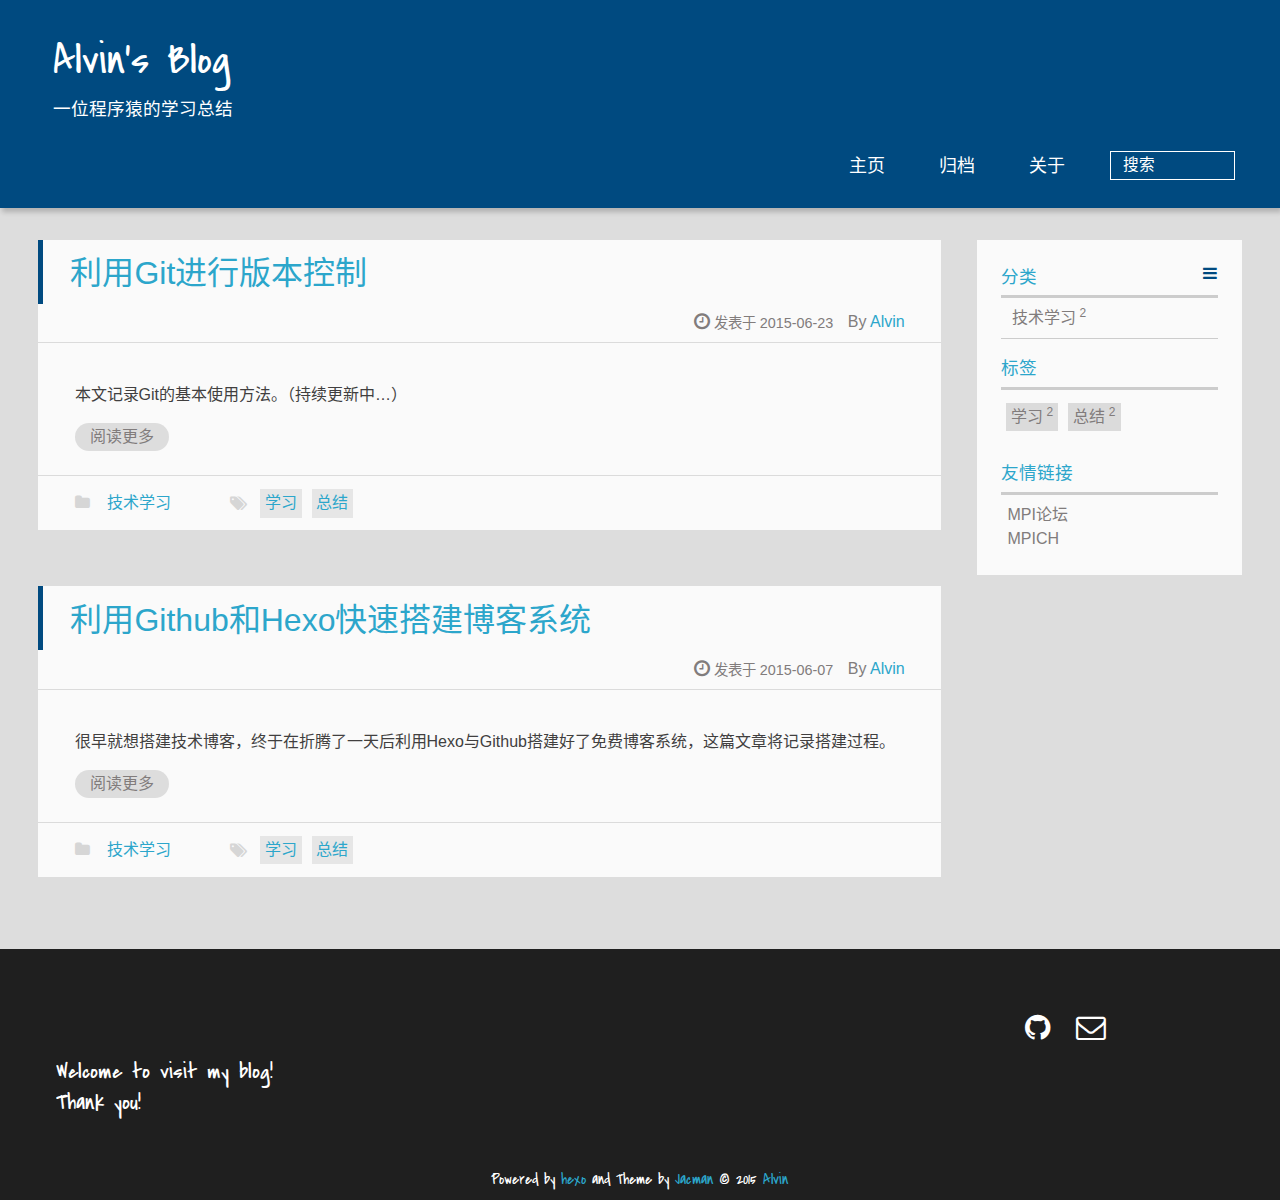
<file: index.html>
<!DOCTYPE HTML>
<html lang="zh-CN">
<head>
  <meta charset="UTF-8">
  
    <title>Alvin&#39;s Blog</title>
    <meta name="viewport" content="width=device-width, initial-scale=1,user-scalable=no">
    
    <meta name="author" content="Alvin">
    

    
    <meta name="description">
<meta property="og:type" content="website">
<meta property="og:title" content="Alvin's Blog">
<meta property="og:url" content="http://gaotao1989.github.io/index.html">
<meta property="og:site_name" content="Alvin's Blog">
<meta property="og:description">
<meta name="twitter:card" content="summary">
<meta name="twitter:title" content="Alvin's Blog">
<meta name="twitter:description">

    
    <link rel="alternative" href="/atom.xml" title="Alvin&#39;s Blog" type="application/atom+xml">
    
    
    
    <link rel="stylesheet" href="/css/style.css" type="text/css">
</head>

  <body>
    <header>
      
<div>
		
			<div id="textlogo">
				<h1 class="site-name"><a href="/" title="Alvin&#39;s Blog">Alvin&#39;s Blog</a></h1>
				<h2 class="blog-motto">一位程序猿的学习总结</h2>
			</div>
			<div class="navbar"><a class="navbutton navmobile" href="#" title="菜单">
			</a></div>
			<nav class="animated">
				<ul>
					<ul>
					 
						<li><a href="/">主页</a></li>
					
						<li><a href="/archives">归档</a></li>
					
						<li><a href="/about">关于</a></li>
					
					<li>
 					
					<form class="search" action="//google.com/search" method="get" accept-charset="utf-8">
						<label>Search</label>
						<input type="search" id="search" name="q" autocomplete="off" maxlength="20" placeholder="搜索" />
						<input type="hidden" name="q" value="site:gaotao1989.github.io">
					</form>
					
					</li>
				</ul>
			</nav>			
</div>
    </header>
    <div id="container">
      <div id="main">

   
    
    <article class="post-expand post" itemprop="articleBody"> 
        <header class="article-info clearfix">
  <h1 itemprop="name">
    
      <a href="/2015/06/23/2015-6-23-Git-Usage/" title="利用Git进行版本控制" itemprop="url">利用Git进行版本控制</a>
  </h1>
  <p class="article-author">By
       
		<a href="/about" title="Alvin" target="_blank" itemprop="author">Alvin</a>
		
  <p class="article-time">
    <time datetime="2015-06-23T12:20:11.000Z" itemprop="datePublished"> 发表于 2015-06-23</time>
    
  </p>
</header>
    <div class="article-content">
        
        <p>本文记录Git的基本使用方法。（持续更新中…）<br>
        
        
        <p class="article-more-link">
          
            <a href="/2015/06/23/2015-6-23-Git-Usage/#more">阅读更多</a>
          
       </p>
    </div>
    <footer class="article-footer clearfix">
<div class="article-catetags">

<div class="article-categories">
  <span></span>
  <a class="article-category-link" href="/categories/技术学习/">技术学习</a>
</div>


  <div class="article-tags">
  
  <span></span> <a href="/tags/学习/">学习</a><a href="/tags/总结/">总结</a>
  </div>

</div>




<div class="comments-count">
	
</div>

</footer>


    </article>






   
    
    <article class="post-expand post" itemprop="articleBody"> 
        <header class="article-info clearfix">
  <h1 itemprop="name">
    
      <a href="/2015/06/07/2015-6-7-How-to-build-blog/" title="利用Github和Hexo快速搭建博客系统" itemprop="url">利用Github和Hexo快速搭建博客系统</a>
  </h1>
  <p class="article-author">By
       
		<a href="/about" title="Alvin" target="_blank" itemprop="author">Alvin</a>
		
  <p class="article-time">
    <time datetime="2015-06-07T08:20:11.000Z" itemprop="datePublished"> 发表于 2015-06-07</time>
    
  </p>
</header>
    <div class="article-content">
        
        <p>很早就想搭建技术博客，终于在折腾了一天后利用Hexo与Github搭建好了免费博客系统，这篇文章将记录搭建过程。<br>
        
        
        <p class="article-more-link">
          
            <a href="/2015/06/07/2015-6-7-How-to-build-blog/#more">阅读更多</a>
          
       </p>
    </div>
    <footer class="article-footer clearfix">
<div class="article-catetags">

<div class="article-categories">
  <span></span>
  <a class="article-category-link" href="/categories/技术学习/">技术学习</a>
</div>


  <div class="article-tags">
  
  <span></span> <a href="/tags/学习/">学习</a><a href="/tags/总结/">总结</a>
  </div>

</div>




<div class="comments-count">
	
</div>

</footer>


    </article>







</div>
      <div class="openaside"><a class="navbutton" href="#" title="显示侧边栏"></a></div>

<div id="asidepart">
<div class="closeaside"><a class="closebutton" href="#" title="隐藏侧边栏"></a></div>
<aside class="clearfix">

  
<div class="categorieslist">
	<p class="asidetitle">分类</p>
		<ul>
		
		  
			<li><a href="/categories/技术学习/" title="技术学习">技术学习<sup>2</sup></a></li>
		  
		
		</ul>
</div>


  
<div class="tagslist">
	<p class="asidetitle">标签</p>
		<ul class="clearfix">
		
			
				<li><a href="/tags/学习/" title="学习">学习<sup>2</sup></a></li>
			
		
			
				<li><a href="/tags/总结/" title="总结">总结<sup>2</sup></a></li>
			
		
		</ul>
</div>


  <div class="linkslist">
  <p class="asidetitle">友情链接</p>
    <ul>
        
          <li>
            
            	<a href="http://www.mpi-forum.org/" target="_blank" title="MPI论坛">MPI论坛</a>
            
          </li>
        
          <li>
            
            	<a href="http://www.mpich.org/" target="_blank" title="MPICH">MPICH</a>
            
          </li>
        
    </ul>
</div>

</aside>
</div>
    </div>
    <footer><div id="footer" >
	
	
	<section class="info">
		<p> Welcome to visit my blog! <br/>
			Thank you!</p>
	</section>
	 
	<div class="social-font" class="clearfix">
		
		
		<a href="https://github.com/gaotao1989" target="_blank" class="icon-github" title="github"></a>
		
		
		
		
		
		
		
		
		
		<a href="mailto:gaotao1989@gmail.com" target="_blank" class="icon-email" title="Email Me"></a>
		
	</div>
			
		

		<p class="copyright">
		Powered by <a href="http://hexo.io" target="_blank" title="hexo">hexo</a> and Theme by <a href="https://github.com/wuchong/jacman" target="_blank" title="Jacman">Jacman</a> © 2015 
		
		<a href="/about" target="_blank" title="Alvin">Alvin</a>
		
		
		</p>
</div>
</footer>
    <script src="/js/jquery-2.0.3.min.js"></script>
<script src="/js/jquery.imagesloaded.min.js"></script>
<script src="/js/gallery.js"></script>

<script type="text/javascript">
$(document).ready(function(){ 
  $('.navbar').click(function(){
    $('header nav').toggleClass('shownav');
  });
  var myWidth = 0;
  function getSize(){
    if( typeof( window.innerWidth ) == 'number' ) {
      myWidth = window.innerWidth;
    } else if( document.documentElement && document.documentElement.clientWidth) {
      myWidth = document.documentElement.clientWidth;
    };
  };
  var m = $('#main'),
      a = $('#asidepart'),
      c = $('.closeaside'),
      o = $('.openaside');
  c.click(function(){
    a.addClass('fadeOut').css('display', 'none');
    o.css('display', 'block').addClass('fadeIn');
    m.addClass('moveMain');
  });
  o.click(function(){
    o.css('display', 'none').removeClass('beforeFadeIn');
    a.css('display', 'block').removeClass('fadeOut').addClass('fadeIn');      
    m.removeClass('moveMain');
  });
  $(window).scroll(function(){
    o.css("top",Math.max(80,260-$(this).scrollTop()));
  });
  
  $(window).resize(function(){
    getSize(); 
    if (myWidth >= 1024) {
      $('header nav').removeClass('shownav');
    }else{
      m.removeClass('moveMain');
      a.css('display', 'block').removeClass('fadeOut');
      o.css('display', 'none');
        
    }
  });
});
</script>










<link rel="stylesheet" href="/fancybox/jquery.fancybox.css" media="screen" type="text/css">
<script src="/fancybox/jquery.fancybox.pack.js"></script>
<script type="text/javascript">
$(document).ready(function(){ 
  $('.article-content').each(function(i){
    $(this).find('img').each(function(){
      if ($(this).parent().hasClass('fancybox')) return;
      var alt = this.alt;
      if (alt) $(this).after('<span class="caption">' + alt + '</span>');
      $(this).wrap('<a href="' + this.src + '" title="' + alt + '" class="fancybox"></a>');
    });
    $(this).find('.fancybox').each(function(){
      $(this).attr('rel', 'article' + i);
    });
  });
  if($.fancybox){
    $('.fancybox').fancybox();
  }
}); 
</script>



<!-- Analytics Begin -->





<!-- Analytics End -->

<!-- Totop Begin -->

	<div id="totop">
	<a title="返回顶部"><img src="/img/scrollup.png"/></a>
	</div>
	<script src="/js/totop.js"></script>

<!-- Totop End -->

<!-- MathJax Begin -->
<!-- mathjax config similar to math.stackexchange -->


<!-- MathJax End -->

<!-- Tiny_search Begin -->

<!-- Tiny_search End -->

  </body>
 </html>
</file>
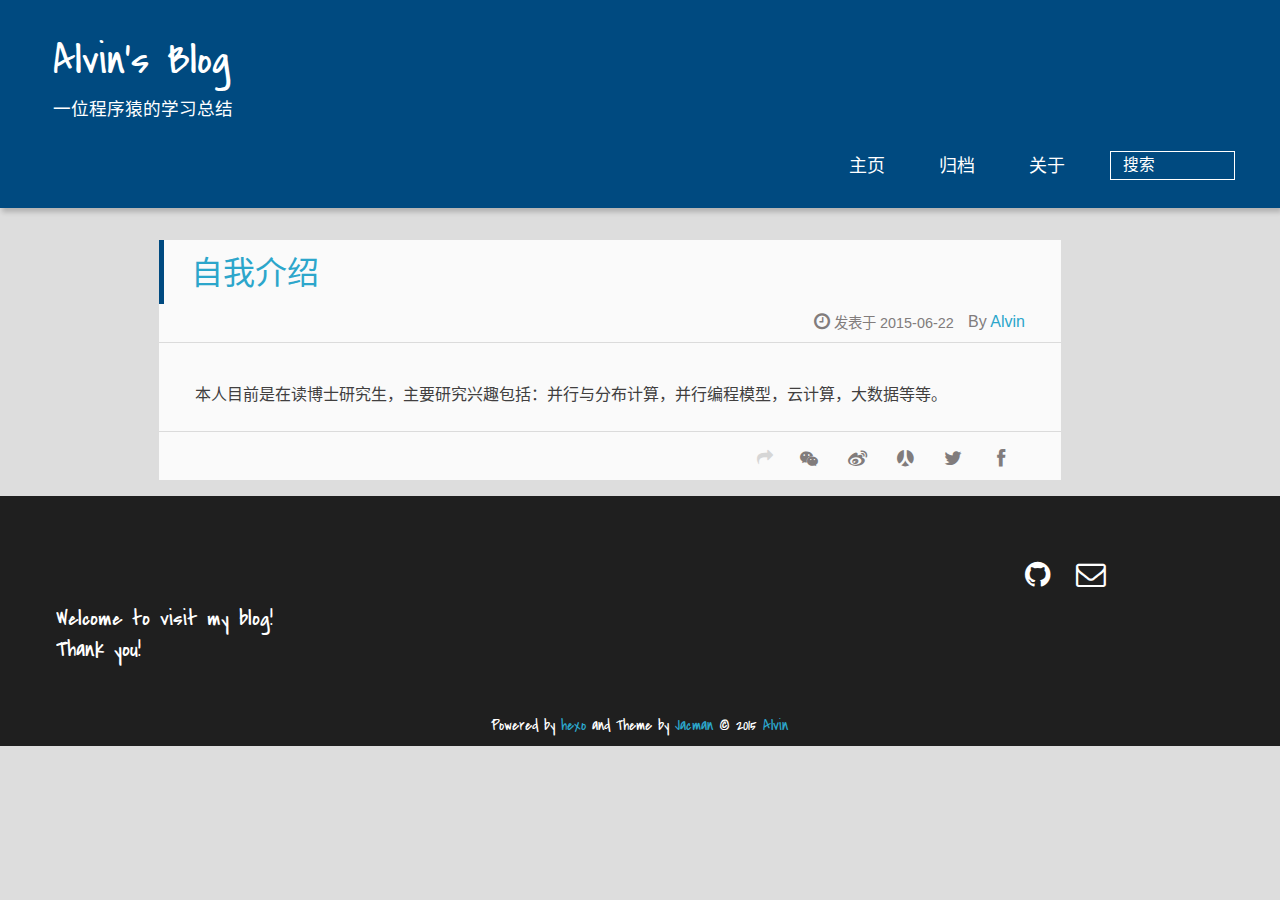
<file: about/index.html>
<!DOCTYPE HTML>
<html lang="zh-CN">
<head>
  <meta charset="UTF-8">
  
    <title>自我介绍 | Alvin&#39;s Blog</title>
    <meta name="viewport" content="width=device-width, initial-scale=1,user-scalable=no">
    
    <meta name="author" content="Alvin">
    

    
    <meta name="description" content="本人目前是在读博士研究生，主要研究兴趣包括：并行与分布计算，并行编程模型，云计算，大数据等等。">
<meta property="og:type" content="website">
<meta property="og:title" content="自我介绍">
<meta property="og:url" content="http://gaotao1989.github.io/about/index.html">
<meta property="og:site_name" content="Alvin's Blog">
<meta property="og:description" content="本人目前是在读博士研究生，主要研究兴趣包括：并行与分布计算，并行编程模型，云计算，大数据等等。">
<meta property="og:updated_time" content="2015-06-22T13:11:22.046Z">
<meta name="twitter:card" content="summary">
<meta name="twitter:title" content="自我介绍">
<meta name="twitter:description" content="本人目前是在读博士研究生，主要研究兴趣包括：并行与分布计算，并行编程模型，云计算，大数据等等。">

    
    <link rel="alternative" href="/atom.xml" title="Alvin&#39;s Blog" type="application/atom+xml">
    
    
    
    <link rel="stylesheet" href="/css/style.css" type="text/css">
</head>

      <body>
        <header>
          
<div>
		
			<div id="textlogo">
				<h1 class="site-name"><a href="/" title="Alvin&#39;s Blog">Alvin&#39;s Blog</a></h1>
				<h2 class="blog-motto">一位程序猿的学习总结</h2>
			</div>
			<div class="navbar"><a class="navbutton navmobile" href="#" title="菜单">
			</a></div>
			<nav class="animated">
				<ul>
					<ul>
					 
						<li><a href="/">主页</a></li>
					
						<li><a href="/archives">归档</a></li>
					
						<li><a href="/about">关于</a></li>
					
					<li>
 					
					<form class="search" action="//google.com/search" method="get" accept-charset="utf-8">
						<label>Search</label>
						<input type="search" id="search" name="q" autocomplete="off" maxlength="20" placeholder="搜索" />
						<input type="hidden" name="q" value="site:gaotao1989.github.io">
					</form>
					
					</li>
				</ul>
			</nav>			
</div>
        </header>
        <div id="container">
          <div id="main" class="page" itemscope itemprop="blogPost">
  
	<article itemprop="articleBody"> 
		<header class="article-info clearfix">
  <h1 itemprop="name">
    
      <a href="/about/index.html" title="自我介绍" itemprop="url">自我介绍</a>
  </h1>
  <p class="article-author">By
       
		<a href="/about" title="Alvin" target="_blank" itemprop="author">Alvin</a>
		
  <p class="article-time">
    <time datetime="2015-06-22T13:06:16.000Z" itemprop="datePublished"> 发表于 2015-06-22</time>
    
  </p>
</header>
	<div class="article-content">
		
		<p>本人目前是在读博士研究生，主要研究兴趣包括：并行与分布计算，并行编程模型，云计算，大数据等等。</p>
  
	</div>
		<footer class="article-footer clearfix">
<div class="article-catetags">


</div>



	<div class="article-share" id="share">
	
	  <div data-url="http://gaotao1989.github.io/about/index.html" data-title="自我介绍 | Alvin&#39;s Blog" data-tsina="null" class="share clearfix">
	  </div>
	
	</div>


</footer>

   	       
	</article>
	
	

</div>  
        </div>
        <footer><div id="footer" >
	
	
	<section class="info">
		<p> Welcome to visit my blog! <br/>
			Thank you!</p>
	</section>
	 
	<div class="social-font" class="clearfix">
		
		
		<a href="https://github.com/gaotao1989" target="_blank" class="icon-github" title="github"></a>
		
		
		
		
		
		
		
		
		
		<a href="mailto:gaotao1989@gmail.com" target="_blank" class="icon-email" title="Email Me"></a>
		
	</div>
			
		

		<p class="copyright">
		Powered by <a href="http://hexo.io" target="_blank" title="hexo">hexo</a> and Theme by <a href="https://github.com/wuchong/jacman" target="_blank" title="Jacman">Jacman</a> © 2015 
		
		<a href="/about" target="_blank" title="Alvin">Alvin</a>
		
		
		</p>
</div>
</footer>
        <script src="/js/jquery-2.0.3.min.js"></script>
<script src="/js/jquery.imagesloaded.min.js"></script>
<script src="/js/gallery.js"></script>

<script type="text/javascript">
$(document).ready(function(){ 
  $('.navbar').click(function(){
    $('header nav').toggleClass('shownav');
  });
  var myWidth = 0;
  function getSize(){
    if( typeof( window.innerWidth ) == 'number' ) {
      myWidth = window.innerWidth;
    } else if( document.documentElement && document.documentElement.clientWidth) {
      myWidth = document.documentElement.clientWidth;
    };
  };
  var m = $('#main'),
      a = $('#asidepart'),
      c = $('.closeaside'),
      o = $('.openaside');
  c.click(function(){
    a.addClass('fadeOut').css('display', 'none');
    o.css('display', 'block').addClass('fadeIn');
    m.addClass('moveMain');
  });
  o.click(function(){
    o.css('display', 'none').removeClass('beforeFadeIn');
    a.css('display', 'block').removeClass('fadeOut').addClass('fadeIn');      
    m.removeClass('moveMain');
  });
  $(window).scroll(function(){
    o.css("top",Math.max(80,260-$(this).scrollTop()));
  });
  
  $(window).resize(function(){
    getSize(); 
    if (myWidth >= 1024) {
      $('header nav').removeClass('shownav');
    }else{
      m.removeClass('moveMain');
      a.css('display', 'block').removeClass('fadeOut');
      o.css('display', 'none');
        
    }
  });
});
</script>


<script type="text/javascript">
$(document).ready(function(){ 
  var $this = $('.share'),
      url = $this.attr('data-url'),
      encodedUrl = encodeURIComponent(url),
      title = $this.attr('data-title'),
      tsina = $this.attr('data-tsina'),
      description = $this.attr('description');
  var html = [
  '<a href="#" class="overlay" id="qrcode"></a>',
  '<div class="qrcode clearfix"><span>扫描二维码分享到微信朋友圈</span><a class="qrclose" href="#nothing"></a><strong>Loading...Please wait</strong><img id="qrcode-pic" data-src="http://s.jiathis.com/qrcode.php?url=' + encodedUrl + '"/></div>',
  '<a href="https://www.facebook.com/sharer.php?u=' + encodedUrl + '" class="article-share-facebook" target="_blank" title="Facebook"></a>',
  '<a href="https://twitter.com/intent/tweet?url=' + encodedUrl + '" class="article-share-twitter" target="_blank" title="Twitter"></a>',
  '<a href="http://widget.renren.com/dialog/share?resourceUrl=' + encodedUrl + '&srcUrl=' + encodedUrl + '&title=' + title +'" class="article-share-renren" target="_blank" title="人人"></a>',
  '<a href="http://service.weibo.com/share/share.php?title='+title+'&url='+encodedUrl +'&ralateUid='+ tsina +'&searchPic=true&style=number' +'" class="article-share-weibo" target="_blank" title="微博"></a>',
  '<a href="#qrcode" class="article-share-qrcode" title="微信"></a>',
  '<span title="Share to"></span>'
  ].join('');
  $this.append(html);
  $('.article-share-qrcode').click(function(){
    var imgSrc = $('#qrcode-pic').attr('data-src');
    $('#qrcode-pic').attr('src', imgSrc);
    $('#qrcode-pic').load(function(){
        $('.qrcode strong').text(' ');
    });
  });
});     
</script>









<link rel="stylesheet" href="/fancybox/jquery.fancybox.css" media="screen" type="text/css">
<script src="/fancybox/jquery.fancybox.pack.js"></script>
<script type="text/javascript">
$(document).ready(function(){ 
  $('.article-content').each(function(i){
    $(this).find('img').each(function(){
      if ($(this).parent().hasClass('fancybox')) return;
      var alt = this.alt;
      if (alt) $(this).after('<span class="caption">' + alt + '</span>');
      $(this).wrap('<a href="' + this.src + '" title="' + alt + '" class="fancybox"></a>');
    });
    $(this).find('.fancybox').each(function(){
      $(this).attr('rel', 'article' + i);
    });
  });
  if($.fancybox){
    $('.fancybox').fancybox();
  }
}); 
</script>



<!-- Analytics Begin -->





<!-- Analytics End -->

<!-- Totop Begin -->

	<div id="totop">
	<a title="返回顶部"><img src="/img/scrollup.png"/></a>
	</div>
	<script src="/js/totop.js"></script>

<!-- Totop End -->

<!-- MathJax Begin -->
<!-- mathjax config similar to math.stackexchange -->


<!-- MathJax End -->

<!-- Tiny_search Begin -->

<!-- Tiny_search End -->

      </body>
     </html>
</file>
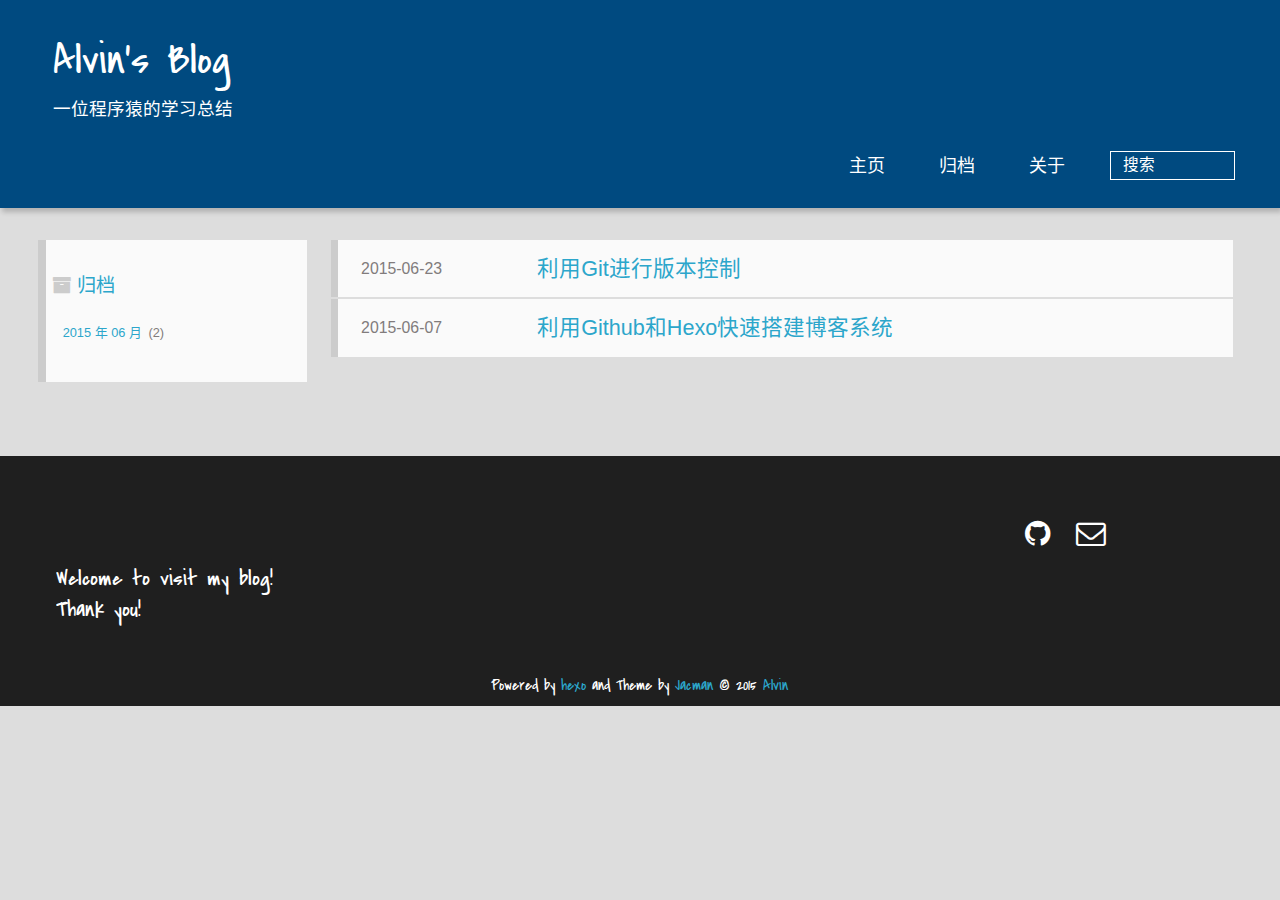
<file: archives/index.html>
<!DOCTYPE HTML>
<html lang="zh-CN">
<head>
  <meta charset="UTF-8">
  
    <title>归档 | Alvin&#39;s Blog</title>
    <meta name="viewport" content="width=device-width, initial-scale=1,user-scalable=no">
    
    <meta name="author" content="Alvin">
    

    
    <meta name="description">
<meta property="og:type" content="website">
<meta property="og:title" content="Alvin's Blog">
<meta property="og:url" content="http://gaotao1989.github.io/archives/index.html">
<meta property="og:site_name" content="Alvin's Blog">
<meta property="og:description">
<meta name="twitter:card" content="summary">
<meta name="twitter:title" content="Alvin's Blog">
<meta name="twitter:description">

    
    <link rel="alternative" href="/atom.xml" title="Alvin&#39;s Blog" type="application/atom+xml">
    
    
    
    <link rel="stylesheet" href="/css/style.css" type="text/css">
</head>

    <body>
      <header>
        
<div>
		
			<div id="textlogo">
				<h1 class="site-name"><a href="/" title="Alvin&#39;s Blog">Alvin&#39;s Blog</a></h1>
				<h2 class="blog-motto">一位程序猿的学习总结</h2>
			</div>
			<div class="navbar"><a class="navbutton navmobile" href="#" title="菜单">
			</a></div>
			<nav class="animated">
				<ul>
					<ul>
					 
						<li><a href="/">主页</a></li>
					
						<li><a href="/archives">归档</a></li>
					
						<li><a href="/about">关于</a></li>
					
					<li>
 					
					<form class="search" action="//google.com/search" method="get" accept-charset="utf-8">
						<label>Search</label>
						<input type="search" id="search" name="q" autocomplete="off" maxlength="20" placeholder="搜索" />
						<input type="hidden" name="q" value="site:gaotao1989.github.io">
					</form>
					
					</li>
				</ul>
			</nav>			
</div>
      </header>
      <div id="container">
        

<div class="archive-title" >
  <h2 class="archive-icon">归档</h2>
  
  <div class="archiveslist archive-float clearfix">
   <ul class="archive-list"><li class="archive-list-item"><a class="archive-list-link" href="/archives/2015/06/">2015 年 06 月</a><span class="archive-list-count">2</span></li></ul>
 </div>
  
</div>
<div id="main" class="archive-part clearfix">
  <div id="archive-page">

  <section class="post" itemscope itemprop="blogPost">
  
    <a href="/2015/06/23/2015-6-23-Git-Usage/" title="利用Git进行版本控制" itemprop="url">
  

    <time datetime="2015-06-23T12:20:11.000Z" itemprop="datePublished">2015-06-23</time>


    <h1 itemprop="name">利用Git进行版本控制</h1>

  </a>
</section>

  <section class="post" itemscope itemprop="blogPost">
  
    <a href="/2015/06/07/2015-6-7-How-to-build-blog/" title="利用Github和Hexo快速搭建博客系统" itemprop="url">
  

    <time datetime="2015-06-07T08:20:11.000Z" itemprop="datePublished">2015-06-07</time>


    <h1 itemprop="name">利用Github和Hexo快速搭建博客系统</h1>

  </a>
</section>


  </div>
</div>

      </div>
      <footer><div id="footer" >
	
	
	<section class="info">
		<p> Welcome to visit my blog! <br/>
			Thank you!</p>
	</section>
	 
	<div class="social-font" class="clearfix">
		
		
		<a href="https://github.com/gaotao1989" target="_blank" class="icon-github" title="github"></a>
		
		
		
		
		
		
		
		
		
		<a href="mailto:gaotao1989@gmail.com" target="_blank" class="icon-email" title="Email Me"></a>
		
	</div>
			
		

		<p class="copyright">
		Powered by <a href="http://hexo.io" target="_blank" title="hexo">hexo</a> and Theme by <a href="https://github.com/wuchong/jacman" target="_blank" title="Jacman">Jacman</a> © 2015 
		
		<a href="/about" target="_blank" title="Alvin">Alvin</a>
		
		
		</p>
</div>
</footer>
      <script src="/js/jquery-2.0.3.min.js"></script>
<script src="/js/jquery.imagesloaded.min.js"></script>
<script src="/js/gallery.js"></script>

<script type="text/javascript">
$(document).ready(function(){ 
  $('.navbar').click(function(){
    $('header nav').toggleClass('shownav');
  });
  var myWidth = 0;
  function getSize(){
    if( typeof( window.innerWidth ) == 'number' ) {
      myWidth = window.innerWidth;
    } else if( document.documentElement && document.documentElement.clientWidth) {
      myWidth = document.documentElement.clientWidth;
    };
  };
  var m = $('#main'),
      a = $('#asidepart'),
      c = $('.closeaside'),
      o = $('.openaside');
  c.click(function(){
    a.addClass('fadeOut').css('display', 'none');
    o.css('display', 'block').addClass('fadeIn');
    m.addClass('moveMain');
  });
  o.click(function(){
    o.css('display', 'none').removeClass('beforeFadeIn');
    a.css('display', 'block').removeClass('fadeOut').addClass('fadeIn');      
    m.removeClass('moveMain');
  });
  $(window).scroll(function(){
    o.css("top",Math.max(80,260-$(this).scrollTop()));
  });
  
  $(window).resize(function(){
    getSize(); 
    if (myWidth >= 1024) {
      $('header nav').removeClass('shownav');
    }else{
      m.removeClass('moveMain');
      a.css('display', 'block').removeClass('fadeOut');
      o.css('display', 'none');
        
    }
  });
});
</script>










<link rel="stylesheet" href="/fancybox/jquery.fancybox.css" media="screen" type="text/css">
<script src="/fancybox/jquery.fancybox.pack.js"></script>
<script type="text/javascript">
$(document).ready(function(){ 
  $('.article-content').each(function(i){
    $(this).find('img').each(function(){
      if ($(this).parent().hasClass('fancybox')) return;
      var alt = this.alt;
      if (alt) $(this).after('<span class="caption">' + alt + '</span>');
      $(this).wrap('<a href="' + this.src + '" title="' + alt + '" class="fancybox"></a>');
    });
    $(this).find('.fancybox').each(function(){
      $(this).attr('rel', 'article' + i);
    });
  });
  if($.fancybox){
    $('.fancybox').fancybox();
  }
}); 
</script>



<!-- Analytics Begin -->





<!-- Analytics End -->

<!-- Totop Begin -->

	<div id="totop">
	<a title="返回顶部"><img src="/img/scrollup.png"/></a>
	</div>
	<script src="/js/totop.js"></script>

<!-- Totop End -->

<!-- MathJax Begin -->
<!-- mathjax config similar to math.stackexchange -->


<!-- MathJax End -->

<!-- Tiny_search Begin -->

<!-- Tiny_search End -->

    </body>
   </html>
</file>
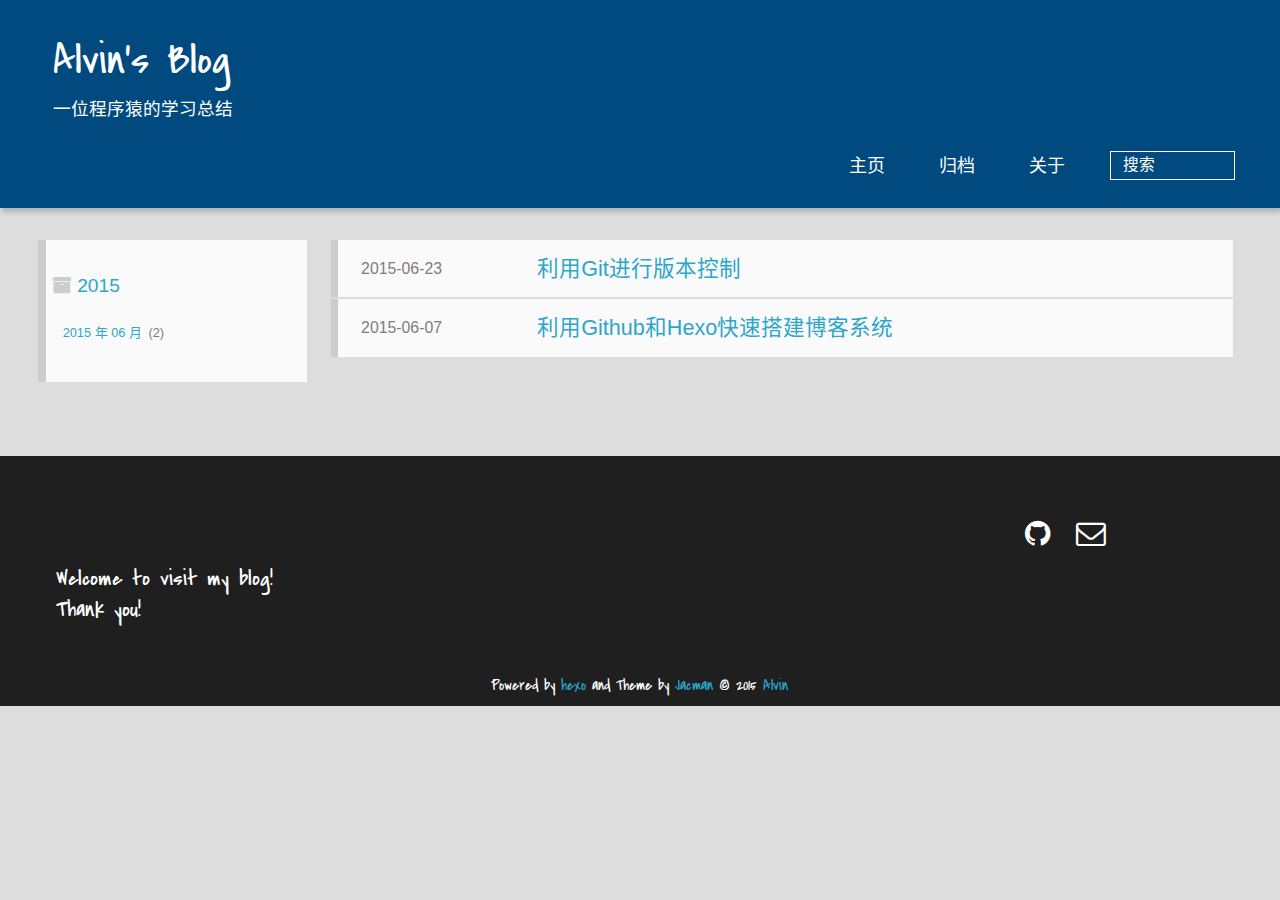
<file: archives/2015/index.html>
<!DOCTYPE HTML>
<html lang="zh-CN">
<head>
  <meta charset="UTF-8">
  
    <title>归档: 2015 | Alvin&#39;s Blog</title>
    <meta name="viewport" content="width=device-width, initial-scale=1,user-scalable=no">
    
    <meta name="author" content="Alvin">
    

    
    <meta name="description">
<meta property="og:type" content="website">
<meta property="og:title" content="Alvin's Blog">
<meta property="og:url" content="http://gaotao1989.github.io/archives/2015/index.html">
<meta property="og:site_name" content="Alvin's Blog">
<meta property="og:description">
<meta name="twitter:card" content="summary">
<meta name="twitter:title" content="Alvin's Blog">
<meta name="twitter:description">

    
    <link rel="alternative" href="/atom.xml" title="Alvin&#39;s Blog" type="application/atom+xml">
    
    
    
    <link rel="stylesheet" href="/css/style.css" type="text/css">
</head>

    <body>
      <header>
        
<div>
		
			<div id="textlogo">
				<h1 class="site-name"><a href="/" title="Alvin&#39;s Blog">Alvin&#39;s Blog</a></h1>
				<h2 class="blog-motto">一位程序猿的学习总结</h2>
			</div>
			<div class="navbar"><a class="navbutton navmobile" href="#" title="菜单">
			</a></div>
			<nav class="animated">
				<ul>
					<ul>
					 
						<li><a href="/">主页</a></li>
					
						<li><a href="/archives">归档</a></li>
					
						<li><a href="/about">关于</a></li>
					
					<li>
 					
					<form class="search" action="//google.com/search" method="get" accept-charset="utf-8">
						<label>Search</label>
						<input type="search" id="search" name="q" autocomplete="off" maxlength="20" placeholder="搜索" />
						<input type="hidden" name="q" value="site:gaotao1989.github.io">
					</form>
					
					</li>
				</ul>
			</nav>			
</div>
      </header>
      <div id="container">
        

<div class="archive-title" >
  <h2 class="archive-icon">2015</h2>
  
  <div class="archiveslist archive-float clearfix">
   <ul class="archive-list"><li class="archive-list-item"><a class="archive-list-link" href="/archives/2015/06/">2015 年 06 月</a><span class="archive-list-count">2</span></li></ul>
 </div>
  
</div>
<div id="main" class="archive-part clearfix">
  <div id="archive-page">

  <section class="post" itemscope itemprop="blogPost">
  
    <a href="/2015/06/23/2015-6-23-Git-Usage/" title="利用Git进行版本控制" itemprop="url">
  

    <time datetime="2015-06-23T12:20:11.000Z" itemprop="datePublished">2015-06-23</time>


    <h1 itemprop="name">利用Git进行版本控制</h1>

  </a>
</section>

  <section class="post" itemscope itemprop="blogPost">
  
    <a href="/2015/06/07/2015-6-7-How-to-build-blog/" title="利用Github和Hexo快速搭建博客系统" itemprop="url">
  

    <time datetime="2015-06-07T08:20:11.000Z" itemprop="datePublished">2015-06-07</time>


    <h1 itemprop="name">利用Github和Hexo快速搭建博客系统</h1>

  </a>
</section>


  </div>
</div>

      </div>
      <footer><div id="footer" >
	
	
	<section class="info">
		<p> Welcome to visit my blog! <br/>
			Thank you!</p>
	</section>
	 
	<div class="social-font" class="clearfix">
		
		
		<a href="https://github.com/gaotao1989" target="_blank" class="icon-github" title="github"></a>
		
		
		
		
		
		
		
		
		
		<a href="mailto:gaotao1989@gmail.com" target="_blank" class="icon-email" title="Email Me"></a>
		
	</div>
			
		

		<p class="copyright">
		Powered by <a href="http://hexo.io" target="_blank" title="hexo">hexo</a> and Theme by <a href="https://github.com/wuchong/jacman" target="_blank" title="Jacman">Jacman</a> © 2015 
		
		<a href="/about" target="_blank" title="Alvin">Alvin</a>
		
		
		</p>
</div>
</footer>
      <script src="/js/jquery-2.0.3.min.js"></script>
<script src="/js/jquery.imagesloaded.min.js"></script>
<script src="/js/gallery.js"></script>

<script type="text/javascript">
$(document).ready(function(){ 
  $('.navbar').click(function(){
    $('header nav').toggleClass('shownav');
  });
  var myWidth = 0;
  function getSize(){
    if( typeof( window.innerWidth ) == 'number' ) {
      myWidth = window.innerWidth;
    } else if( document.documentElement && document.documentElement.clientWidth) {
      myWidth = document.documentElement.clientWidth;
    };
  };
  var m = $('#main'),
      a = $('#asidepart'),
      c = $('.closeaside'),
      o = $('.openaside');
  c.click(function(){
    a.addClass('fadeOut').css('display', 'none');
    o.css('display', 'block').addClass('fadeIn');
    m.addClass('moveMain');
  });
  o.click(function(){
    o.css('display', 'none').removeClass('beforeFadeIn');
    a.css('display', 'block').removeClass('fadeOut').addClass('fadeIn');      
    m.removeClass('moveMain');
  });
  $(window).scroll(function(){
    o.css("top",Math.max(80,260-$(this).scrollTop()));
  });
  
  $(window).resize(function(){
    getSize(); 
    if (myWidth >= 1024) {
      $('header nav').removeClass('shownav');
    }else{
      m.removeClass('moveMain');
      a.css('display', 'block').removeClass('fadeOut');
      o.css('display', 'none');
        
    }
  });
});
</script>










<link rel="stylesheet" href="/fancybox/jquery.fancybox.css" media="screen" type="text/css">
<script src="/fancybox/jquery.fancybox.pack.js"></script>
<script type="text/javascript">
$(document).ready(function(){ 
  $('.article-content').each(function(i){
    $(this).find('img').each(function(){
      if ($(this).parent().hasClass('fancybox')) return;
      var alt = this.alt;
      if (alt) $(this).after('<span class="caption">' + alt + '</span>');
      $(this).wrap('<a href="' + this.src + '" title="' + alt + '" class="fancybox"></a>');
    });
    $(this).find('.fancybox').each(function(){
      $(this).attr('rel', 'article' + i);
    });
  });
  if($.fancybox){
    $('.fancybox').fancybox();
  }
}); 
</script>



<!-- Analytics Begin -->





<!-- Analytics End -->

<!-- Totop Begin -->

	<div id="totop">
	<a title="返回顶部"><img src="/img/scrollup.png"/></a>
	</div>
	<script src="/js/totop.js"></script>

<!-- Totop End -->

<!-- MathJax Begin -->
<!-- mathjax config similar to math.stackexchange -->


<!-- MathJax End -->

<!-- Tiny_search Begin -->

<!-- Tiny_search End -->

    </body>
   </html>
</file>
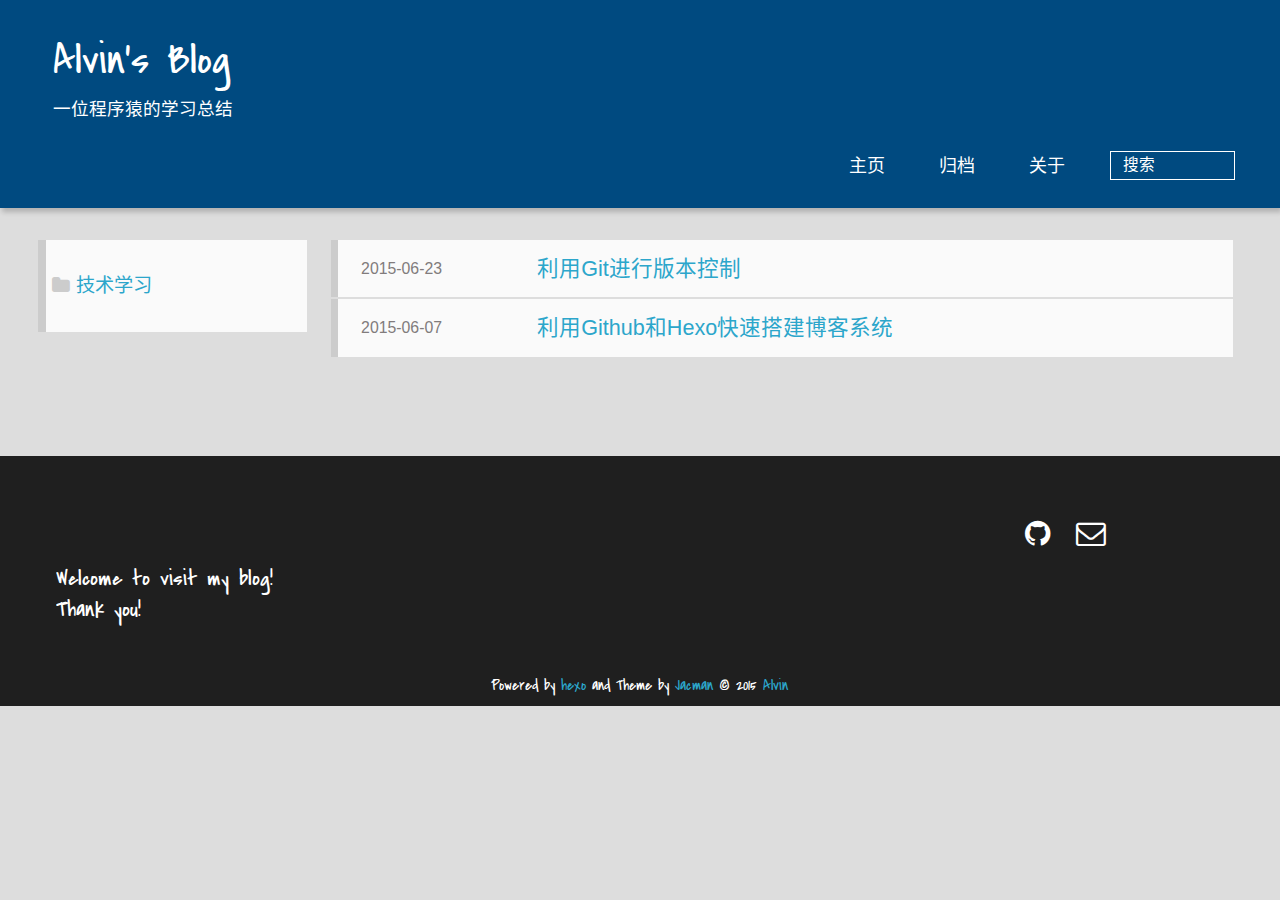
<file: categories/技术学习/index.html>
<!DOCTYPE HTML>
<html lang="zh-CN">
<head>
  <meta charset="UTF-8">
  
    <title>分类 : 技术学习 | Alvin&#39;s Blog</title>
    <meta name="viewport" content="width=device-width, initial-scale=1,user-scalable=no">
    
    <meta name="author" content="Alvin">
    

    
    <meta name="description">
<meta property="og:type" content="website">
<meta property="og:title" content="Alvin's Blog">
<meta property="og:url" content="http://gaotao1989.github.io/categories/技术学习/index.html">
<meta property="og:site_name" content="Alvin's Blog">
<meta property="og:description">
<meta name="twitter:card" content="summary">
<meta name="twitter:title" content="Alvin's Blog">
<meta name="twitter:description">

    
    <link rel="alternative" href="/atom.xml" title="Alvin&#39;s Blog" type="application/atom+xml">
    
    
    
    <link rel="stylesheet" href="/css/style.css" type="text/css">
</head>

    <body>
      <header>
        
<div>
		
			<div id="textlogo">
				<h1 class="site-name"><a href="/" title="Alvin&#39;s Blog">Alvin&#39;s Blog</a></h1>
				<h2 class="blog-motto">一位程序猿的学习总结</h2>
			</div>
			<div class="navbar"><a class="navbutton navmobile" href="#" title="菜单">
			</a></div>
			<nav class="animated">
				<ul>
					<ul>
					 
						<li><a href="/">主页</a></li>
					
						<li><a href="/archives">归档</a></li>
					
						<li><a href="/about">关于</a></li>
					
					<li>
 					
					<form class="search" action="//google.com/search" method="get" accept-charset="utf-8">
						<label>Search</label>
						<input type="search" id="search" name="q" autocomplete="off" maxlength="20" placeholder="搜索" />
						<input type="hidden" name="q" value="site:gaotao1989.github.io">
					</form>
					
					</li>
				</ul>
			</nav>			
</div>
      </header>
      <div id="container">
        

<div class="archive-title" >
  <h2 class="category-icon">技术学习</h2>
  
</div>
<div id="main" class="archive-part clearfix">
  <div id="archive-page">

  <section class="post" itemscope itemprop="blogPost">
  
    <a href="/2015/06/23/2015-6-23-Git-Usage/" title="利用Git进行版本控制" itemprop="url">
  

    <time datetime="2015-06-23T12:20:11.000Z" itemprop="datePublished">2015-06-23</time>


    <h1 itemprop="name">利用Git进行版本控制</h1>

  </a>
</section>

  <section class="post" itemscope itemprop="blogPost">
  
    <a href="/2015/06/07/2015-6-7-How-to-build-blog/" title="利用Github和Hexo快速搭建博客系统" itemprop="url">
  

    <time datetime="2015-06-07T08:20:11.000Z" itemprop="datePublished">2015-06-07</time>


    <h1 itemprop="name">利用Github和Hexo快速搭建博客系统</h1>

  </a>
</section>


  </div>
</div>

      </div>
      <footer><div id="footer" >
	
	
	<section class="info">
		<p> Welcome to visit my blog! <br/>
			Thank you!</p>
	</section>
	 
	<div class="social-font" class="clearfix">
		
		
		<a href="https://github.com/gaotao1989" target="_blank" class="icon-github" title="github"></a>
		
		
		
		
		
		
		
		
		
		<a href="mailto:gaotao1989@gmail.com" target="_blank" class="icon-email" title="Email Me"></a>
		
	</div>
			
		

		<p class="copyright">
		Powered by <a href="http://hexo.io" target="_blank" title="hexo">hexo</a> and Theme by <a href="https://github.com/wuchong/jacman" target="_blank" title="Jacman">Jacman</a> © 2015 
		
		<a href="/about" target="_blank" title="Alvin">Alvin</a>
		
		
		</p>
</div>
</footer>
      <script src="/js/jquery-2.0.3.min.js"></script>
<script src="/js/jquery.imagesloaded.min.js"></script>
<script src="/js/gallery.js"></script>

<script type="text/javascript">
$(document).ready(function(){ 
  $('.navbar').click(function(){
    $('header nav').toggleClass('shownav');
  });
  var myWidth = 0;
  function getSize(){
    if( typeof( window.innerWidth ) == 'number' ) {
      myWidth = window.innerWidth;
    } else if( document.documentElement && document.documentElement.clientWidth) {
      myWidth = document.documentElement.clientWidth;
    };
  };
  var m = $('#main'),
      a = $('#asidepart'),
      c = $('.closeaside'),
      o = $('.openaside');
  c.click(function(){
    a.addClass('fadeOut').css('display', 'none');
    o.css('display', 'block').addClass('fadeIn');
    m.addClass('moveMain');
  });
  o.click(function(){
    o.css('display', 'none').removeClass('beforeFadeIn');
    a.css('display', 'block').removeClass('fadeOut').addClass('fadeIn');      
    m.removeClass('moveMain');
  });
  $(window).scroll(function(){
    o.css("top",Math.max(80,260-$(this).scrollTop()));
  });
  
  $(window).resize(function(){
    getSize(); 
    if (myWidth >= 1024) {
      $('header nav').removeClass('shownav');
    }else{
      m.removeClass('moveMain');
      a.css('display', 'block').removeClass('fadeOut');
      o.css('display', 'none');
        
    }
  });
});
</script>










<link rel="stylesheet" href="/fancybox/jquery.fancybox.css" media="screen" type="text/css">
<script src="/fancybox/jquery.fancybox.pack.js"></script>
<script type="text/javascript">
$(document).ready(function(){ 
  $('.article-content').each(function(i){
    $(this).find('img').each(function(){
      if ($(this).parent().hasClass('fancybox')) return;
      var alt = this.alt;
      if (alt) $(this).after('<span class="caption">' + alt + '</span>');
      $(this).wrap('<a href="' + this.src + '" title="' + alt + '" class="fancybox"></a>');
    });
    $(this).find('.fancybox').each(function(){
      $(this).attr('rel', 'article' + i);
    });
  });
  if($.fancybox){
    $('.fancybox').fancybox();
  }
}); 
</script>



<!-- Analytics Begin -->





<!-- Analytics End -->

<!-- Totop Begin -->

	<div id="totop">
	<a title="返回顶部"><img src="/img/scrollup.png"/></a>
	</div>
	<script src="/js/totop.js"></script>

<!-- Totop End -->

<!-- MathJax Begin -->
<!-- mathjax config similar to math.stackexchange -->


<!-- MathJax End -->

<!-- Tiny_search Begin -->

<!-- Tiny_search End -->

    </body>
   </html>
</file>
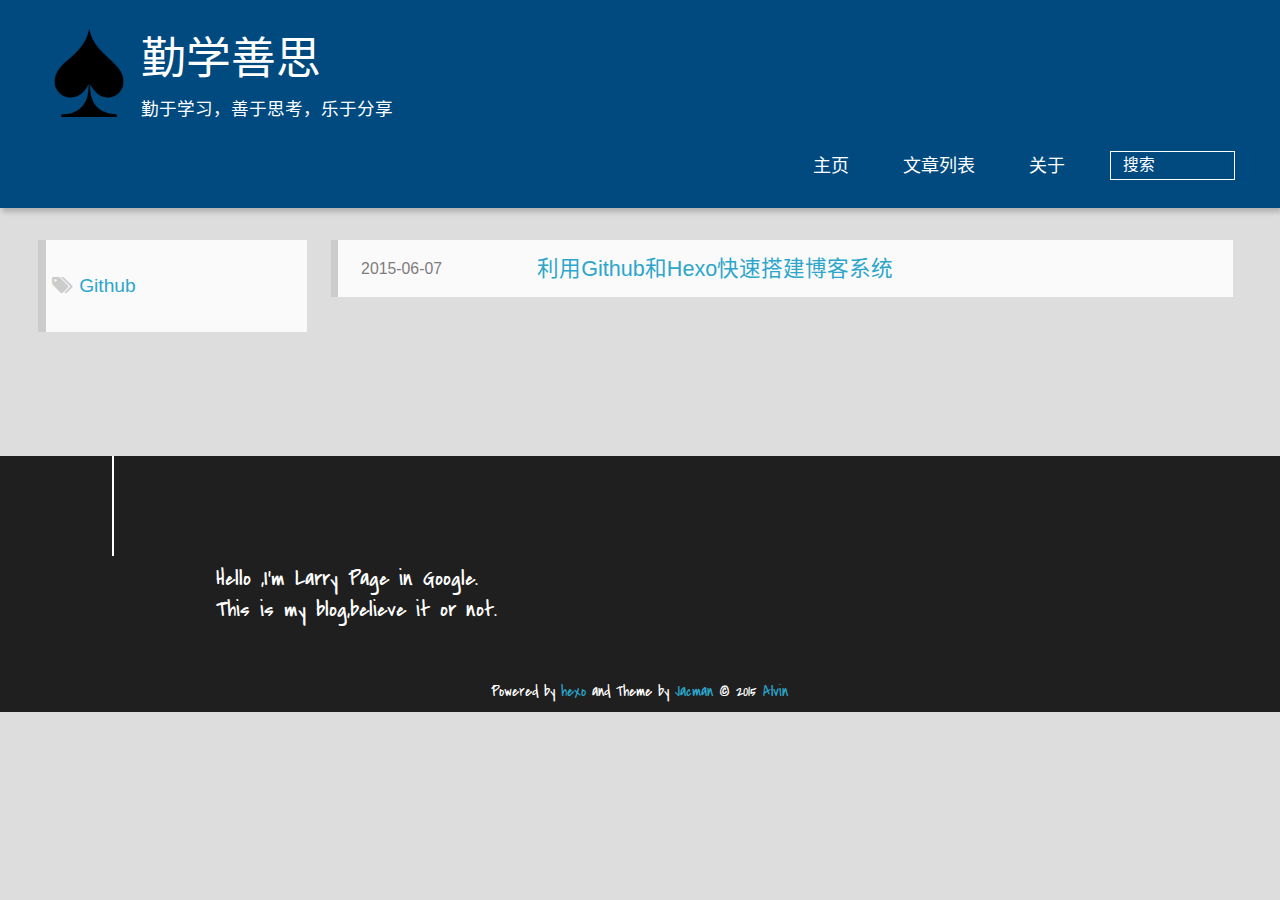
<file: tags/Github/index.html>
<!DOCTYPE HTML>
<html lang="zh-CN">
<head>
  <meta charset="UTF-8">
  
    <title>标签 : Github | 勤学善思</title>
    <meta name="viewport" content="width=device-width, initial-scale=1,user-scalable=no">
    
    <meta name="author" content="Alvin">
    

    
    <meta name="description">
<meta property="og:type" content="website">
<meta property="og:title" content="勤学善思">
<meta property="og:url" content="http://yoursite.com/tags/Github/index.html">
<meta property="og:site_name" content="勤学善思">
<meta property="og:description">
<meta name="twitter:card" content="summary">
<meta name="twitter:title" content="勤学善思">
<meta name="twitter:description">

    
    <link rel="alternative" href="/atom.xml" title="勤学善思" type="application/atom+xml">
    
    
    <link rel="icon" href="/img/favicon.ico">
    
    
    <link rel="apple-touch-icon" href="/img/jacman.jpg">
    <link rel="apple-touch-icon-precomposed" href="/img/jacman.jpg">
    
    <link rel="stylesheet" href="/css/style.css" type="text/css">
</head>

    <body>
      <header>
        
<div>
		
			<div id="imglogo">
				<a href="/"><img src="/img/logo.png" alt="勤学善思" title="勤学善思"/></a>
			</div>
			
			<div id="textlogo">
				<h1 class="site-name"><a href="/" title="勤学善思">勤学善思</a></h1>
				<h2 class="blog-motto">勤于学习，善于思考，乐于分享</h2>
			</div>
			<div class="navbar"><a class="navbutton navmobile" href="#" title="菜单">
			</a></div>
			<nav class="animated">
				<ul>
					<ul>
					 
						<li><a href="/">主页</a></li>
					
						<li><a href="/archives">文章列表</a></li>
					
						<li><a href="/about">关于</a></li>
					
					<li>
 					
					<form class="search" action="//google.com/search" method="get" accept-charset="utf-8">
						<label>Search</label>
						<input type="search" id="search" name="q" autocomplete="off" maxlength="20" placeholder="搜索" />
						<input type="hidden" name="q" value="site:yoursite.com">
					</form>
					
					</li>
				</ul>
			</nav>			
</div>
      </header>
      <div id="container">
        

<div class="archive-title" >
  <h2 class="tag-icon">Github</h2>
  
</div>
<div id="main" class="archive-part clearfix">
  <div id="archive-page">

  <section class="post" itemscope itemprop="blogPost">
  
    <a href="/2015/06/07/2015-6-7-How-to-build-blog/" title="利用Github和Hexo快速搭建博客系统" itemprop="url">
  

    <time datetime="2015-06-07T08:20:11.000Z" itemprop="datePublished">2015-06-07</time>


    <h1 itemprop="name">利用Github和Hexo快速搭建博客系统</h1>

  </a>
</section>


  </div>
</div>

      </div>
      <footer><div id="footer" >
	
	<div class="line">
		<span></span>
		<div class="author"></div>
	</div>
	
	
	<section class="info">
		<p> Hello ,I&#39;m Larry Page in Google. <br/>
			This is my blog,believe it or not.</p>
	</section>
	 
	<div class="social-font" class="clearfix">
		
		
		
		
		
		
		
		
		
		
	</div>
			
		

		<p class="copyright">
		Powered by <a href="http://hexo.io" target="_blank" title="hexo">hexo</a> and Theme by <a href="https://github.com/wuchong/jacman" target="_blank" title="Jacman">Jacman</a> © 2015 
		
		<a href="/about" target="_blank" title="Alvin">Alvin</a>
		
		
		</p>
</div>
</footer>
      <script src="/js/jquery-2.0.3.min.js"></script>
<script src="/js/jquery.imagesloaded.min.js"></script>
<script src="/js/gallery.js"></script>

<script type="text/javascript">
$(document).ready(function(){ 
  $('.navbar').click(function(){
    $('header nav').toggleClass('shownav');
  });
  var myWidth = 0;
  function getSize(){
    if( typeof( window.innerWidth ) == 'number' ) {
      myWidth = window.innerWidth;
    } else if( document.documentElement && document.documentElement.clientWidth) {
      myWidth = document.documentElement.clientWidth;
    };
  };
  var m = $('#main'),
      a = $('#asidepart'),
      c = $('.closeaside'),
      o = $('.openaside');
  c.click(function(){
    a.addClass('fadeOut').css('display', 'none');
    o.css('display', 'block').addClass('fadeIn');
    m.addClass('moveMain');
  });
  o.click(function(){
    o.css('display', 'none').removeClass('beforeFadeIn');
    a.css('display', 'block').removeClass('fadeOut').addClass('fadeIn');      
    m.removeClass('moveMain');
  });
  $(window).scroll(function(){
    o.css("top",Math.max(80,260-$(this).scrollTop()));
  });
  
  $(window).resize(function(){
    getSize(); 
    if (myWidth >= 1024) {
      $('header nav').removeClass('shownav');
    }else{
      m.removeClass('moveMain');
      a.css('display', 'block').removeClass('fadeOut');
      o.css('display', 'none');
        
    }
  });
});
</script>










<link rel="stylesheet" href="/fancybox/jquery.fancybox.css" media="screen" type="text/css">
<script src="/fancybox/jquery.fancybox.pack.js"></script>
<script type="text/javascript">
$(document).ready(function(){ 
  $('.article-content').each(function(i){
    $(this).find('img').each(function(){
      if ($(this).parent().hasClass('fancybox')) return;
      var alt = this.alt;
      if (alt) $(this).after('<span class="caption">' + alt + '</span>');
      $(this).wrap('<a href="' + this.src + '" title="' + alt + '" class="fancybox"></a>');
    });
    $(this).find('.fancybox').each(function(){
      $(this).attr('rel', 'article' + i);
    });
  });
  if($.fancybox){
    $('.fancybox').fancybox();
  }
}); 
</script>



<!-- Analytics Begin -->





<!-- Analytics End -->

<!-- Totop Begin -->

	<div id="totop">
	<a title="返回顶部"><img src="/img/scrollup.png"/></a>
	</div>
	<script src="/js/totop.js"></script>

<!-- Totop End -->

<!-- MathJax Begin -->
<!-- mathjax config similar to math.stackexchange -->


<!-- MathJax End -->

<!-- Tiny_search Begin -->

<!-- Tiny_search End -->

    </body>
   </html>
</file>
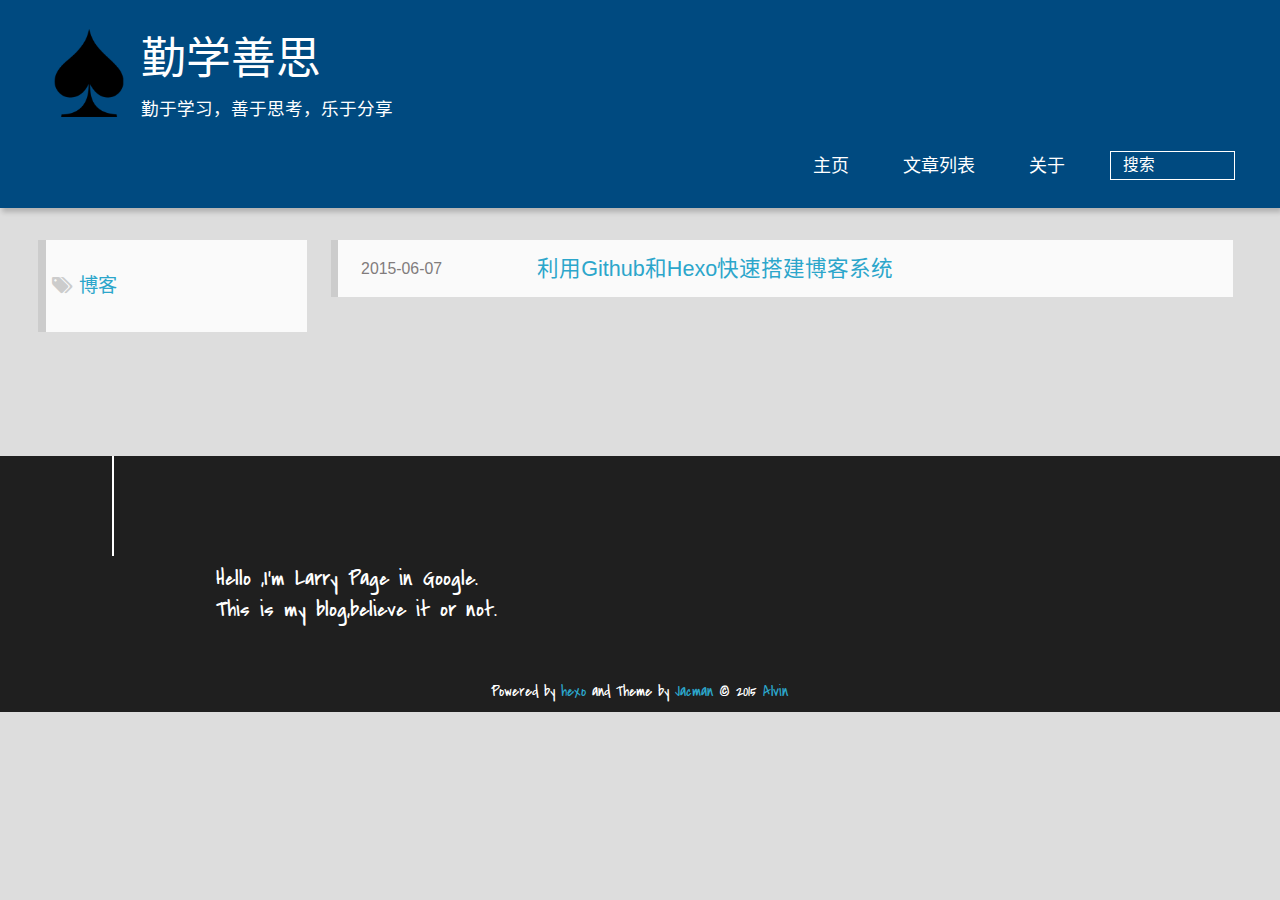
<file: tags/博客/index.html>
<!DOCTYPE HTML>
<html lang="zh-CN">
<head>
  <meta charset="UTF-8">
  
    <title>标签 : 博客 | 勤学善思</title>
    <meta name="viewport" content="width=device-width, initial-scale=1,user-scalable=no">
    
    <meta name="author" content="Alvin">
    

    
    <meta name="description">
<meta property="og:type" content="website">
<meta property="og:title" content="勤学善思">
<meta property="og:url" content="http://yoursite.com/tags/博客/index.html">
<meta property="og:site_name" content="勤学善思">
<meta property="og:description">
<meta name="twitter:card" content="summary">
<meta name="twitter:title" content="勤学善思">
<meta name="twitter:description">

    
    <link rel="alternative" href="/atom.xml" title="勤学善思" type="application/atom+xml">
    
    
    <link rel="icon" href="/img/favicon.ico">
    
    
    <link rel="apple-touch-icon" href="/img/jacman.jpg">
    <link rel="apple-touch-icon-precomposed" href="/img/jacman.jpg">
    
    <link rel="stylesheet" href="/css/style.css" type="text/css">
</head>

    <body>
      <header>
        
<div>
		
			<div id="imglogo">
				<a href="/"><img src="/img/logo.png" alt="勤学善思" title="勤学善思"/></a>
			</div>
			
			<div id="textlogo">
				<h1 class="site-name"><a href="/" title="勤学善思">勤学善思</a></h1>
				<h2 class="blog-motto">勤于学习，善于思考，乐于分享</h2>
			</div>
			<div class="navbar"><a class="navbutton navmobile" href="#" title="菜单">
			</a></div>
			<nav class="animated">
				<ul>
					<ul>
					 
						<li><a href="/">主页</a></li>
					
						<li><a href="/archives">文章列表</a></li>
					
						<li><a href="/about">关于</a></li>
					
					<li>
 					
					<form class="search" action="//google.com/search" method="get" accept-charset="utf-8">
						<label>Search</label>
						<input type="search" id="search" name="q" autocomplete="off" maxlength="20" placeholder="搜索" />
						<input type="hidden" name="q" value="site:yoursite.com">
					</form>
					
					</li>
				</ul>
			</nav>			
</div>
      </header>
      <div id="container">
        

<div class="archive-title" >
  <h2 class="tag-icon">博客</h2>
  
</div>
<div id="main" class="archive-part clearfix">
  <div id="archive-page">

  <section class="post" itemscope itemprop="blogPost">
  
    <a href="/2015/06/07/2015-6-7-How-to-build-blog/" title="利用Github和Hexo快速搭建博客系统" itemprop="url">
  

    <time datetime="2015-06-07T08:20:11.000Z" itemprop="datePublished">2015-06-07</time>


    <h1 itemprop="name">利用Github和Hexo快速搭建博客系统</h1>

  </a>
</section>


  </div>
</div>

      </div>
      <footer><div id="footer" >
	
	<div class="line">
		<span></span>
		<div class="author"></div>
	</div>
	
	
	<section class="info">
		<p> Hello ,I&#39;m Larry Page in Google. <br/>
			This is my blog,believe it or not.</p>
	</section>
	 
	<div class="social-font" class="clearfix">
		
		
		
		
		
		
		
		
		
		
	</div>
			
		

		<p class="copyright">
		Powered by <a href="http://hexo.io" target="_blank" title="hexo">hexo</a> and Theme by <a href="https://github.com/wuchong/jacman" target="_blank" title="Jacman">Jacman</a> © 2015 
		
		<a href="/about" target="_blank" title="Alvin">Alvin</a>
		
		
		</p>
</div>
</footer>
      <script src="/js/jquery-2.0.3.min.js"></script>
<script src="/js/jquery.imagesloaded.min.js"></script>
<script src="/js/gallery.js"></script>

<script type="text/javascript">
$(document).ready(function(){ 
  $('.navbar').click(function(){
    $('header nav').toggleClass('shownav');
  });
  var myWidth = 0;
  function getSize(){
    if( typeof( window.innerWidth ) == 'number' ) {
      myWidth = window.innerWidth;
    } else if( document.documentElement && document.documentElement.clientWidth) {
      myWidth = document.documentElement.clientWidth;
    };
  };
  var m = $('#main'),
      a = $('#asidepart'),
      c = $('.closeaside'),
      o = $('.openaside');
  c.click(function(){
    a.addClass('fadeOut').css('display', 'none');
    o.css('display', 'block').addClass('fadeIn');
    m.addClass('moveMain');
  });
  o.click(function(){
    o.css('display', 'none').removeClass('beforeFadeIn');
    a.css('display', 'block').removeClass('fadeOut').addClass('fadeIn');      
    m.removeClass('moveMain');
  });
  $(window).scroll(function(){
    o.css("top",Math.max(80,260-$(this).scrollTop()));
  });
  
  $(window).resize(function(){
    getSize(); 
    if (myWidth >= 1024) {
      $('header nav').removeClass('shownav');
    }else{
      m.removeClass('moveMain');
      a.css('display', 'block').removeClass('fadeOut');
      o.css('display', 'none');
        
    }
  });
});
</script>










<link rel="stylesheet" href="/fancybox/jquery.fancybox.css" media="screen" type="text/css">
<script src="/fancybox/jquery.fancybox.pack.js"></script>
<script type="text/javascript">
$(document).ready(function(){ 
  $('.article-content').each(function(i){
    $(this).find('img').each(function(){
      if ($(this).parent().hasClass('fancybox')) return;
      var alt = this.alt;
      if (alt) $(this).after('<span class="caption">' + alt + '</span>');
      $(this).wrap('<a href="' + this.src + '" title="' + alt + '" class="fancybox"></a>');
    });
    $(this).find('.fancybox').each(function(){
      $(this).attr('rel', 'article' + i);
    });
  });
  if($.fancybox){
    $('.fancybox').fancybox();
  }
}); 
</script>



<!-- Analytics Begin -->





<!-- Analytics End -->

<!-- Totop Begin -->

	<div id="totop">
	<a title="返回顶部"><img src="/img/scrollup.png"/></a>
	</div>
	<script src="/js/totop.js"></script>

<!-- Totop End -->

<!-- MathJax Begin -->
<!-- mathjax config similar to math.stackexchange -->


<!-- MathJax End -->

<!-- Tiny_search Begin -->

<!-- Tiny_search End -->

    </body>
   </html>
</file>
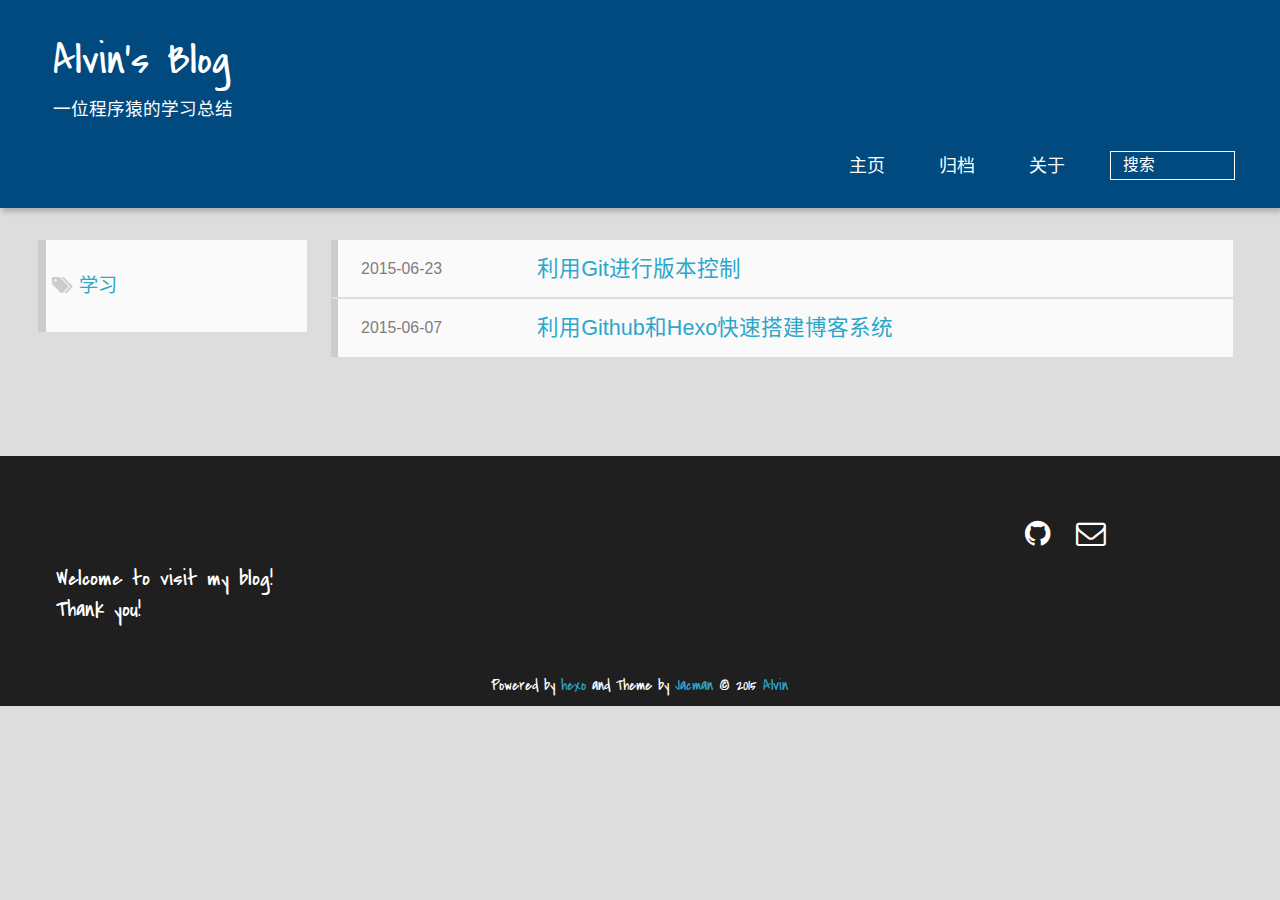
<file: tags/学习/index.html>
<!DOCTYPE HTML>
<html lang="zh-CN">
<head>
  <meta charset="UTF-8">
  
    <title>标签 : 学习 | Alvin&#39;s Blog</title>
    <meta name="viewport" content="width=device-width, initial-scale=1,user-scalable=no">
    
    <meta name="author" content="Alvin">
    

    
    <meta name="description">
<meta property="og:type" content="website">
<meta property="og:title" content="Alvin's Blog">
<meta property="og:url" content="http://gaotao1989.github.io/tags/学习/index.html">
<meta property="og:site_name" content="Alvin's Blog">
<meta property="og:description">
<meta name="twitter:card" content="summary">
<meta name="twitter:title" content="Alvin's Blog">
<meta name="twitter:description">

    
    <link rel="alternative" href="/atom.xml" title="Alvin&#39;s Blog" type="application/atom+xml">
    
    
    
    <link rel="stylesheet" href="/css/style.css" type="text/css">
</head>

    <body>
      <header>
        
<div>
		
			<div id="textlogo">
				<h1 class="site-name"><a href="/" title="Alvin&#39;s Blog">Alvin&#39;s Blog</a></h1>
				<h2 class="blog-motto">一位程序猿的学习总结</h2>
			</div>
			<div class="navbar"><a class="navbutton navmobile" href="#" title="菜单">
			</a></div>
			<nav class="animated">
				<ul>
					<ul>
					 
						<li><a href="/">主页</a></li>
					
						<li><a href="/archives">归档</a></li>
					
						<li><a href="/about">关于</a></li>
					
					<li>
 					
					<form class="search" action="//google.com/search" method="get" accept-charset="utf-8">
						<label>Search</label>
						<input type="search" id="search" name="q" autocomplete="off" maxlength="20" placeholder="搜索" />
						<input type="hidden" name="q" value="site:gaotao1989.github.io">
					</form>
					
					</li>
				</ul>
			</nav>			
</div>
      </header>
      <div id="container">
        

<div class="archive-title" >
  <h2 class="tag-icon">学习</h2>
  
</div>
<div id="main" class="archive-part clearfix">
  <div id="archive-page">

  <section class="post" itemscope itemprop="blogPost">
  
    <a href="/2015/06/23/2015-6-23-Git-Usage/" title="利用Git进行版本控制" itemprop="url">
  

    <time datetime="2015-06-23T12:20:11.000Z" itemprop="datePublished">2015-06-23</time>


    <h1 itemprop="name">利用Git进行版本控制</h1>

  </a>
</section>

  <section class="post" itemscope itemprop="blogPost">
  
    <a href="/2015/06/07/2015-6-7-How-to-build-blog/" title="利用Github和Hexo快速搭建博客系统" itemprop="url">
  

    <time datetime="2015-06-07T08:20:11.000Z" itemprop="datePublished">2015-06-07</time>


    <h1 itemprop="name">利用Github和Hexo快速搭建博客系统</h1>

  </a>
</section>


  </div>
</div>

      </div>
      <footer><div id="footer" >
	
	
	<section class="info">
		<p> Welcome to visit my blog! <br/>
			Thank you!</p>
	</section>
	 
	<div class="social-font" class="clearfix">
		
		
		<a href="https://github.com/gaotao1989" target="_blank" class="icon-github" title="github"></a>
		
		
		
		
		
		
		
		
		
		<a href="mailto:gaotao1989@gmail.com" target="_blank" class="icon-email" title="Email Me"></a>
		
	</div>
			
		

		<p class="copyright">
		Powered by <a href="http://hexo.io" target="_blank" title="hexo">hexo</a> and Theme by <a href="https://github.com/wuchong/jacman" target="_blank" title="Jacman">Jacman</a> © 2015 
		
		<a href="/about" target="_blank" title="Alvin">Alvin</a>
		
		
		</p>
</div>
</footer>
      <script src="/js/jquery-2.0.3.min.js"></script>
<script src="/js/jquery.imagesloaded.min.js"></script>
<script src="/js/gallery.js"></script>

<script type="text/javascript">
$(document).ready(function(){ 
  $('.navbar').click(function(){
    $('header nav').toggleClass('shownav');
  });
  var myWidth = 0;
  function getSize(){
    if( typeof( window.innerWidth ) == 'number' ) {
      myWidth = window.innerWidth;
    } else if( document.documentElement && document.documentElement.clientWidth) {
      myWidth = document.documentElement.clientWidth;
    };
  };
  var m = $('#main'),
      a = $('#asidepart'),
      c = $('.closeaside'),
      o = $('.openaside');
  c.click(function(){
    a.addClass('fadeOut').css('display', 'none');
    o.css('display', 'block').addClass('fadeIn');
    m.addClass('moveMain');
  });
  o.click(function(){
    o.css('display', 'none').removeClass('beforeFadeIn');
    a.css('display', 'block').removeClass('fadeOut').addClass('fadeIn');      
    m.removeClass('moveMain');
  });
  $(window).scroll(function(){
    o.css("top",Math.max(80,260-$(this).scrollTop()));
  });
  
  $(window).resize(function(){
    getSize(); 
    if (myWidth >= 1024) {
      $('header nav').removeClass('shownav');
    }else{
      m.removeClass('moveMain');
      a.css('display', 'block').removeClass('fadeOut');
      o.css('display', 'none');
        
    }
  });
});
</script>










<link rel="stylesheet" href="/fancybox/jquery.fancybox.css" media="screen" type="text/css">
<script src="/fancybox/jquery.fancybox.pack.js"></script>
<script type="text/javascript">
$(document).ready(function(){ 
  $('.article-content').each(function(i){
    $(this).find('img').each(function(){
      if ($(this).parent().hasClass('fancybox')) return;
      var alt = this.alt;
      if (alt) $(this).after('<span class="caption">' + alt + '</span>');
      $(this).wrap('<a href="' + this.src + '" title="' + alt + '" class="fancybox"></a>');
    });
    $(this).find('.fancybox').each(function(){
      $(this).attr('rel', 'article' + i);
    });
  });
  if($.fancybox){
    $('.fancybox').fancybox();
  }
}); 
</script>



<!-- Analytics Begin -->





<!-- Analytics End -->

<!-- Totop Begin -->

	<div id="totop">
	<a title="返回顶部"><img src="/img/scrollup.png"/></a>
	</div>
	<script src="/js/totop.js"></script>

<!-- Totop End -->

<!-- MathJax Begin -->
<!-- mathjax config similar to math.stackexchange -->


<!-- MathJax End -->

<!-- Tiny_search Begin -->

<!-- Tiny_search End -->

    </body>
   </html>
</file>
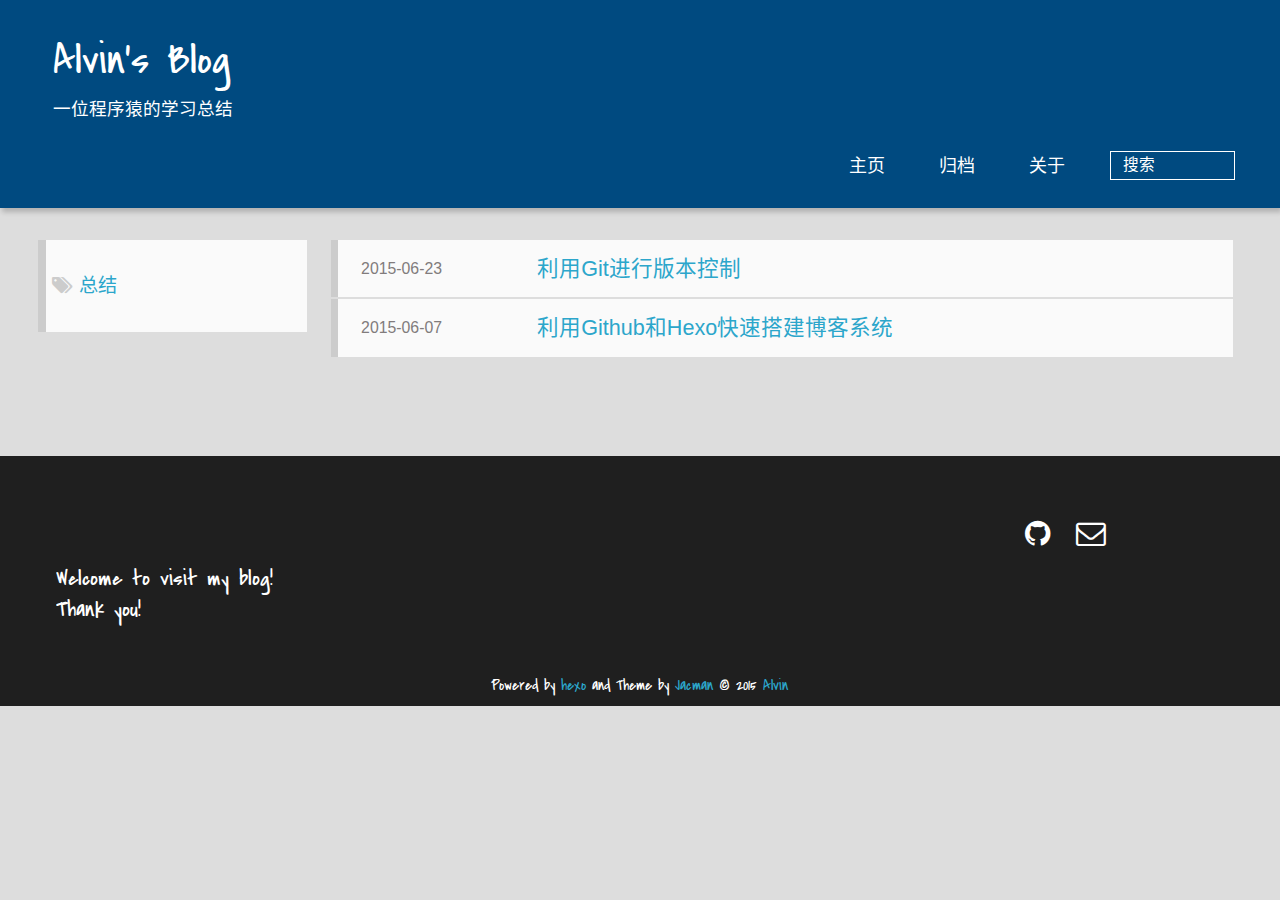
<file: tags/总结/index.html>
<!DOCTYPE HTML>
<html lang="zh-CN">
<head>
  <meta charset="UTF-8">
  
    <title>标签 : 总结 | Alvin&#39;s Blog</title>
    <meta name="viewport" content="width=device-width, initial-scale=1,user-scalable=no">
    
    <meta name="author" content="Alvin">
    

    
    <meta name="description">
<meta property="og:type" content="website">
<meta property="og:title" content="Alvin's Blog">
<meta property="og:url" content="http://gaotao1989.github.io/tags/总结/index.html">
<meta property="og:site_name" content="Alvin's Blog">
<meta property="og:description">
<meta name="twitter:card" content="summary">
<meta name="twitter:title" content="Alvin's Blog">
<meta name="twitter:description">

    
    <link rel="alternative" href="/atom.xml" title="Alvin&#39;s Blog" type="application/atom+xml">
    
    
    
    <link rel="stylesheet" href="/css/style.css" type="text/css">
</head>

    <body>
      <header>
        
<div>
		
			<div id="textlogo">
				<h1 class="site-name"><a href="/" title="Alvin&#39;s Blog">Alvin&#39;s Blog</a></h1>
				<h2 class="blog-motto">一位程序猿的学习总结</h2>
			</div>
			<div class="navbar"><a class="navbutton navmobile" href="#" title="菜单">
			</a></div>
			<nav class="animated">
				<ul>
					<ul>
					 
						<li><a href="/">主页</a></li>
					
						<li><a href="/archives">归档</a></li>
					
						<li><a href="/about">关于</a></li>
					
					<li>
 					
					<form class="search" action="//google.com/search" method="get" accept-charset="utf-8">
						<label>Search</label>
						<input type="search" id="search" name="q" autocomplete="off" maxlength="20" placeholder="搜索" />
						<input type="hidden" name="q" value="site:gaotao1989.github.io">
					</form>
					
					</li>
				</ul>
			</nav>			
</div>
      </header>
      <div id="container">
        

<div class="archive-title" >
  <h2 class="tag-icon">总结</h2>
  
</div>
<div id="main" class="archive-part clearfix">
  <div id="archive-page">

  <section class="post" itemscope itemprop="blogPost">
  
    <a href="/2015/06/23/2015-6-23-Git-Usage/" title="利用Git进行版本控制" itemprop="url">
  

    <time datetime="2015-06-23T12:20:11.000Z" itemprop="datePublished">2015-06-23</time>


    <h1 itemprop="name">利用Git进行版本控制</h1>

  </a>
</section>

  <section class="post" itemscope itemprop="blogPost">
  
    <a href="/2015/06/07/2015-6-7-How-to-build-blog/" title="利用Github和Hexo快速搭建博客系统" itemprop="url">
  

    <time datetime="2015-06-07T08:20:11.000Z" itemprop="datePublished">2015-06-07</time>


    <h1 itemprop="name">利用Github和Hexo快速搭建博客系统</h1>

  </a>
</section>


  </div>
</div>

      </div>
      <footer><div id="footer" >
	
	
	<section class="info">
		<p> Welcome to visit my blog! <br/>
			Thank you!</p>
	</section>
	 
	<div class="social-font" class="clearfix">
		
		
		<a href="https://github.com/gaotao1989" target="_blank" class="icon-github" title="github"></a>
		
		
		
		
		
		
		
		
		
		<a href="mailto:gaotao1989@gmail.com" target="_blank" class="icon-email" title="Email Me"></a>
		
	</div>
			
		

		<p class="copyright">
		Powered by <a href="http://hexo.io" target="_blank" title="hexo">hexo</a> and Theme by <a href="https://github.com/wuchong/jacman" target="_blank" title="Jacman">Jacman</a> © 2015 
		
		<a href="/about" target="_blank" title="Alvin">Alvin</a>
		
		
		</p>
</div>
</footer>
      <script src="/js/jquery-2.0.3.min.js"></script>
<script src="/js/jquery.imagesloaded.min.js"></script>
<script src="/js/gallery.js"></script>

<script type="text/javascript">
$(document).ready(function(){ 
  $('.navbar').click(function(){
    $('header nav').toggleClass('shownav');
  });
  var myWidth = 0;
  function getSize(){
    if( typeof( window.innerWidth ) == 'number' ) {
      myWidth = window.innerWidth;
    } else if( document.documentElement && document.documentElement.clientWidth) {
      myWidth = document.documentElement.clientWidth;
    };
  };
  var m = $('#main'),
      a = $('#asidepart'),
      c = $('.closeaside'),
      o = $('.openaside');
  c.click(function(){
    a.addClass('fadeOut').css('display', 'none');
    o.css('display', 'block').addClass('fadeIn');
    m.addClass('moveMain');
  });
  o.click(function(){
    o.css('display', 'none').removeClass('beforeFadeIn');
    a.css('display', 'block').removeClass('fadeOut').addClass('fadeIn');      
    m.removeClass('moveMain');
  });
  $(window).scroll(function(){
    o.css("top",Math.max(80,260-$(this).scrollTop()));
  });
  
  $(window).resize(function(){
    getSize(); 
    if (myWidth >= 1024) {
      $('header nav').removeClass('shownav');
    }else{
      m.removeClass('moveMain');
      a.css('display', 'block').removeClass('fadeOut');
      o.css('display', 'none');
        
    }
  });
});
</script>










<link rel="stylesheet" href="/fancybox/jquery.fancybox.css" media="screen" type="text/css">
<script src="/fancybox/jquery.fancybox.pack.js"></script>
<script type="text/javascript">
$(document).ready(function(){ 
  $('.article-content').each(function(i){
    $(this).find('img').each(function(){
      if ($(this).parent().hasClass('fancybox')) return;
      var alt = this.alt;
      if (alt) $(this).after('<span class="caption">' + alt + '</span>');
      $(this).wrap('<a href="' + this.src + '" title="' + alt + '" class="fancybox"></a>');
    });
    $(this).find('.fancybox').each(function(){
      $(this).attr('rel', 'article' + i);
    });
  });
  if($.fancybox){
    $('.fancybox').fancybox();
  }
}); 
</script>



<!-- Analytics Begin -->





<!-- Analytics End -->

<!-- Totop Begin -->

	<div id="totop">
	<a title="返回顶部"><img src="/img/scrollup.png"/></a>
	</div>
	<script src="/js/totop.js"></script>

<!-- Totop End -->

<!-- MathJax Begin -->
<!-- mathjax config similar to math.stackexchange -->


<!-- MathJax End -->

<!-- Tiny_search Begin -->

<!-- Tiny_search End -->

    </body>
   </html>
</file>
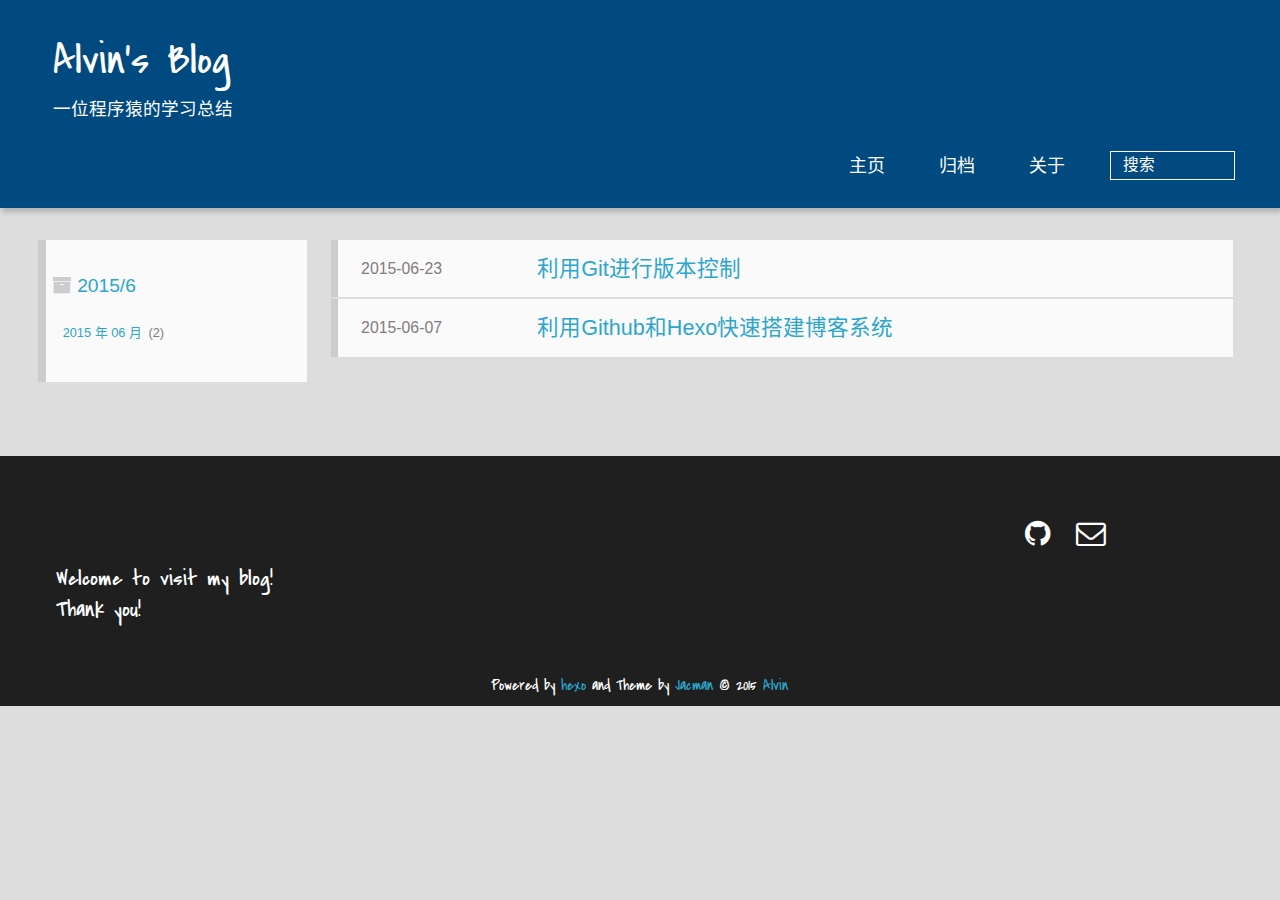
<file: archives/2015/06/index.html>
<!DOCTYPE HTML>
<html lang="zh-CN">
<head>
  <meta charset="UTF-8">
  
    <title>归档: 2015/6 | Alvin&#39;s Blog</title>
    <meta name="viewport" content="width=device-width, initial-scale=1,user-scalable=no">
    
    <meta name="author" content="Alvin">
    

    
    <meta name="description">
<meta property="og:type" content="website">
<meta property="og:title" content="Alvin's Blog">
<meta property="og:url" content="http://gaotao1989.github.io/archives/2015/06/index.html">
<meta property="og:site_name" content="Alvin's Blog">
<meta property="og:description">
<meta name="twitter:card" content="summary">
<meta name="twitter:title" content="Alvin's Blog">
<meta name="twitter:description">

    
    <link rel="alternative" href="/atom.xml" title="Alvin&#39;s Blog" type="application/atom+xml">
    
    
    
    <link rel="stylesheet" href="/css/style.css" type="text/css">
</head>

    <body>
      <header>
        
<div>
		
			<div id="textlogo">
				<h1 class="site-name"><a href="/" title="Alvin&#39;s Blog">Alvin&#39;s Blog</a></h1>
				<h2 class="blog-motto">一位程序猿的学习总结</h2>
			</div>
			<div class="navbar"><a class="navbutton navmobile" href="#" title="菜单">
			</a></div>
			<nav class="animated">
				<ul>
					<ul>
					 
						<li><a href="/">主页</a></li>
					
						<li><a href="/archives">归档</a></li>
					
						<li><a href="/about">关于</a></li>
					
					<li>
 					
					<form class="search" action="//google.com/search" method="get" accept-charset="utf-8">
						<label>Search</label>
						<input type="search" id="search" name="q" autocomplete="off" maxlength="20" placeholder="搜索" />
						<input type="hidden" name="q" value="site:gaotao1989.github.io">
					</form>
					
					</li>
				</ul>
			</nav>			
</div>
      </header>
      <div id="container">
        

<div class="archive-title" >
  <h2 class="archive-icon">2015/6</h2>
  
  <div class="archiveslist archive-float clearfix">
   <ul class="archive-list"><li class="archive-list-item"><a class="archive-list-link" href="/archives/2015/06/">2015 年 06 月</a><span class="archive-list-count">2</span></li></ul>
 </div>
  
</div>
<div id="main" class="archive-part clearfix">
  <div id="archive-page">

  <section class="post" itemscope itemprop="blogPost">
  
    <a href="/2015/06/23/2015-6-23-Git-Usage/" title="利用Git进行版本控制" itemprop="url">
  

    <time datetime="2015-06-23T12:20:11.000Z" itemprop="datePublished">2015-06-23</time>


    <h1 itemprop="name">利用Git进行版本控制</h1>

  </a>
</section>

  <section class="post" itemscope itemprop="blogPost">
  
    <a href="/2015/06/07/2015-6-7-How-to-build-blog/" title="利用Github和Hexo快速搭建博客系统" itemprop="url">
  

    <time datetime="2015-06-07T08:20:11.000Z" itemprop="datePublished">2015-06-07</time>


    <h1 itemprop="name">利用Github和Hexo快速搭建博客系统</h1>

  </a>
</section>


  </div>
</div>

      </div>
      <footer><div id="footer" >
	
	
	<section class="info">
		<p> Welcome to visit my blog! <br/>
			Thank you!</p>
	</section>
	 
	<div class="social-font" class="clearfix">
		
		
		<a href="https://github.com/gaotao1989" target="_blank" class="icon-github" title="github"></a>
		
		
		
		
		
		
		
		
		
		<a href="mailto:gaotao1989@gmail.com" target="_blank" class="icon-email" title="Email Me"></a>
		
	</div>
			
		

		<p class="copyright">
		Powered by <a href="http://hexo.io" target="_blank" title="hexo">hexo</a> and Theme by <a href="https://github.com/wuchong/jacman" target="_blank" title="Jacman">Jacman</a> © 2015 
		
		<a href="/about" target="_blank" title="Alvin">Alvin</a>
		
		
		</p>
</div>
</footer>
      <script src="/js/jquery-2.0.3.min.js"></script>
<script src="/js/jquery.imagesloaded.min.js"></script>
<script src="/js/gallery.js"></script>

<script type="text/javascript">
$(document).ready(function(){ 
  $('.navbar').click(function(){
    $('header nav').toggleClass('shownav');
  });
  var myWidth = 0;
  function getSize(){
    if( typeof( window.innerWidth ) == 'number' ) {
      myWidth = window.innerWidth;
    } else if( document.documentElement && document.documentElement.clientWidth) {
      myWidth = document.documentElement.clientWidth;
    };
  };
  var m = $('#main'),
      a = $('#asidepart'),
      c = $('.closeaside'),
      o = $('.openaside');
  c.click(function(){
    a.addClass('fadeOut').css('display', 'none');
    o.css('display', 'block').addClass('fadeIn');
    m.addClass('moveMain');
  });
  o.click(function(){
    o.css('display', 'none').removeClass('beforeFadeIn');
    a.css('display', 'block').removeClass('fadeOut').addClass('fadeIn');      
    m.removeClass('moveMain');
  });
  $(window).scroll(function(){
    o.css("top",Math.max(80,260-$(this).scrollTop()));
  });
  
  $(window).resize(function(){
    getSize(); 
    if (myWidth >= 1024) {
      $('header nav').removeClass('shownav');
    }else{
      m.removeClass('moveMain');
      a.css('display', 'block').removeClass('fadeOut');
      o.css('display', 'none');
        
    }
  });
});
</script>










<link rel="stylesheet" href="/fancybox/jquery.fancybox.css" media="screen" type="text/css">
<script src="/fancybox/jquery.fancybox.pack.js"></script>
<script type="text/javascript">
$(document).ready(function(){ 
  $('.article-content').each(function(i){
    $(this).find('img').each(function(){
      if ($(this).parent().hasClass('fancybox')) return;
      var alt = this.alt;
      if (alt) $(this).after('<span class="caption">' + alt + '</span>');
      $(this).wrap('<a href="' + this.src + '" title="' + alt + '" class="fancybox"></a>');
    });
    $(this).find('.fancybox').each(function(){
      $(this).attr('rel', 'article' + i);
    });
  });
  if($.fancybox){
    $('.fancybox').fancybox();
  }
}); 
</script>



<!-- Analytics Begin -->





<!-- Analytics End -->

<!-- Totop Begin -->

	<div id="totop">
	<a title="返回顶部"><img src="/img/scrollup.png"/></a>
	</div>
	<script src="/js/totop.js"></script>

<!-- Totop End -->

<!-- MathJax Begin -->
<!-- mathjax config similar to math.stackexchange -->


<!-- MathJax End -->

<!-- Tiny_search Begin -->

<!-- Tiny_search End -->

    </body>
   </html>
</file>
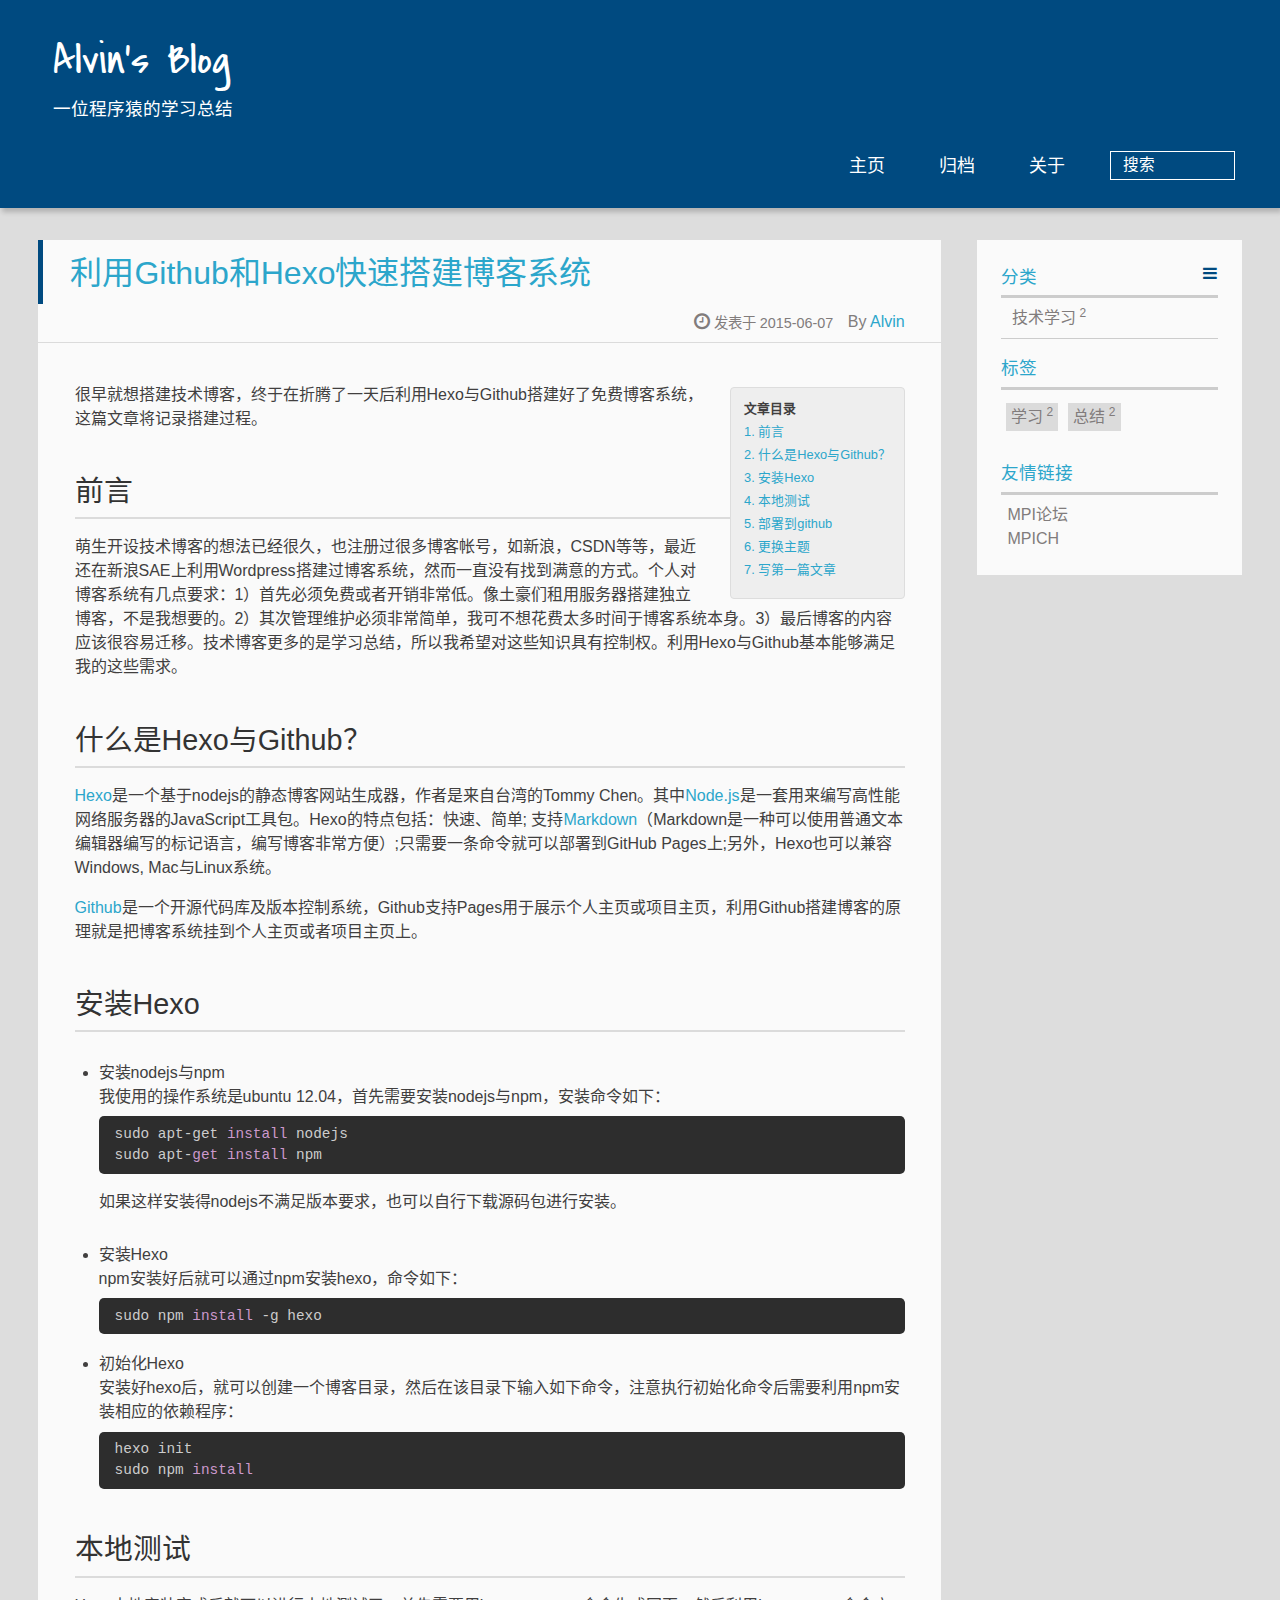
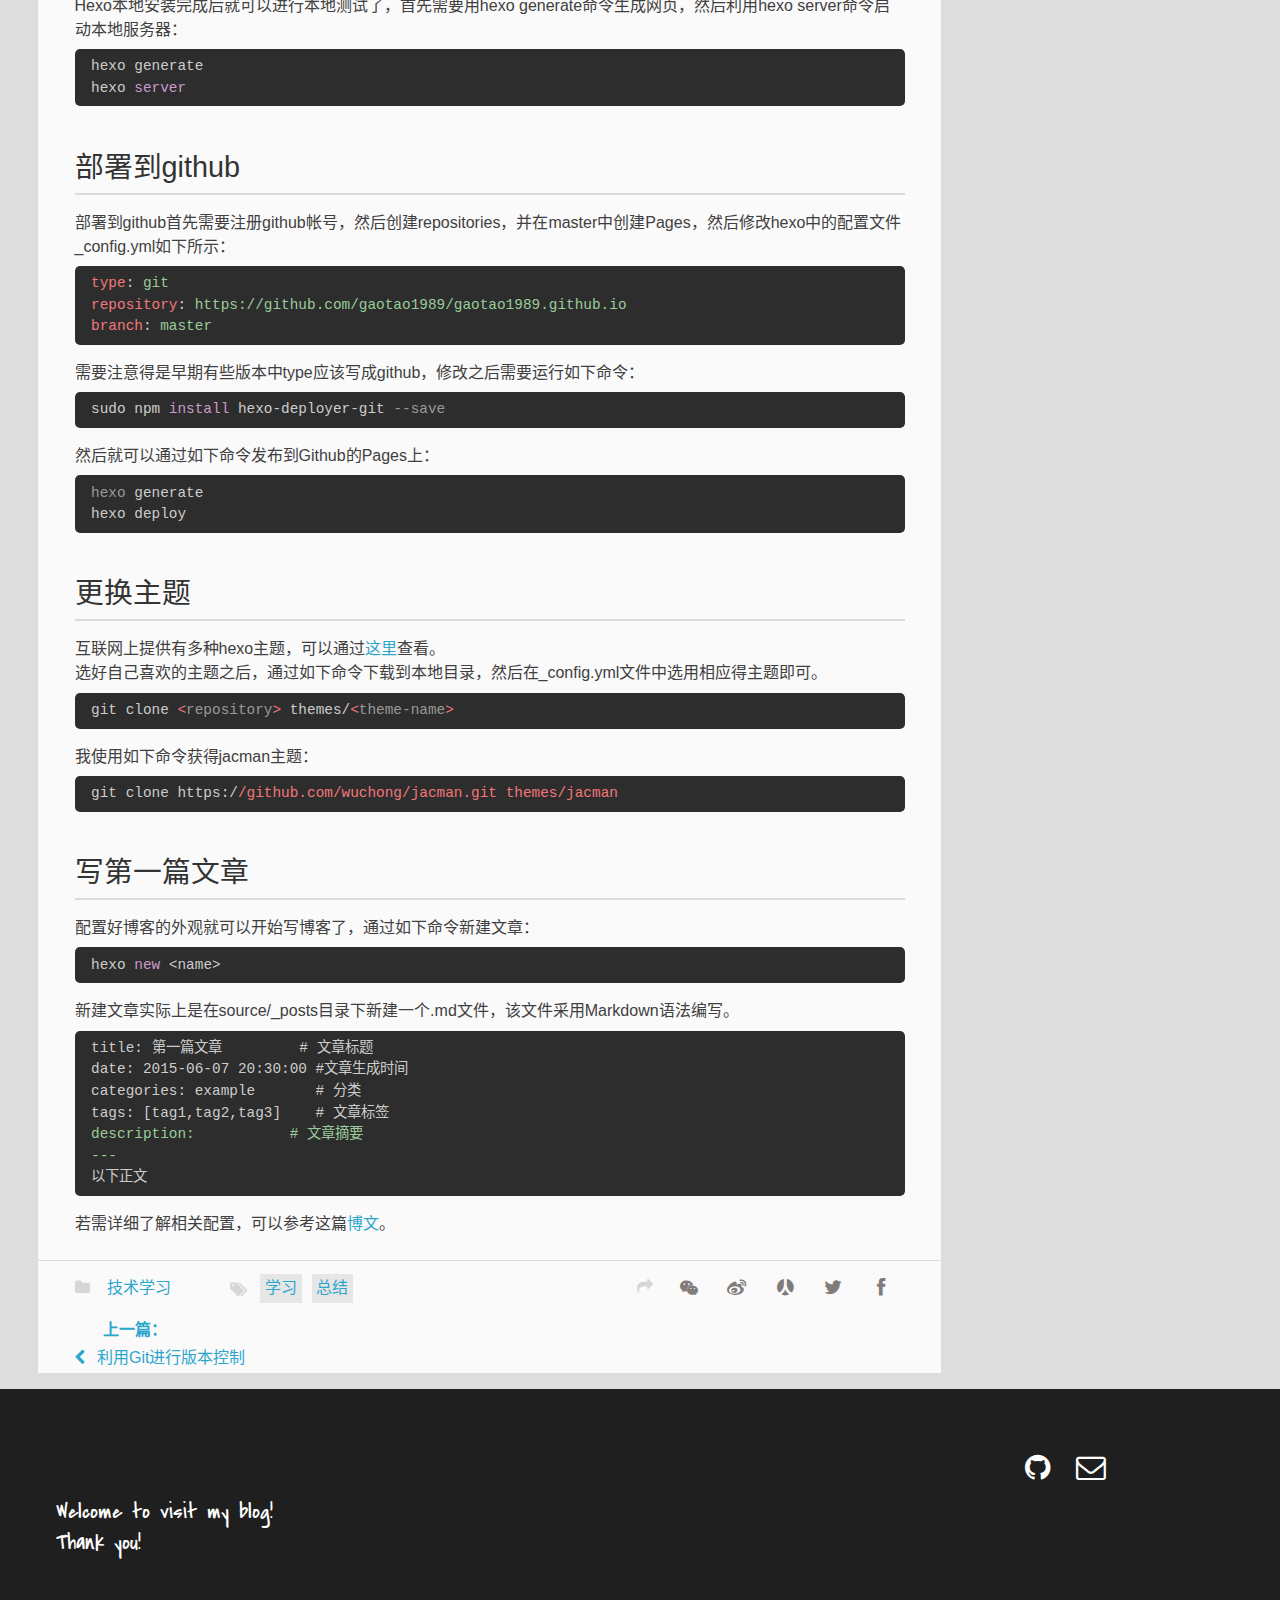
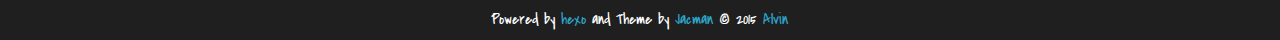
<file: 2015/06/07/2015-6-7-How-to-build-blog/index.html>
<!DOCTYPE HTML>
<html lang="zh-CN">
<head>
  <meta charset="UTF-8">
  
    <title>利用Github和Hexo快速搭建博客系统 | Alvin&#39;s Blog</title>
    <meta name="viewport" content="width=device-width, initial-scale=1,user-scalable=no">
    
    <meta name="author" content="Alvin">
    

    
    <meta name="description" content="本文记录利用Hexo和Github搭建静态博客系统的方法。">
<meta property="og:type" content="article">
<meta property="og:title" content="利用Github和Hexo快速搭建博客系统">
<meta property="og:url" content="http://gaotao1989.github.io/2015/06/07/2015-6-7-How-to-build-blog/index.html">
<meta property="og:site_name" content="Alvin's Blog">
<meta property="og:description" content="本文记录利用Hexo和Github搭建静态博客系统的方法。">
<meta property="og:updated_time" content="2015-06-22T14:20:30.291Z">
<meta name="twitter:card" content="summary">
<meta name="twitter:title" content="利用Github和Hexo快速搭建博客系统">
<meta name="twitter:description" content="本文记录利用Hexo和Github搭建静态博客系统的方法。">

    
    <link rel="alternative" href="/atom.xml" title="Alvin&#39;s Blog" type="application/atom+xml">
    
    
    
    <link rel="stylesheet" href="/css/style.css" type="text/css">
</head>

  <body>
    <header>
      
<div>
		
			<div id="textlogo">
				<h1 class="site-name"><a href="/" title="Alvin&#39;s Blog">Alvin&#39;s Blog</a></h1>
				<h2 class="blog-motto">一位程序猿的学习总结</h2>
			</div>
			<div class="navbar"><a class="navbutton navmobile" href="#" title="菜单">
			</a></div>
			<nav class="animated">
				<ul>
					<ul>
					 
						<li><a href="/">主页</a></li>
					
						<li><a href="/archives">归档</a></li>
					
						<li><a href="/about">关于</a></li>
					
					<li>
 					
					<form class="search" action="//google.com/search" method="get" accept-charset="utf-8">
						<label>Search</label>
						<input type="search" id="search" name="q" autocomplete="off" maxlength="20" placeholder="搜索" />
						<input type="hidden" name="q" value="site:gaotao1989.github.io">
					</form>
					
					</li>
				</ul>
			</nav>			
</div>
    </header>
    <div id="container">
      <div id="main" class="post" itemscope itemprop="blogPost">
  
	<article itemprop="articleBody"> 
		<header class="article-info clearfix">
  <h1 itemprop="name">
    
      <a href="/2015/06/07/2015-6-7-How-to-build-blog/" title="利用Github和Hexo快速搭建博客系统" itemprop="url">利用Github和Hexo快速搭建博客系统</a>
  </h1>
  <p class="article-author">By
       
		<a href="/about" title="Alvin" target="_blank" itemprop="author">Alvin</a>
		
  <p class="article-time">
    <time datetime="2015-06-07T08:20:11.000Z" itemprop="datePublished"> 发表于 2015-06-07</time>
    
  </p>
</header>
	<div class="article-content">
		
		<div id="toc" class="toc-article">
			<strong class="toc-title">文章目录</strong>
		
			<ol class="toc"><li class="toc-item toc-level-1"><a class="toc-link" href="#前言"><span class="toc-number">1.</span> <span class="toc-text">前言</span></a></li><li class="toc-item toc-level-1"><a class="toc-link" href="#什么是Hexo与Github？"><span class="toc-number">2.</span> <span class="toc-text">什么是Hexo与Github？</span></a></li><li class="toc-item toc-level-1"><a class="toc-link" href="#安装Hexo"><span class="toc-number">3.</span> <span class="toc-text">安装Hexo</span></a></li><li class="toc-item toc-level-1"><a class="toc-link" href="#本地测试"><span class="toc-number">4.</span> <span class="toc-text">本地测试</span></a></li><li class="toc-item toc-level-1"><a class="toc-link" href="#部署到github"><span class="toc-number">5.</span> <span class="toc-text">部署到github</span></a></li><li class="toc-item toc-level-1"><a class="toc-link" href="#更换主题"><span class="toc-number">6.</span> <span class="toc-text">更换主题</span></a></li><li class="toc-item toc-level-1"><a class="toc-link" href="#写第一篇文章"><span class="toc-number">7.</span> <span class="toc-text">写第一篇文章</span></a></li></ol>
		
		</div>
		
		<p>很早就想搭建技术博客，终于在折腾了一天后利用Hexo与Github搭建好了免费博客系统，这篇文章将记录搭建过程。<br><a id="more"></a></p>
<h1 id="前言">前言</h1><p>萌生开设技术博客的想法已经很久，也注册过很多博客帐号，如新浪，CSDN等等，最近还在新浪SAE上利用Wordpress搭建过博客系统，然而一直没有找到满意的方式。个人对博客系统有几点要求：1）首先必须免费或者开销非常低。像土豪们租用服务器搭建独立博客，不是我想要的。2）其次管理维护必须非常简单，我可不想花费太多时间于博客系统本身。3）最后博客的内容应该很容易迁移。技术博客更多的是学习总结，所以我希望对这些知识具有控制权。利用Hexo与Github基本能够满足我的这些需求。</p>
<h1 id="什么是Hexo与Github？">什么是Hexo与Github？</h1><p><a href="http://hexo.io/" target="_blank" rel="external">Hexo</a>是一个基于nodejs的静态博客网站生成器，作者是来自台湾的Tommy Chen。其中<a href="https://nodejs.org/" target="_blank" rel="external">Node.js</a>是一套用来编写高性能网络服务器的JavaScript工具包。Hexo的特点包括：快速、简单; 支持<a href="http://daringfireball.net/projects/markdown/" target="_blank" rel="external">Markdown</a>（Markdown是一种可以使用普通文本编辑器编写的标记语言，编写博客非常方便）;只需要一条命令就可以部署到GitHub Pages上;另外，Hexo也可以兼容Windows, Mac与Linux系统。</p>
<p><a href="https://github.com/" target="_blank" rel="external">Github</a>是一个开源代码库及版本控制系统，Github支持Pages用于展示个人主页或项目主页，利用Github搭建博客的原理就是把博客系统挂到个人主页或者项目主页上。</p>
<h1 id="安装Hexo">安装Hexo</h1><ul>
<li><p>安装nodejs与npm<br>我使用的操作系统是ubuntu 12.04，首先需要安装nodejs与npm，安装命令如下：</p>
<pre><code>sudo apt-get <span class="operator"><span class="keyword">install</span> nodejs
sudo apt-<span class="keyword">get</span> <span class="keyword">install</span> npm</span>
</code></pre><p>  如果这样安装得nodejs不满足版本要求，也可以自行下载源码包进行安装。</p>
</li>
</ul>
<ul>
<li><p>安装Hexo<br>npm安装好后就可以通过npm安装hexo，命令如下：</p>
<pre><code>sudo npm <span class="keyword">install</span> -g hexo
</code></pre></li>
<li><p>初始化Hexo<br>安装好hexo后，就可以创建一个博客目录，然后在该目录下输入如下命令，注意执行初始化命令后需要利用npm安装相应的依赖程序：</p>
<pre><code>hexo init
sudo npm <span class="keyword">install</span>
</code></pre></li>
</ul>
<h1 id="本地测试">本地测试</h1><p>Hexo本地安装完成后就可以进行本地测试了，首先需要用hexo generate命令生成网页，然后利用hexo server命令启动本地服务器：</p>
<pre><code>hexo generate
hexo <span class="keyword">server</span>
</code></pre><h1 id="部署到github">部署到github</h1><p>部署到github首先需要注册github帐号，然后创建repositories，并在master中创建Pages，然后修改hexo中的配置文件_config.yml如下所示：</p>
<pre><code><span class="attribute">type</span>: <span class="string">git</span>
<span class="attribute">repository</span>: <span class="string">https://github.com/gaotao1989/gaotao1989.github.io</span>
<span class="attribute">branch</span>: <span class="string">master</span>
</code></pre><p>需要注意得是早期有些版本中type应该写成github，修改之后需要运行如下命令：</p>
<pre><code>sudo npm <span class="operator"><span class="keyword">install</span> hexo-deployer-git <span class="comment">--save</span></span>
</code></pre><p>然后就可以通过如下命令发布到Github的Pages上：</p>
<pre><code><span class="title">hexo</span> generate
hexo deploy
</code></pre><h1 id="更换主题">更换主题</h1><p>互联网上提供有多种hexo主题，可以通过<a href="https://github.com/hexojs/hexo/wiki/Themes" target="_blank" rel="external">这里</a>查看。<br>选好自己喜欢的主题之后，通过如下命令下载到本地目录，然后在_config.yml文件中选用相应得主题即可。</p>
<pre><code>git clone <span class="tag">&lt;<span class="title">repository</span>&gt;</span> themes/<span class="tag">&lt;<span class="title">theme-name</span>&gt;</span>
</code></pre><p>我使用如下命令获得jacman主题：</p>
<pre><code>git clone <span class="symbol">https:</span>/<span class="regexp">/github.com/wuchong</span><span class="regexp">/jacman.git themes/jacman</span>
</code></pre><h1 id="写第一篇文章">写第一篇文章</h1><p>配置好博客的外观就可以开始写博客了，通过如下命令新建文章：</p>
<pre><code>hexo <span class="keyword">new</span> &lt;name&gt;
</code></pre><p>新建文章实际上是在source/_posts目录下新建一个.md文件，该文件采用Markdown语法编写。</p>
<pre><code>title: 第一篇文章         # 文章标题
date: 2015-06-07 20:30:00 #文章生成时间
categories: example       # 分类
tags: [tag1,tag2,tag3]    # 文章标签
<span class="header">description:           # 文章摘要
---</span>
以下正文
</code></pre><p>若需详细了解相关配置，可以参考这篇<a href="http://cnfeat.com/2014/05/10/2014-05-11-how-to-build-a-blog" target="_blank" rel="external">博文</a>。</p>
  
	</div>
		<footer class="article-footer clearfix">
<div class="article-catetags">

<div class="article-categories">
  <span></span>
  <a class="article-category-link" href="/categories/技术学习/">技术学习</a>
</div>


  <div class="article-tags">
  
  <span></span> <a href="/tags/学习/">学习</a><a href="/tags/总结/">总结</a>
  </div>

</div>



	<div class="article-share" id="share">
	
	  <div data-url="http://gaotao1989.github.io/2015/06/07/2015-6-7-How-to-build-blog/" data-title="利用Github和Hexo快速搭建博客系统 | Alvin&#39;s Blog" data-tsina="null" class="share clearfix">
	  </div>
	
	</div>


</footer>

   	       
	</article>
	
<nav class="article-nav clearfix">
 
 <div class="prev" >
 <a href="/2015/06/23/2015-6-23-Git-Usage/" title="利用Git进行版本控制">
  <strong>上一篇：</strong><br/>
  <span>
  利用Git进行版本控制</span>
</a>
</div>


</nav>

	

</div>  
      <div class="openaside"><a class="navbutton" href="#" title="显示侧边栏"></a></div>

  <div id="toc" class="toc-aside">
  <strong class="toc-title">文章目录</strong>
 
 <ol class="toc"><li class="toc-item toc-level-1"><a class="toc-link" href="#前言"><span class="toc-number">1.</span> <span class="toc-text">前言</span></a></li><li class="toc-item toc-level-1"><a class="toc-link" href="#什么是Hexo与Github？"><span class="toc-number">2.</span> <span class="toc-text">什么是Hexo与Github？</span></a></li><li class="toc-item toc-level-1"><a class="toc-link" href="#安装Hexo"><span class="toc-number">3.</span> <span class="toc-text">安装Hexo</span></a></li><li class="toc-item toc-level-1"><a class="toc-link" href="#本地测试"><span class="toc-number">4.</span> <span class="toc-text">本地测试</span></a></li><li class="toc-item toc-level-1"><a class="toc-link" href="#部署到github"><span class="toc-number">5.</span> <span class="toc-text">部署到github</span></a></li><li class="toc-item toc-level-1"><a class="toc-link" href="#更换主题"><span class="toc-number">6.</span> <span class="toc-text">更换主题</span></a></li><li class="toc-item toc-level-1"><a class="toc-link" href="#写第一篇文章"><span class="toc-number">7.</span> <span class="toc-text">写第一篇文章</span></a></li></ol>
 
  </div>

<div id="asidepart">
<div class="closeaside"><a class="closebutton" href="#" title="隐藏侧边栏"></a></div>
<aside class="clearfix">

  
<div class="categorieslist">
	<p class="asidetitle">分类</p>
		<ul>
		
		  
			<li><a href="/categories/技术学习/" title="技术学习">技术学习<sup>2</sup></a></li>
		  
		
		</ul>
</div>


  
<div class="tagslist">
	<p class="asidetitle">标签</p>
		<ul class="clearfix">
		
			
				<li><a href="/tags/学习/" title="学习">学习<sup>2</sup></a></li>
			
		
			
				<li><a href="/tags/总结/" title="总结">总结<sup>2</sup></a></li>
			
		
		</ul>
</div>


  <div class="linkslist">
  <p class="asidetitle">友情链接</p>
    <ul>
        
          <li>
            
            	<a href="http://www.mpi-forum.org/" target="_blank" title="MPI论坛">MPI论坛</a>
            
          </li>
        
          <li>
            
            	<a href="http://www.mpich.org/" target="_blank" title="MPICH">MPICH</a>
            
          </li>
        
    </ul>
</div>

</aside>
</div>
    </div>
    <footer><div id="footer" >
	
	
	<section class="info">
		<p> Welcome to visit my blog! <br/>
			Thank you!</p>
	</section>
	 
	<div class="social-font" class="clearfix">
		
		
		<a href="https://github.com/gaotao1989" target="_blank" class="icon-github" title="github"></a>
		
		
		
		
		
		
		
		
		
		<a href="mailto:gaotao1989@gmail.com" target="_blank" class="icon-email" title="Email Me"></a>
		
	</div>
			
		

		<p class="copyright">
		Powered by <a href="http://hexo.io" target="_blank" title="hexo">hexo</a> and Theme by <a href="https://github.com/wuchong/jacman" target="_blank" title="Jacman">Jacman</a> © 2015 
		
		<a href="/about" target="_blank" title="Alvin">Alvin</a>
		
		
		</p>
</div>
</footer>
    <script src="/js/jquery-2.0.3.min.js"></script>
<script src="/js/jquery.imagesloaded.min.js"></script>
<script src="/js/gallery.js"></script>

<script type="text/javascript">
$(document).ready(function(){ 
  $('.navbar').click(function(){
    $('header nav').toggleClass('shownav');
  });
  var myWidth = 0;
  function getSize(){
    if( typeof( window.innerWidth ) == 'number' ) {
      myWidth = window.innerWidth;
    } else if( document.documentElement && document.documentElement.clientWidth) {
      myWidth = document.documentElement.clientWidth;
    };
  };
  var m = $('#main'),
      a = $('#asidepart'),
      c = $('.closeaside'),
      o = $('.openaside');
  c.click(function(){
    a.addClass('fadeOut').css('display', 'none');
    o.css('display', 'block').addClass('fadeIn');
    m.addClass('moveMain');
  });
  o.click(function(){
    o.css('display', 'none').removeClass('beforeFadeIn');
    a.css('display', 'block').removeClass('fadeOut').addClass('fadeIn');      
    m.removeClass('moveMain');
  });
  $(window).scroll(function(){
    o.css("top",Math.max(80,260-$(this).scrollTop()));
  });
  
  $(window).resize(function(){
    getSize(); 
    if (myWidth >= 1024) {
      $('header nav').removeClass('shownav');
    }else{
      m.removeClass('moveMain');
      a.css('display', 'block').removeClass('fadeOut');
      o.css('display', 'none');
      
      $('#toc.toc-aside').css('display', 'none');
        
    }
  });
});
</script>

<script type="text/javascript">
$(document).ready(function(){ 
  var ai = $('.article-content>iframe'),
      ae = $('.article-content>embed'),
      t  = $('#toc'),
      ta = $('#toc.toc-aside'),
      o  = $('.openaside'),
      c  = $('.closeaside');
  if(ai.length>0){
    ai.wrap('<div class="video-container" />');
  };
  if(ae.length>0){
   ae.wrap('<div class="video-container" />');
  };
  c.click(function(){
    ta.css('display', 'block').addClass('fadeIn');
  });
  o.click(function(){
    ta.css('display', 'none');
  });
  $(window).scroll(function(){
    ta.css("top",Math.max(140,320-$(this).scrollTop()));
  });
});
</script>


<script type="text/javascript">
$(document).ready(function(){ 
  var $this = $('.share'),
      url = $this.attr('data-url'),
      encodedUrl = encodeURIComponent(url),
      title = $this.attr('data-title'),
      tsina = $this.attr('data-tsina'),
      description = $this.attr('description');
  var html = [
  '<a href="#" class="overlay" id="qrcode"></a>',
  '<div class="qrcode clearfix"><span>扫描二维码分享到微信朋友圈</span><a class="qrclose" href="#nothing"></a><strong>Loading...Please wait</strong><img id="qrcode-pic" data-src="http://s.jiathis.com/qrcode.php?url=' + encodedUrl + '"/></div>',
  '<a href="https://www.facebook.com/sharer.php?u=' + encodedUrl + '" class="article-share-facebook" target="_blank" title="Facebook"></a>',
  '<a href="https://twitter.com/intent/tweet?url=' + encodedUrl + '" class="article-share-twitter" target="_blank" title="Twitter"></a>',
  '<a href="http://widget.renren.com/dialog/share?resourceUrl=' + encodedUrl + '&srcUrl=' + encodedUrl + '&title=' + title +'" class="article-share-renren" target="_blank" title="人人"></a>',
  '<a href="http://service.weibo.com/share/share.php?title='+title+'&url='+encodedUrl +'&ralateUid='+ tsina +'&searchPic=true&style=number' +'" class="article-share-weibo" target="_blank" title="微博"></a>',
  '<a href="#qrcode" class="article-share-qrcode" title="微信"></a>',
  '<span title="Share to"></span>'
  ].join('');
  $this.append(html);
  $('.article-share-qrcode').click(function(){
    var imgSrc = $('#qrcode-pic').attr('data-src');
    $('#qrcode-pic').attr('src', imgSrc);
    $('#qrcode-pic').load(function(){
        $('.qrcode strong').text(' ');
    });
  });
});     
</script>









<link rel="stylesheet" href="/fancybox/jquery.fancybox.css" media="screen" type="text/css">
<script src="/fancybox/jquery.fancybox.pack.js"></script>
<script type="text/javascript">
$(document).ready(function(){ 
  $('.article-content').each(function(i){
    $(this).find('img').each(function(){
      if ($(this).parent().hasClass('fancybox')) return;
      var alt = this.alt;
      if (alt) $(this).after('<span class="caption">' + alt + '</span>');
      $(this).wrap('<a href="' + this.src + '" title="' + alt + '" class="fancybox"></a>');
    });
    $(this).find('.fancybox').each(function(){
      $(this).attr('rel', 'article' + i);
    });
  });
  if($.fancybox){
    $('.fancybox').fancybox();
  }
}); 
</script>



<!-- Analytics Begin -->





<!-- Analytics End -->

<!-- Totop Begin -->

	<div id="totop">
	<a title="返回顶部"><img src="/img/scrollup.png"/></a>
	</div>
	<script src="/js/totop.js"></script>

<!-- Totop End -->

<!-- MathJax Begin -->
<!-- mathjax config similar to math.stackexchange -->


<!-- MathJax End -->

<!-- Tiny_search Begin -->

<!-- Tiny_search End -->

  </body>
</html>
</file>
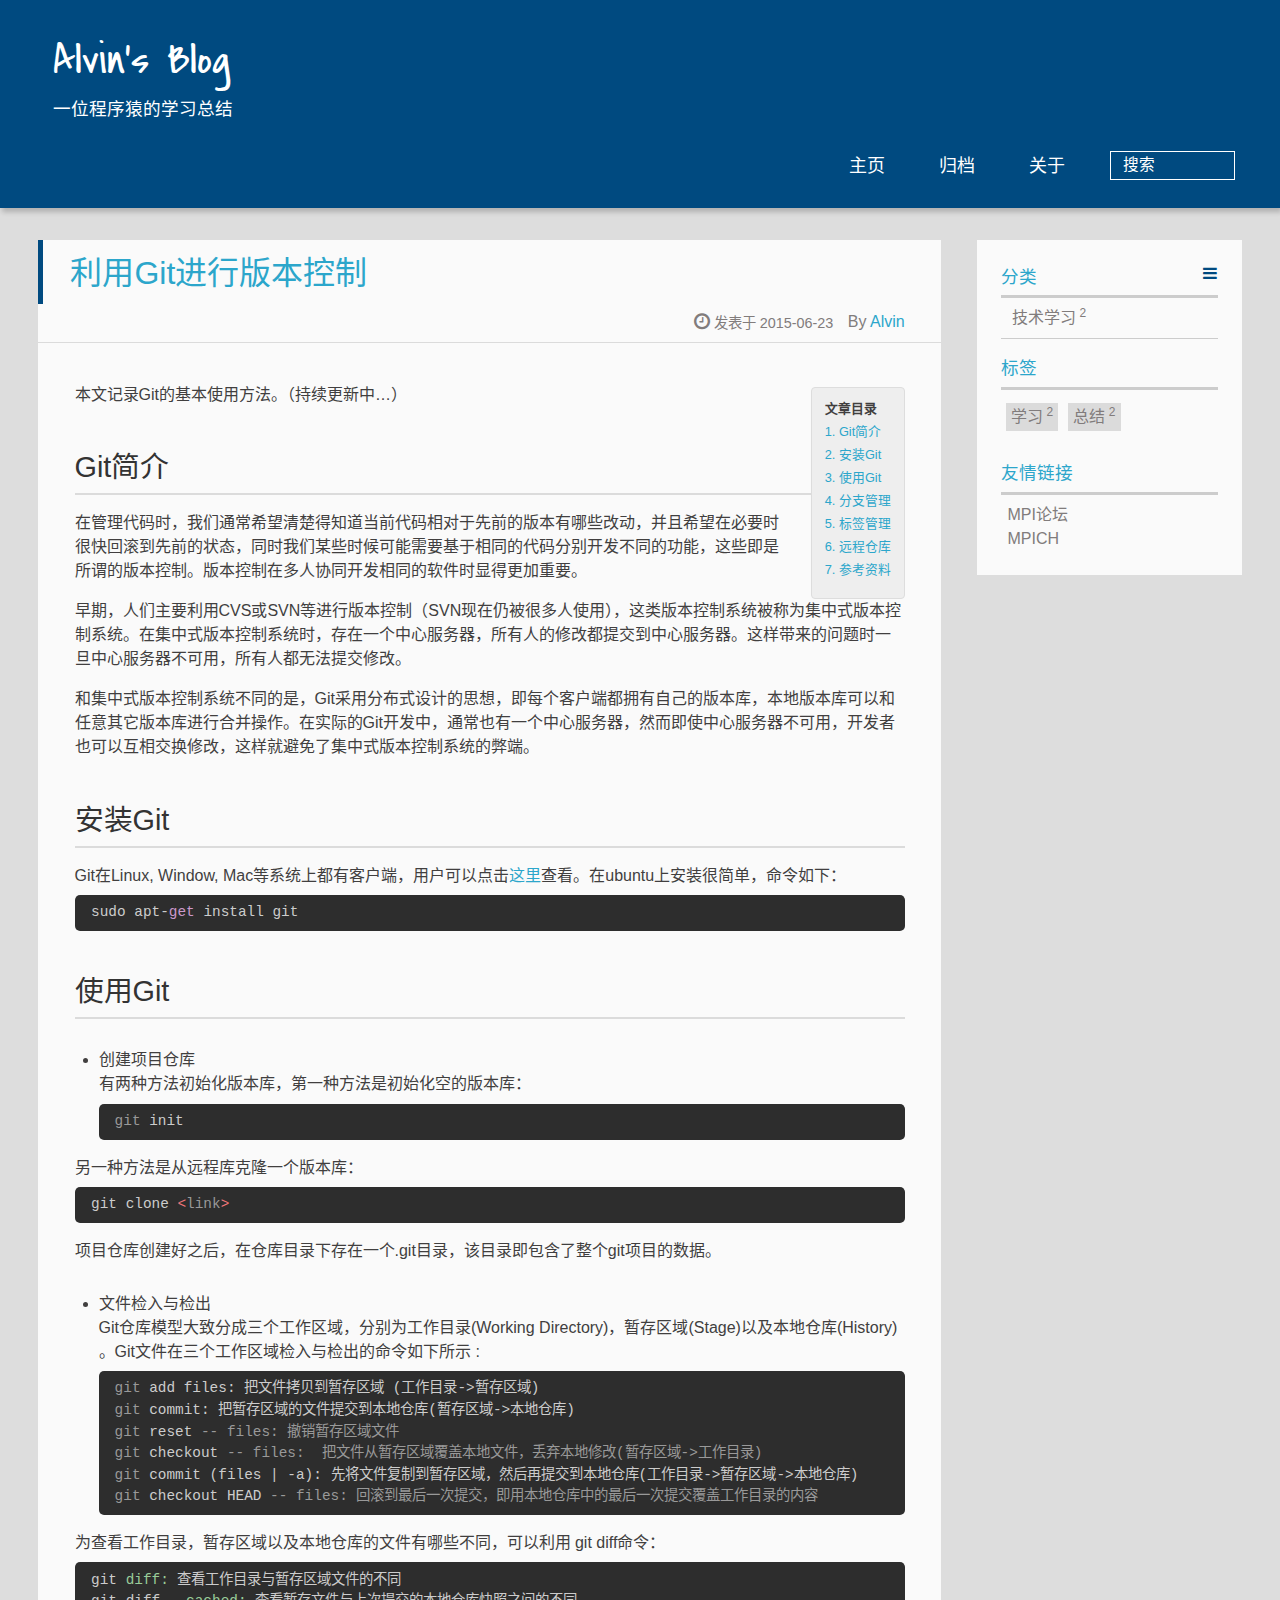
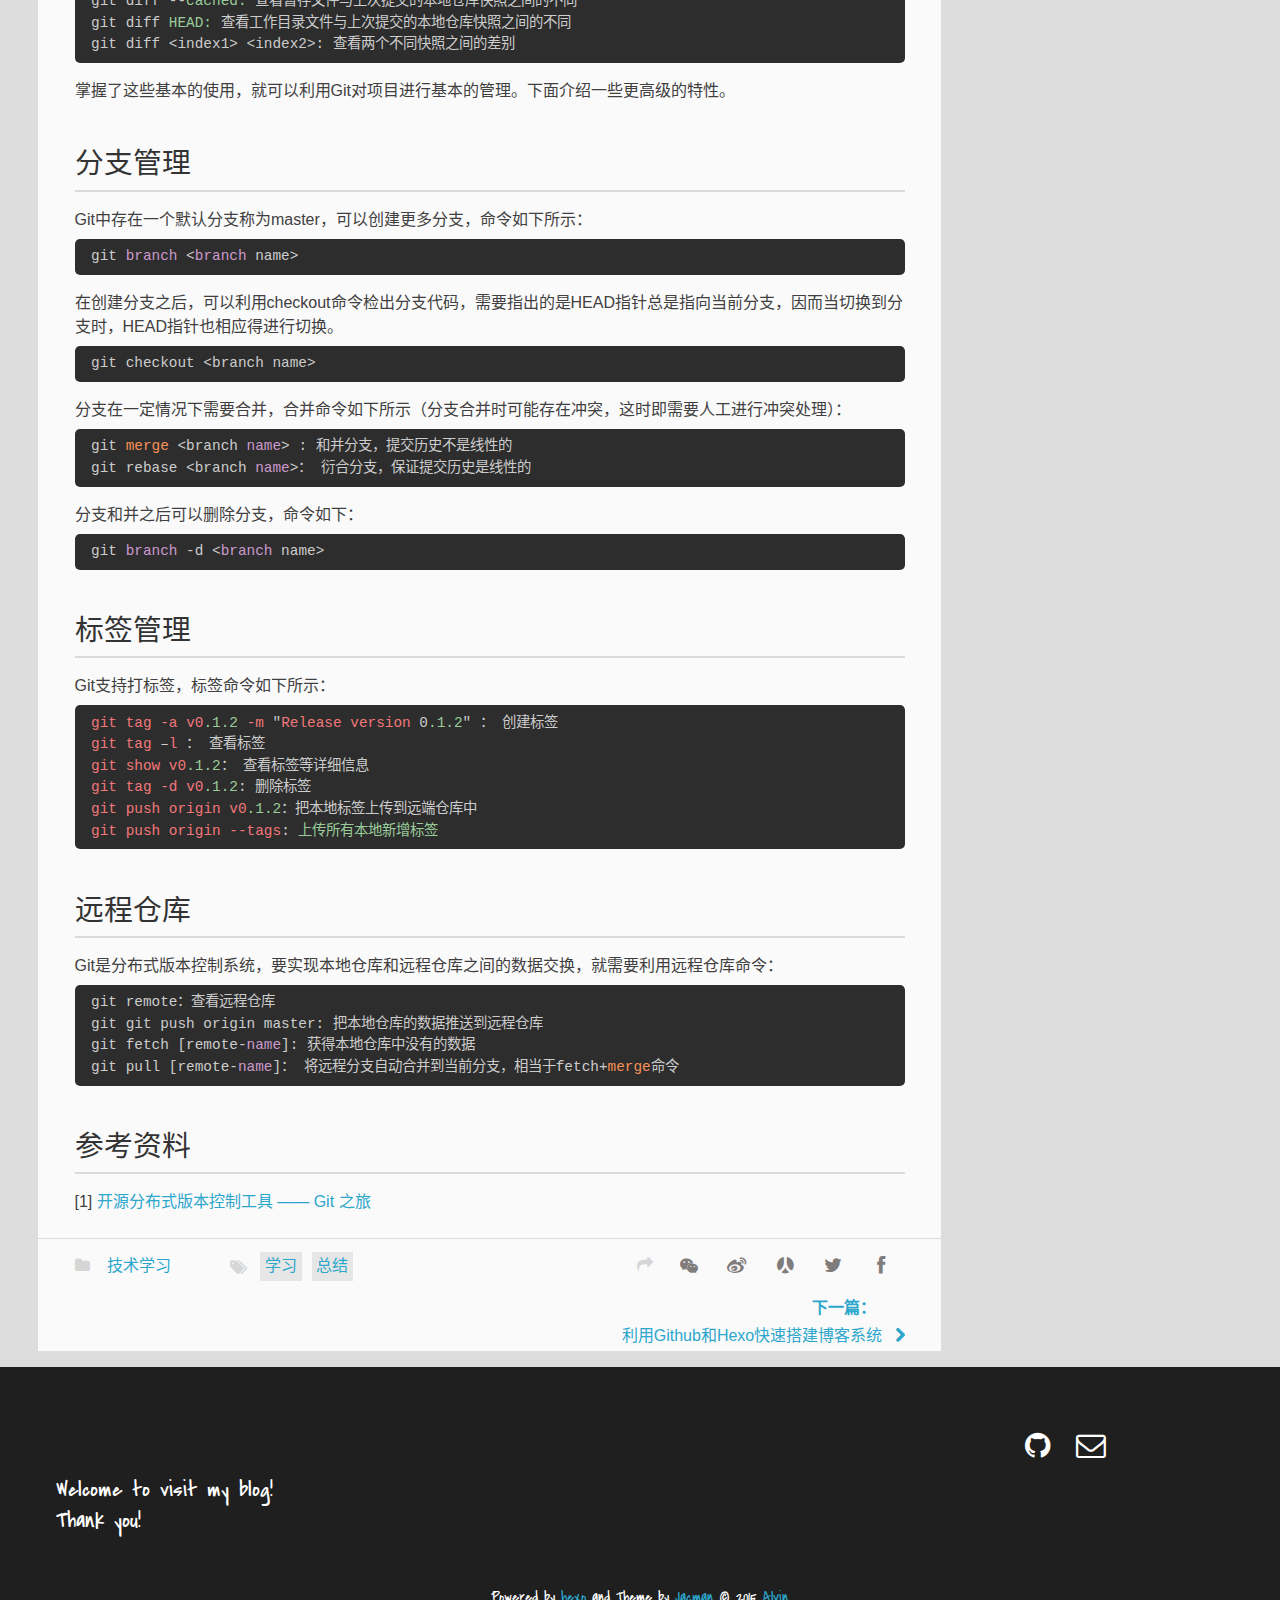
<file: 2015/06/23/2015-6-23-Git-Usage/index.html>
<!DOCTYPE HTML>
<html lang="zh-CN">
<head>
  <meta charset="UTF-8">
  
    <title>利用Git进行版本控制 | Alvin&#39;s Blog</title>
    <meta name="viewport" content="width=device-width, initial-scale=1,user-scalable=no">
    
    <meta name="author" content="Alvin">
    

    
    <meta name="description" content="本文记录Git版本控制系统的使用方法">
<meta property="og:type" content="article">
<meta property="og:title" content="利用Git进行版本控制">
<meta property="og:url" content="http://gaotao1989.github.io/2015/06/23/2015-6-23-Git-Usage/index.html">
<meta property="og:site_name" content="Alvin's Blog">
<meta property="og:description" content="本文记录Git版本控制系统的使用方法">
<meta property="og:updated_time" content="2015-06-23T14:09:47.023Z">
<meta name="twitter:card" content="summary">
<meta name="twitter:title" content="利用Git进行版本控制">
<meta name="twitter:description" content="本文记录Git版本控制系统的使用方法">

    
    <link rel="alternative" href="/atom.xml" title="Alvin&#39;s Blog" type="application/atom+xml">
    
    
    
    <link rel="stylesheet" href="/css/style.css" type="text/css">
</head>

  <body>
    <header>
      
<div>
		
			<div id="textlogo">
				<h1 class="site-name"><a href="/" title="Alvin&#39;s Blog">Alvin&#39;s Blog</a></h1>
				<h2 class="blog-motto">一位程序猿的学习总结</h2>
			</div>
			<div class="navbar"><a class="navbutton navmobile" href="#" title="菜单">
			</a></div>
			<nav class="animated">
				<ul>
					<ul>
					 
						<li><a href="/">主页</a></li>
					
						<li><a href="/archives">归档</a></li>
					
						<li><a href="/about">关于</a></li>
					
					<li>
 					
					<form class="search" action="//google.com/search" method="get" accept-charset="utf-8">
						<label>Search</label>
						<input type="search" id="search" name="q" autocomplete="off" maxlength="20" placeholder="搜索" />
						<input type="hidden" name="q" value="site:gaotao1989.github.io">
					</form>
					
					</li>
				</ul>
			</nav>			
</div>
    </header>
    <div id="container">
      <div id="main" class="post" itemscope itemprop="blogPost">
  
	<article itemprop="articleBody"> 
		<header class="article-info clearfix">
  <h1 itemprop="name">
    
      <a href="/2015/06/23/2015-6-23-Git-Usage/" title="利用Git进行版本控制" itemprop="url">利用Git进行版本控制</a>
  </h1>
  <p class="article-author">By
       
		<a href="/about" title="Alvin" target="_blank" itemprop="author">Alvin</a>
		
  <p class="article-time">
    <time datetime="2015-06-23T12:20:11.000Z" itemprop="datePublished"> 发表于 2015-06-23</time>
    
  </p>
</header>
	<div class="article-content">
		
		<div id="toc" class="toc-article">
			<strong class="toc-title">文章目录</strong>
		
			<ol class="toc"><li class="toc-item toc-level-1"><a class="toc-link" href="#Git简介"><span class="toc-number">1.</span> <span class="toc-text">Git简介</span></a></li><li class="toc-item toc-level-1"><a class="toc-link" href="#安装Git"><span class="toc-number">2.</span> <span class="toc-text">安装Git</span></a></li><li class="toc-item toc-level-1"><a class="toc-link" href="#使用Git"><span class="toc-number">3.</span> <span class="toc-text">使用Git</span></a></li><li class="toc-item toc-level-1"><a class="toc-link" href="#分支管理"><span class="toc-number">4.</span> <span class="toc-text">分支管理</span></a></li><li class="toc-item toc-level-1"><a class="toc-link" href="#标签管理"><span class="toc-number">5.</span> <span class="toc-text">标签管理</span></a></li><li class="toc-item toc-level-1"><a class="toc-link" href="#远程仓库"><span class="toc-number">6.</span> <span class="toc-text">远程仓库</span></a></li><li class="toc-item toc-level-1"><a class="toc-link" href="#参考资料"><span class="toc-number">7.</span> <span class="toc-text">参考资料</span></a></li></ol>
		
		</div>
		
		<p>本文记录Git的基本使用方法。（持续更新中…）<br><a id="more"></a></p>
<h1 id="Git简介">Git简介</h1><p>在管理代码时，我们通常希望清楚得知道当前代码相对于先前的版本有哪些改动，并且希望在必要时很快回滚到先前的状态，同时我们某些时候可能需要基于相同的代码分别开发不同的功能，这些即是所谓的版本控制。版本控制在多人协同开发相同的软件时显得更加重要。</p>
<p>早期，人们主要利用CVS或SVN等进行版本控制（SVN现在仍被很多人使用），这类版本控制系统被称为集中式版本控制系统。在集中式版本控制系统时，存在一个中心服务器，所有人的修改都提交到中心服务器。这样带来的问题时一旦中心服务器不可用，所有人都无法提交修改。</p>
<p>和集中式版本控制系统不同的是，Git采用分布式设计的思想，即每个客户端都拥有自己的版本库，本地版本库可以和任意其它版本库进行合并操作。在实际的Git开发中，通常也有一个中心服务器，然而即使中心服务器不可用，开发者也可以互相交换修改，这样就避免了集中式版本控制系统的弊端。</p>
<h1 id="安装Git">安装Git</h1><p>Git在Linux, Window, Mac等系统上都有客户端，用户可以点击<a href="http://git-scm.com/download/" target="_blank" rel="external">这里</a>查看。在ubuntu上安装很简单，命令如下：</p>
<pre><code>sudo apt-<span class="keyword">get</span> install git
</code></pre><h1 id="使用Git">使用Git</h1><ul>
<li><p>创建项目仓库<br>有两种方法初始化版本库，第一种方法是初始化空的版本库：</p>
<pre><code><span class="title">git</span> init
</code></pre></li>
</ul>
<p>另一种方法是从远程库克隆一个版本库：</p>
<pre><code>git clone <span class="tag">&lt;<span class="title">link</span>&gt;</span>
</code></pre><p>项目仓库创建好之后，在仓库目录下存在一个.git目录，该目录即包含了整个git项目的数据。</p>
<ul>
<li><p>文件检入与检出<br>Git仓库模型大致分成三个工作区域，分别为工作目录(Working Directory)，暂存区域(Stage)以及本地仓库(History) 。Git文件在三个工作区域检入与检出的命令如下所示 :</p>
<pre><code><span class="title">git</span> add files: 把文件拷贝到暂存区域 (工作目录-&gt;暂存区域)
<span class="title">git</span> commit: 把暂存区域的文件提交到本地仓库(暂存区域-&gt;本地仓库)
<span class="title">git</span> reset <span class="comment">-- files: 撤销暂存区域文件</span>
<span class="title">git</span> checkout <span class="comment">-- files:  把文件从暂存区域覆盖本地文件，丢弃本地修改(暂存区域-&gt;工作目录)</span>
<span class="title">git</span> commit (files | -a): 先将文件复制到暂存区域，然后再提交到本地仓库(工作目录-&gt;暂存区域-&gt;本地仓库)
<span class="title">git</span> checkout <span class="type">HEAD</span> <span class="comment">-- files: 回滚到最后一次提交，即用本地仓库中的最后一次提交覆盖工作目录的内容</span>
</code></pre></li>
</ul>
<p>为查看工作目录，暂存区域以及本地仓库的文件有哪些不同，可以利用 git diff命令：</p>
<pre><code>git <span class="string">diff:</span> 查看工作目录与暂存区域文件的不同
git diff --<span class="string">cached:</span> 查看暂存文件与上次提交的本地仓库快照之间的不同
git diff <span class="string">HEAD:</span> 查看工作目录文件与上次提交的本地仓库快照之间的不同
git diff &lt;index1&gt; &lt;index2&gt;: 查看两个不同快照之间的差别
</code></pre><p>掌握了这些基本的使用，就可以利用Git对项目进行基本的管理。下面介绍一些更高级的特性。</p>
<h1 id="分支管理">分支管理</h1><p>Git中存在一个默认分支称为master，可以创建更多分支，命令如下所示：</p>
<pre><code><span class="label">git</span> <span class="keyword">branch </span>&lt;<span class="keyword">branch </span>name&gt;
</code></pre><p>在创建分支之后，可以利用checkout命令检出分支代码，需要指出的是HEAD指针总是指向当前分支，因而当切换到分支时，HEAD指针也相应得进行切换。</p>
<pre><code>git checkout &lt;branch <span class="property">name</span>&gt;
</code></pre><p>分支在一定情况下需要合并，合并命令如下所示（分支合并时可能存在冲突，这时即需要人工进行冲突处理）：</p>
<pre><code>git <span class="built_in">merge</span> &lt;branch <span class="keyword">name</span>&gt; : 和并分支，提交历史不是线性的
git rebase &lt;branch <span class="keyword">name</span>&gt;： 衍合分支，保证提交历史是线性的
</code></pre><p>分支和并之后可以删除分支，命令如下：</p>
<pre><code><span class="label">git</span> <span class="keyword">branch </span>-d &lt;<span class="keyword">branch </span>name&gt;
</code></pre><h1 id="标签管理">标签管理</h1><p>Git支持打标签，标签命令如下所示：</p>
<pre><code><span class="tag">git</span> <span class="tag">tag</span> <span class="tag">-a</span> <span class="tag">v0</span><span class="class">.1</span><span class="class">.2</span> <span class="tag">-m</span> "<span class="tag">Release</span> <span class="tag">version</span> 0<span class="class">.1</span><span class="class">.2</span>" ： 创建标签
<span class="tag">git</span> <span class="tag">tag</span> –<span class="tag">l</span> ： 查看标签
<span class="tag">git</span> <span class="tag">show</span> <span class="tag">v0</span><span class="class">.1</span><span class="class">.2</span>： 查看标签等详细信息
<span class="tag">git</span> <span class="tag">tag</span> <span class="tag">-d</span> <span class="tag">v0</span><span class="class">.1</span><span class="class">.2</span>: 删除标签
<span class="tag">git</span> <span class="tag">push</span> <span class="tag">origin</span> <span class="tag">v0</span><span class="class">.1</span><span class="class">.2</span>：把本地标签上传到远端仓库中
<span class="tag">git</span> <span class="tag">push</span> <span class="tag">origin</span> <span class="rule"><span class="attribute">--tags</span>:<span class="value"> 上传所有本地新增标签</span></span>
</code></pre><h1 id="远程仓库">远程仓库</h1><p>Git是分布式版本控制系统，要实现本地仓库和远程仓库之间的数据交换，就需要利用远程仓库命令：</p>
<pre><code>git remote：查看远程仓库
git git push origin master: 把本地仓库的数据推送到远程仓库
git fetch [remote-<span class="keyword">name</span>]: 获得本地仓库中没有的数据
git pull [remote-<span class="keyword">name</span>]： 将远程分支自动合并到当前分支，相当于fetch+<span class="built_in">merge</span>命令
</code></pre><h1 id="参考资料">参考资料</h1><p>[1] <a href="http://www.ibm.com/developerworks/cn/opensource/os-cn-tourofgit/" target="_blank" rel="external">开源分布式版本控制工具 —— Git 之旅</a></p>
  
	</div>
		<footer class="article-footer clearfix">
<div class="article-catetags">

<div class="article-categories">
  <span></span>
  <a class="article-category-link" href="/categories/技术学习/">技术学习</a>
</div>


  <div class="article-tags">
  
  <span></span> <a href="/tags/学习/">学习</a><a href="/tags/总结/">总结</a>
  </div>

</div>



	<div class="article-share" id="share">
	
	  <div data-url="http://gaotao1989.github.io/2015/06/23/2015-6-23-Git-Usage/" data-title="利用Git进行版本控制 | Alvin&#39;s Blog" data-tsina="null" class="share clearfix">
	  </div>
	
	</div>


</footer>

   	       
	</article>
	
<nav class="article-nav clearfix">
 

<div class="next">
<a href="/2015/06/07/2015-6-7-How-to-build-blog/"  title="利用Github和Hexo快速搭建博客系统">
 <strong>下一篇：</strong><br/> 
 <span>利用Github和Hexo快速搭建博客系统
</span>
</a>
</div>

</nav>

	

</div>  
      <div class="openaside"><a class="navbutton" href="#" title="显示侧边栏"></a></div>

  <div id="toc" class="toc-aside">
  <strong class="toc-title">文章目录</strong>
 
 <ol class="toc"><li class="toc-item toc-level-1"><a class="toc-link" href="#Git简介"><span class="toc-number">1.</span> <span class="toc-text">Git简介</span></a></li><li class="toc-item toc-level-1"><a class="toc-link" href="#安装Git"><span class="toc-number">2.</span> <span class="toc-text">安装Git</span></a></li><li class="toc-item toc-level-1"><a class="toc-link" href="#使用Git"><span class="toc-number">3.</span> <span class="toc-text">使用Git</span></a></li><li class="toc-item toc-level-1"><a class="toc-link" href="#分支管理"><span class="toc-number">4.</span> <span class="toc-text">分支管理</span></a></li><li class="toc-item toc-level-1"><a class="toc-link" href="#标签管理"><span class="toc-number">5.</span> <span class="toc-text">标签管理</span></a></li><li class="toc-item toc-level-1"><a class="toc-link" href="#远程仓库"><span class="toc-number">6.</span> <span class="toc-text">远程仓库</span></a></li><li class="toc-item toc-level-1"><a class="toc-link" href="#参考资料"><span class="toc-number">7.</span> <span class="toc-text">参考资料</span></a></li></ol>
 
  </div>

<div id="asidepart">
<div class="closeaside"><a class="closebutton" href="#" title="隐藏侧边栏"></a></div>
<aside class="clearfix">

  
<div class="categorieslist">
	<p class="asidetitle">分类</p>
		<ul>
		
		  
			<li><a href="/categories/技术学习/" title="技术学习">技术学习<sup>2</sup></a></li>
		  
		
		</ul>
</div>


  
<div class="tagslist">
	<p class="asidetitle">标签</p>
		<ul class="clearfix">
		
			
				<li><a href="/tags/学习/" title="学习">学习<sup>2</sup></a></li>
			
		
			
				<li><a href="/tags/总结/" title="总结">总结<sup>2</sup></a></li>
			
		
		</ul>
</div>


  <div class="linkslist">
  <p class="asidetitle">友情链接</p>
    <ul>
        
          <li>
            
            	<a href="http://www.mpi-forum.org/" target="_blank" title="MPI论坛">MPI论坛</a>
            
          </li>
        
          <li>
            
            	<a href="http://www.mpich.org/" target="_blank" title="MPICH">MPICH</a>
            
          </li>
        
    </ul>
</div>

</aside>
</div>
    </div>
    <footer><div id="footer" >
	
	
	<section class="info">
		<p> Welcome to visit my blog! <br/>
			Thank you!</p>
	</section>
	 
	<div class="social-font" class="clearfix">
		
		
		<a href="https://github.com/gaotao1989" target="_blank" class="icon-github" title="github"></a>
		
		
		
		
		
		
		
		
		
		<a href="mailto:gaotao1989@gmail.com" target="_blank" class="icon-email" title="Email Me"></a>
		
	</div>
			
		

		<p class="copyright">
		Powered by <a href="http://hexo.io" target="_blank" title="hexo">hexo</a> and Theme by <a href="https://github.com/wuchong/jacman" target="_blank" title="Jacman">Jacman</a> © 2015 
		
		<a href="/about" target="_blank" title="Alvin">Alvin</a>
		
		
		</p>
</div>
</footer>
    <script src="/js/jquery-2.0.3.min.js"></script>
<script src="/js/jquery.imagesloaded.min.js"></script>
<script src="/js/gallery.js"></script>

<script type="text/javascript">
$(document).ready(function(){ 
  $('.navbar').click(function(){
    $('header nav').toggleClass('shownav');
  });
  var myWidth = 0;
  function getSize(){
    if( typeof( window.innerWidth ) == 'number' ) {
      myWidth = window.innerWidth;
    } else if( document.documentElement && document.documentElement.clientWidth) {
      myWidth = document.documentElement.clientWidth;
    };
  };
  var m = $('#main'),
      a = $('#asidepart'),
      c = $('.closeaside'),
      o = $('.openaside');
  c.click(function(){
    a.addClass('fadeOut').css('display', 'none');
    o.css('display', 'block').addClass('fadeIn');
    m.addClass('moveMain');
  });
  o.click(function(){
    o.css('display', 'none').removeClass('beforeFadeIn');
    a.css('display', 'block').removeClass('fadeOut').addClass('fadeIn');      
    m.removeClass('moveMain');
  });
  $(window).scroll(function(){
    o.css("top",Math.max(80,260-$(this).scrollTop()));
  });
  
  $(window).resize(function(){
    getSize(); 
    if (myWidth >= 1024) {
      $('header nav').removeClass('shownav');
    }else{
      m.removeClass('moveMain');
      a.css('display', 'block').removeClass('fadeOut');
      o.css('display', 'none');
      
      $('#toc.toc-aside').css('display', 'none');
        
    }
  });
});
</script>

<script type="text/javascript">
$(document).ready(function(){ 
  var ai = $('.article-content>iframe'),
      ae = $('.article-content>embed'),
      t  = $('#toc'),
      ta = $('#toc.toc-aside'),
      o  = $('.openaside'),
      c  = $('.closeaside');
  if(ai.length>0){
    ai.wrap('<div class="video-container" />');
  };
  if(ae.length>0){
   ae.wrap('<div class="video-container" />');
  };
  c.click(function(){
    ta.css('display', 'block').addClass('fadeIn');
  });
  o.click(function(){
    ta.css('display', 'none');
  });
  $(window).scroll(function(){
    ta.css("top",Math.max(140,320-$(this).scrollTop()));
  });
});
</script>


<script type="text/javascript">
$(document).ready(function(){ 
  var $this = $('.share'),
      url = $this.attr('data-url'),
      encodedUrl = encodeURIComponent(url),
      title = $this.attr('data-title'),
      tsina = $this.attr('data-tsina'),
      description = $this.attr('description');
  var html = [
  '<a href="#" class="overlay" id="qrcode"></a>',
  '<div class="qrcode clearfix"><span>扫描二维码分享到微信朋友圈</span><a class="qrclose" href="#nothing"></a><strong>Loading...Please wait</strong><img id="qrcode-pic" data-src="http://s.jiathis.com/qrcode.php?url=' + encodedUrl + '"/></div>',
  '<a href="https://www.facebook.com/sharer.php?u=' + encodedUrl + '" class="article-share-facebook" target="_blank" title="Facebook"></a>',
  '<a href="https://twitter.com/intent/tweet?url=' + encodedUrl + '" class="article-share-twitter" target="_blank" title="Twitter"></a>',
  '<a href="http://widget.renren.com/dialog/share?resourceUrl=' + encodedUrl + '&srcUrl=' + encodedUrl + '&title=' + title +'" class="article-share-renren" target="_blank" title="人人"></a>',
  '<a href="http://service.weibo.com/share/share.php?title='+title+'&url='+encodedUrl +'&ralateUid='+ tsina +'&searchPic=true&style=number' +'" class="article-share-weibo" target="_blank" title="微博"></a>',
  '<a href="#qrcode" class="article-share-qrcode" title="微信"></a>',
  '<span title="Share to"></span>'
  ].join('');
  $this.append(html);
  $('.article-share-qrcode').click(function(){
    var imgSrc = $('#qrcode-pic').attr('data-src');
    $('#qrcode-pic').attr('src', imgSrc);
    $('#qrcode-pic').load(function(){
        $('.qrcode strong').text(' ');
    });
  });
});     
</script>









<link rel="stylesheet" href="/fancybox/jquery.fancybox.css" media="screen" type="text/css">
<script src="/fancybox/jquery.fancybox.pack.js"></script>
<script type="text/javascript">
$(document).ready(function(){ 
  $('.article-content').each(function(i){
    $(this).find('img').each(function(){
      if ($(this).parent().hasClass('fancybox')) return;
      var alt = this.alt;
      if (alt) $(this).after('<span class="caption">' + alt + '</span>');
      $(this).wrap('<a href="' + this.src + '" title="' + alt + '" class="fancybox"></a>');
    });
    $(this).find('.fancybox').each(function(){
      $(this).attr('rel', 'article' + i);
    });
  });
  if($.fancybox){
    $('.fancybox').fancybox();
  }
}); 
</script>



<!-- Analytics Begin -->





<!-- Analytics End -->

<!-- Totop Begin -->

	<div id="totop">
	<a title="返回顶部"><img src="/img/scrollup.png"/></a>
	</div>
	<script src="/js/totop.js"></script>

<!-- Totop End -->

<!-- MathJax Begin -->
<!-- mathjax config similar to math.stackexchange -->


<!-- MathJax End -->

<!-- Tiny_search Begin -->

<!-- Tiny_search End -->

  </body>
</html>
</file>
<file: css/style.css>
html,
body,
div,
span,
applet,
object,
iframe,
h1,
h2,
h3,
h4,
h5,
h6,
p,
blockquote,
pre,
a,
abbr,
acronym,
address,
big,
cite,
code,
del,
dfn,
em,
img,
ins,
kbd,
q,
s,
samp,
small,
strike,
strong,
sub,
sup,
tt,
var,
dl,
dt,
dd,
ol,
ul,
li,
fieldset,
form,
label,
legend,
table,
caption,
tbody,
tfoot,
thead,
tr,
th,
td {
  margin: 0;
  padding: 0;
  border: 0;
  outline: 0;
  font-weight: inherit;
  font-style: inherit;
  font-family: inherit;
  font-size: 100%;
  vertical-align: baseline;
}
body {
  line-height: 1;
  color: #000;
  background: #fff;
}
ol,
ul {
  list-style: none;
}
table {
  border-collapse: separate;
  border-spacing: 0;
  vertical-align: middle;
}
caption,
th,
td {
  text-align: left;
  font-weight: normal;
  vertical-align: middle;
}
a img {
  border: none;
}
/* custom Font*/
@font-face {
  font-family: "covered_by_your_graceregular";
  font-weight: normal;
  font-style: normal;
  src: url("../font/coveredbyyourgrace-webfont.eot");
  src: url("../font/coveredbyyourgrace-webfont.eot?#iefix") format('embedded-opentype'), url("../font/coveredbyyourgrace-webfont.svg#covered_by_your_graceregular") format('svg'), url("../font/coveredbyyourgrace-webfont.woff") format('woff'), url("../font/coveredbyyourgrace-webfont.ttf") format('truetype');
}
/* icon Font */
@font-face {
  font-family: "FontAwesome";
  font-style: normal;
  font-weight: normal;
  src: url("../font/fontawesome-webfont.eot?v=#4.0.3");
  src: url("../font/fontawesome-webfont.eot?#iefix&v=#4.0.3") format("embedded-opentype"), url("../font/fontawesome-webfont.woff?v=#4.0.3") format("woff"), url("../font/fontawesome-webfont.ttf?v=#4.0.3") format("truetype"), url("../font/fontawesome-webfont.svg#fontawesomeregular?v=#4.0.3") format("svg");
}
@font-face {
  font-family: "fontdiao";
  font-weight: normal;
  font-style: normal;
  src: url("../font/fontdiao.eot");
  src: url("../font/fontdiao.eot?#iefix") format('embedded-opentype'), url("../font/fontdiao.svg#fontdiao") format('svg'), url("../font/fontdiao.woff") format('woff'), url("../font/fontdiao.ttf") format('truetype');
}
/* Public style */
* {
  -webkit-margin-before: 0;
  -webkit-margin-after: 0;
}
body {
  background: #ddd;
  font-family: "Helvetica Neue", "Helvetica", "Microsoft YaHei", "WenQuanYi Micro Hei", Arial, sans-serif;
  font-size: 100%;
  color: #817c7c;
  line-height: 1.5;
}
iframe {
  margin-top: 10px;
}
small {
  font-size: 80%;
}
sub,
sup {
  font-size: 75%;
  line-height: 0;
  position: relative;
  vertical-align: baseline;
}
sup {
  top: -0.5em;
  padding-left: 0.3em;
}
sub {
  bottom: -0.25em;
}
a {
  text-decoration: none;
  color: #817c7c;
}
a:hover,
a:focus {
  outline: 0;
  text-decoration: none;
  -webkit-transition: color 0.25s, background 0.5s;
  -moz-transition: color 0.25s, background 0.5s;
  -o-transition: color 0.25s, background 0.5s;
  -ms-transition: color 0.25s, background 0.5s;
  transition: color 0.25s, background 0.5s;
}
a:hover:before {
  -webkit-transition: color 0.25s, background 0.5s;
  -moz-transition: color 0.25s, background 0.5s;
  -o-transition: color 0.25s, background 0.5s;
  -ms-transition: color 0.25s, background 0.5s;
  transition: color 0.25s, background 0.5s;
}
input:focus {
  outline: none;
}
input,
button {
  margin: 0;
  padding: 0;
}
input::-moz-focus-inner,
button::-moz-focus-inner {
  border: 0;
  padding: 0;
}
h1 {
  font-size: 1.5em;
}
.fa {
  display: inline-block;
  font-family: FontAwesome;
  font-style: normal;
  font-weight: normal;
  line-height: 1;
  -webkit-font-smoothing: antialiased;
  -moz-osx-font-smoothing: grayscale;
}
.clearfix {
  zoom: 1;
}
.clearfix:before,
.clearfix:after {
  content: "";
  display: table;
}
.clearfix:after {
  clear: both;
}
::-webkit-input-placeholder {
  color: #fff;
  padding: 2px 0 0 4px;
}
::-moz-placeholder {
  color: #fff;
  padding: 2px 0 0 4px;
}
:-ms-input-placeholder {
  color: #fff;
  padding: 2px 0 0 4px;
}
::-webkit-input-placeholder::before {
  font-family: "FontAwesome";
  -webkit-font-smoothing: antialiased;
  -moz-osx-font-smoothing: grayscale;
  content: "\f002";
  padding-right: 4px;
}
::-moz-placeholder:before {
  font-family: "FontAwesome";
  -webkit-font-smoothing: antialiased;
  -moz-osx-font-smoothing: grayscale;
  content: "\f002";
  padding-right: 4px;
}
:-ms-input-placeholder::before {
  font-family: "FontAwesome";
  -webkit-font-smoothing: antialiased;
  -moz-osx-font-smoothing: grayscale;
  content: "\f002";
  padding-right: 4px;
}
input[type="search"]::-webkit-search-cancel-button,
input[type="search"]::-webkit-search-decoration {
  -webkit-appearance: none;
}
::-webkit-search-cancel-button:after {
  font-family: "FontAwesome";
  -webkit-font-smoothing: antialiased;
  -moz-osx-font-smoothing: grayscale;
  content: '\f00d';
  color: #fff;
  padding-right: 4px;
}
/* css3 animate */
.animated {
  -webkit-animation-fill-mode: both;
  -moz-animation-fill-mode: both;
  -o-animation-fill-mode: both;
  -ms-animation-fill-mode: both;
  animation-fill-mode: both;
  -webkit-animation-duration: 1s;
  -moz-animation-duration: 1s;
  -o-animation-duration: 1s;
  -ms-animation-duration: 1s;
  animation-duration: 1s;
}
@-webkit-keyframes fadeIn {
  0% {
    opacity: 0;
    -ms-filter: "progid:DXImageTransform.Microsoft.Alpha(Opacity=0)";
    filter: alpha(opacity=0);
  }
  100% {
    opacity: 1;
    -ms-filter: none;
    filter: none;
  }
}
.fadeIn {
  -webkit-animation-name: fadeIn;
  -moz-animation-name: fadeIn;
  -o-animation-name: fadeIn;
  -ms-animation-name: fadeIn;
  animation-name: fadeIn;
}
.fadeOut {
  -webkit-animation-name: fadeOut;
  -moz-animation-name: fadeOut;
  -o-animation-name: fadeOut;
  -ms-animation-name: fadeOut;
  animation-name: fadeOut;
}
@-moz-keyframes fadeInDown {
  0% {
    opacity: 0;
    -ms-filter: "progid:DXImageTransform.Microsoft.Alpha(Opacity=0)";
    filter: alpha(opacity=0);
    -webkit-transform: translateY(-20px);
    -moz-transform: translateY(-20px);
    -o-transform: translateY(-20px);
    -ms-transform: translateY(-20px);
    transform: translateY(-20px);
  }
  100% {
    opacity: 1;
    -ms-filter: none;
    filter: none;
    -webkit-transform: translateY(0);
    -moz-transform: translateY(0);
    -o-transform: translateY(0);
    -ms-transform: translateY(0);
    transform: translateY(0);
  }
}
@-webkit-keyframes fadeInDown {
  0% {
    opacity: 0;
    -ms-filter: "progid:DXImageTransform.Microsoft.Alpha(Opacity=0)";
    filter: alpha(opacity=0);
    -webkit-transform: translateY(-20px);
    -moz-transform: translateY(-20px);
    -o-transform: translateY(-20px);
    -ms-transform: translateY(-20px);
    transform: translateY(-20px);
  }
  100% {
    opacity: 1;
    -ms-filter: none;
    filter: none;
    -webkit-transform: translateY(0);
    -moz-transform: translateY(0);
    -o-transform: translateY(0);
    -ms-transform: translateY(0);
    transform: translateY(0);
  }
}
@-o-keyframes fadeInDown {
  0% {
    opacity: 0;
    -ms-filter: "progid:DXImageTransform.Microsoft.Alpha(Opacity=0)";
    filter: alpha(opacity=0);
    -webkit-transform: translateY(-20px);
    -moz-transform: translateY(-20px);
    -o-transform: translateY(-20px);
    -ms-transform: translateY(-20px);
    transform: translateY(-20px);
  }
  100% {
    opacity: 1;
    -ms-filter: none;
    filter: none;
    -webkit-transform: translateY(0);
    -moz-transform: translateY(0);
    -o-transform: translateY(0);
    -ms-transform: translateY(0);
    transform: translateY(0);
  }
}
@keyframes fadeInDown {
  0% {
    opacity: 0;
    -ms-filter: "progid:DXImageTransform.Microsoft.Alpha(Opacity=0)";
    filter: alpha(opacity=0);
    -webkit-transform: translateY(-20px);
    -moz-transform: translateY(-20px);
    -o-transform: translateY(-20px);
    -ms-transform: translateY(-20px);
    transform: translateY(-20px);
  }
  100% {
    opacity: 1;
    -ms-filter: none;
    filter: none;
    -webkit-transform: translateY(0);
    -moz-transform: translateY(0);
    -o-transform: translateY(0);
    -ms-transform: translateY(0);
    transform: translateY(0);
  }
}
body >header {
  width: 100%;
  -webkit-box-shadow: 2px 4px 5px rgba(3,3,3,0.2);
  box-shadow: 2px 4px 5px rgba(3,3,3,0.2);
  background: url("../") center #004a80;
  color: #fff;
  padding: 1em 0 0.8em;
}
@media only screen and (min-width: 1024px) {
  body >header {
    padding: 1.8em 0 1.5em;
  }
}
body >header >div {
  width: 95%;
  margin: 0 auto;
  position: relative;
  overflow: hidden;
}
@media only screen and (min-width: 1024px) {
  body >header >div {
    width: 93%;
  }
}
body >header a {
  display: block;
  color: #fff;
}
#imglogo {
  float: left;
  width: 4em;
  height: 4em;
}
@media only screen and (min-width: 768px) {
  #imglogo {
    width: 5em;
  }
}
@media only screen and (min-width: 1024px) {
  #imglogo {
    width: 5.5em;
  }
}
#imglogo img {
  width: 4em;
}
@media only screen and (min-width: 768px) {
  #imglogo img {
    width: 5em;
  }
}
@media only screen and (min-width: 1024px) {
  #imglogo img {
    width: 5.5em;
  }
}
#textlogo {
  float: left;
  width: 75%;
  margin-left: 0.5em;
}
#textlogo h1.site-name {
  width: 86%;
  font-family: "covered_by_your_graceregular";
  font-size: 200%;
  line-height: 1.5;
  -webkit-font-smoothing: antialiased;
  -moz-osx-font-smoothing: grayscale;
}
@media only screen and (min-width: 768px) {
  #textlogo h1.site-name {
    font-size: 240%;
  }
}
@media only screen and (min-width: 1024px) {
  #textlogo h1.site-name {
    font-size: 280%;
  }
}
#textlogo h2.blog-motto {
  font-size: 0.7em;
  font-weight: normal;
}
@media only screen and (min-width: 768px) {
  #textlogo h2.blog-motto {
    font-size: 100%;
  }
}
@media only screen and (min-width: 1024px) {
  #textlogo h2.blog-motto {
    font-size: 110%;
  }
}
.navbar {
  position: absolute;
  width: 2em;
  right: 0em;
  top: 1em;
  padding: 0.5em;
}
@media only screen and (min-width: 1024px) {
  .navbar {
    display: none;
  }
}
.navbutton::before {
  font-family: "FontAwesome";
  -webkit-font-smoothing: antialiased;
  -moz-osx-font-smoothing: grayscale;
  content: "\f0c9";
}
.navmobile::before {
  padding-left: 1em;
}
header nav {
  float: left;
  width: 100%;
  font-size: 112.5%;
  padding-top: 0.5em;
  max-height: 0.01em;
  -webkit-transition: max-height 1s ease-out;
  -moz-transition: max-height 1s ease-out;
  -o-transition: max-height 1s ease-out;
  -ms-transition: max-height 1s ease-out;
  transition: max-height 1s ease-out;
}
@media only screen and (min-width: 568px) {
  header nav {
    width: 50%;
  }
}
@media only screen and (min-width: 1024px) {
  header nav {
    float: right;
    width: auto;
    margin-top: 1em;
    max-height: none;
  }
}
@media only screen and (min-width: 1024px) {
  header nav ul {
    float: right;
  }
}
@media only screen and (min-width: 1024px) {
  header nav ul li {
    float: left;
  }
}
header nav ul li a {
  padding: 0.2em 0 0.2em 1em;
}
@media only screen and (min-width: 1024px) {
  header nav ul li a {
    padding: 0.2em 1.5em;
  }
}
header nav ul li a:hover {
  background: #003865;
  color: #e9cd4c;
}
.shownav {
  max-height: 40em;
}
.search {
  padding: 0.1em 0 0 1em;
}
.search input {
  -webkit-appearance: textfield;
  font-size: 0.87em;
  line-height: 1.7;
  border: 1px solid #fff;
  color: #fff;
  background: transparent;
  width: 80%;
  padding-left: 0.5em;
}
@media only screen and (min-width: 1024px) {
  .search input {
    width: 8em;
    -webkit-transition: 0.5s width;
    -moz-transition: 0.5s width;
    -o-transition: 0.5s width;
    -ms-transition: 0.5s width;
    transition: 0.5s width;
  }
  .search input:focus {
    width: 15em;
  }
}
.search label {
  display: none;
}
/* index layout */
#container {
  width: 95%;
  margin: 0 auto;
  overflow: hidden;
}
@media only screen and (min-width: 768px) {
  #container {
    width: 96%;
  }
}
@media only screen and (min-width: 1024px) {
  #container {
    width: 94%;
  }
}
@media only screen and (min-width: 1560px) {
  #container {
    width: 82%;
  }
}
#main {
  margin: 1em 0 0;
  line-height: 1.8;
}
@media only screen and (min-width: 1024px) {
  #main {
    margin: 2em 0 0;
    width: 75%;
    float: left;
    -webkit-transition: margin 0.5s ease-out;
    -moz-transition: margin 0.5s ease-out;
    -o-transition: margin 0.5s ease-out;
    -ms-transition: margin 0.5s ease-out;
    transition: margin 0.5s ease-out;
  }
}
#main section.post {
  background: #fafafa;
  margin-bottom: 0.125em;
}
#main section.post a {
  display: block;
  border-left: 0.5em solid #ccc;
  -webkit-transition: border-left 0.45s;
  -moz-transition: border-left 0.45s;
  -o-transition: border-left 0.45s;
  -ms-transition: border-left 0.45s;
  transition: border-left 0.45s;
  padding: 0.5em;
}
@media only screen and (min-width: 768px) {
  #main section.post a {
    padding: 1em;
  }
}
#main section.post a:hover {
  border-left: 0.5em solid #004a80;
}
#main section.post a h1 {
  color: #2ca6cb;
  line-height: 2;
}
#main section.post a p {
  color: #817c7c;
}
#main section.post a time {
  color: #817c7c;
  display: block;
  margin: 0.5em 0;
  font-size: 0.9em;
}
#main article.post-expand {
  background: #fafafa;
  margin-bottom: 3.5em;
}
#main article.post-expand .img-logo {
  max-width: 180px;
  max-height: 96px;
  display: block !important;
  margin-right: 0.7em;
  margin-left: 0.7em;
  padding: 0;
  float: right;
  clear: right;
}
#main article.post-expand .img-topic {
  max-width: 300px;
  max-height: 1800px;
  display: block !important;
  margin-left: 0.7em;
  margin-right: 0.7em;
  padding: 0;
  float: right;
  clear: right;
}
#main article.post-expand .article-more-link a {
  display: inline-block;
  line-height: 1em;
  padding: 6px 15px;
  -webkit-border-radius: 15px;
  border-radius: 15px;
  background: #ddd;
  color: #817c7c;
  text-decoration: none;
}
#main article.post-expand .article-more-link a:hover {
  background: #004a80;
  color: #fff;
  text-decoration: none;
}
#archive-page section.post a {
  font-size: 0.9em;
  padding: 0.5em !important;
}
@media only screen and (min-width: 768px) {
  #archive-page section.post a time {
    padding-left: 1em;
  }
}
.moveMain {
  margin-left: 10% !important;
}
.unexpand .prev {
  border-left: 0.5em solid #ccc;
}
.unexpand .prev:hover {
  border-left: 0.5em solid #004a80;
}
#page-nav {
  background: #fafafa;
  text-align: center;
  overflow: hidden;
}
#page-nav a {
  display: inline-block;
  padding: 0.5em 1em;
}
#page-nav a {
  color: #2ca6cb;
}
#page-nav a:hover {
  background: #ccc;
  color: #004a80;
}
#page-nav .prev {
  float: left;
  -webkit-transition: border-left 0.5s;
  -moz-transition: border-left 0.5s;
  -o-transition: border-left 0.5s;
  -ms-transition: border-left 0.5s;
  transition: border-left 0.5s;
}
#page-nav .prev span:before {
  font-family: "FontAwesome";
  -webkit-font-smoothing: antialiased;
  -moz-osx-font-smoothing: grayscale;
  content: "\f053";
  padding-right: 0.5em;
}
#page-nav .next {
  float: right;
}
#page-nav .next span:before {
  font-family: "FontAwesome";
  -webkit-font-smoothing: antialiased;
  -moz-osx-font-smoothing: grayscale;
  content: "\f054";
  padding-left: 0.5em;
}
#page-nav .page-number {
  display: none;
  padding: 0.5em 1em;
}
@media only screen and (min-width: 768px) {
  #page-nav .page-number {
    display: inline-block;
  }
}
#page-nav .current {
  color: #b8b8b8;
  font-weight: bold;
}
#page-nav .space {
  color: #2ca6cb;
}
/* page layout */
@media only screen and (min-width: 1024px) {
  .page {
    margin-left: 10% !important;
  }
}
/* archive layout */
.category-icon:before,
.tag-icon:before,
.archive-icon:before {
  font-family: "FontAwesome";
  -webkit-font-smoothing: antialiased;
  -moz-osx-font-smoothing: grayscale;
  color: #ccc;
  font-size: 100%;
  padding-right: 0.3em;
}
.category-icon:before {
  content: "\f07b";
}
.tag-icon:before {
  content: "\f02c";
}
.archive-icon:before {
  content: "\f187";
}
.archive-title {
  margin: 1em 0;
  padding: 2em;
  background: #fafafa;
  border-left: 0.5em solid #ccc;
}
@media only screen and (min-width: 1024px) {
  .archive-title {
    margin: 2em 0;
    width: 18.5%;
    padding-left: 0.5%;
    float: left;
  }
}
.archive-title h2 {
  width: 90%;
  color: #2ca6cb;
  font-size: 120%;
}
.archive-title a {
  color: #2ca6cb;
  -webkit-transition: color 0.5s;
  -moz-transition: color 0.5s;
  -o-transition: color 0.5s;
  -ms-transition: color 0.5s;
  transition: color 0.5s;
}
.archive-title a:hover {
  color: #004a80;
  -webkit-transition: color 0.5s;
  -moz-transition: color 0.5s;
  -o-transition: color 0.5s;
  -ms-transition: color 0.5s;
  transition: color 0.5s;
}
.current {
  color: #ea6753 !important;
}
@media only screen and (min-width: 768px) {
  .archive-part {
    min-height: 200px;
  }
}
@media only screen and (min-width: 1024px) {
  .archive-part {
    float: right;
    margin-left: 2% !important;
  }
}
.archive-part section.post {
  width: 100%;
}
.archive-part section.post time {
  font-size: 1.1em !important;
  float: left;
}
@media only screen and (max-width: 568px) {
  .archive-part section.post time {
    width: 100%;
  }
}
@media only screen and (min-width: 568px) {
  .archive-part section.post time {
    width: 20%;
  }
}
@media only screen and (min-width: 768px) {
  .archive-nav {
    width: 100%;
    float: left;
    margin-top: 1em;
  }
}
/* tags&categories layout */
.all-list-box {
  min-height: 400px;
}
.post,
.page,
.link,
.photo {
  background: #fafafa;
}
.post a,
.page a,
.link a,
.photo a {
  color: #2ca6cb;
}
.post a:hover,
.page a:hover,
.link a:hover,
.photo a:hover {
  color: #ea6753;
}
@media only screen and (min-width: 768px) {
  article header.article-info {
    border-bottom: 1px solid #dbdbdb;
  }
}
article header.article-info >h1 {
  padding: 0.2em 3%;
  font-size: 170%;
  line-height: 1.5;
  word-wrap: break-word;
  word-break: normal;
  -webkit-font-smoothing: antialiased;
  -moz-osx-font-smoothing: grayscale;
  border-left: 5px solid #004a80;
}
@media only screen and (min-width: 1024px) {
  article header.article-info >h1 {
    font-size: 200%;
    padding-top: 0.3em;
  }
}
article header.article-info >p.article-author {
  padding: 0.3em 4% 0.3em 0;
  text-align: right;
  border-bottom: 1px solid #dbdbdb;
}
@media only screen and (min-width: 768px) {
  article header.article-info >p.article-author {
    float: right;
    border-bottom: none;
  }
}
article header.article-info >p.article-time {
  padding-top: 0.5em;
  font-size: 0.8em;
  text-align: center;
  margin-bottom: -2.7em;
}
@media only screen and (min-width: 768px) {
  article header.article-info >p.article-time {
    float: right;
    margin-right: 1em;
    padding-top: 0.1em;
    font-size: 0.9em;
  }
}
article header.article-info >p.article-time:before {
  font-family: "FontAwesome";
  font-size: 130%;
  content: "\f017";
  -webkit-font-smoothing: antialiased;
  -moz-osx-font-smoothing: grayscale;
}
article .article-content {
  padding: 1.5em 4%;
  color: #413f3f;
  font-size: 100%;
}
article .article-content:before,
article .article-content:after {
  content: "";
  display: block;
  clear: both;
}
article .article-content .kb {
  padding: 0.1em 0.6em;
  border: 1px solid #ccc;
  background-color: code-color;
  color: #8f8f8f;
  -webkit-box-shadow: 0 1px 0 rgba(0,0,0,0.2), 0 0 0 2px #fff inset;
  box-shadow: 0 1px 0 rgba(0,0,0,0.2), 0 0 0 2px #fff inset;
  -webkit-border-radius: 3px;
  border-radius: 3px;
  display: inline-block;
  margin: 0 0.1em;
  text-shadow: 0 1px 0 #fff;
  line-height: 1.5;
  white-space: nowrap;
}
article .article-content h1,
article .article-content h2 {
  font-size: 180%;
  line-height: 1.2em;
  padding-bottom: 0.3em;
  margin-top: 1.5em;
  border-bottom: 2px solid #dbdbdb;
}
article .article-content h3 {
  font-size: 140%;
  line-height: 1em;
  margin-top: 1.3em;
}
article .article-content h4,
article .article-content h5,
article .article-content h6 {
  font-size: 140%;
}
article .article-content h1,
article .article-content h2,
article .article-content h3,
article .article-content h4,
article .article-content h5,
article .article-content h6 {
  color: #333;
  -webkit-font-smoothing: antialiased;
  -moz-osx-font-smoothing: grayscale;
}
article .article-content h1 >code,
article .article-content h2 >code,
article .article-content h3 >code,
article .article-content h4 >code,
article .article-content h5 >code,
article .article-content h6 >code {
  color: #a3a3a3;
}
article .article-content hr {
  border: 1px solid #dbdbdb;
}
article .article-content strong {
  font-weight: bold;
}
article .article-content em {
  font-style: italic;
}
article .article-content acronym,
article .article-content abbr {
  border-bottom: 1px dotted;
}
article .article-content blockquote {
  border-left: 0.2em solid #004a80;
  margin: 0.65em 0 0.65em 1%;
  padding-left: 1%;
  line-height: 1.5;
  font-size: 100%;
  color: #808080;
}
article .article-content blockquote footer {
  background: #fafafa;
  padding: 0;
  margin: 0;
  font-size: 80%;
  line-height: 1em;
}
article .article-content blockquote cite {
  font-style: italic;
  padding-left: 0.5em;
}
article .article-content ul,
article .article-content ol {
  padding-left: 1.5em;
  font-size: 100%;
  padding-top: 0.7em;
}
@media only screen and (min-width: 768px) {
  article .article-content ul,
  article .article-content ol {
    padding-left: 1.5em;
  }
}
article .article-content ul li {
  list-style: disc;
  text-align: match-parent;
}
article .article-content ol li {
  list-style-type: decimal;
}
article .article-content dl dt {
  font-weight: blod;
}
article .article-content ul li>code,
article .article-content ol li>code,
article .article-content p code,
article .article-content strong code,
article .article-content em code,
article .article-content table th>code,
article .article-content table td>code {
  font-family: Monaco, Menlo, Consolas, Courier New, monospace;
  background: #eee;
  color: #d14;
  border: 1px solid #d6d6d6;
  padding: 0 5px;
  margin: 0 2px;
  font-size: 90%;
  white-space: nowrap;
  text-shadow: 0 1px #fff;
  -webkit-border-radius: 0.25em;
  -webkit-border-radius: 0.25em;
  border-radius: 0.25em;
}
article .article-content p {
  line-height: 1.5;
  margin-top: 0.7em;
}
@media only screen and (min-width: 1024px) {
  article .article-content p {
    margin-top: 1em;
  }
}
article .article-content img,
article .article-content video,
article .article-content figure img {
  max-width: 100%;
  height: auto;
  vertical-align: middle;
  padding-top: 0.5em;
}
@media only screen and (min-width: 1024px) {
  article .article-content img,
  article .article-content video,
  article .article-content figure img {
    padding-top: 0.7em;
  }
}
article .article-content .img-topic,
article .article-content .img-logo {
  display: none;
}
article .article-content .img-center {
  display: block;
  margin: auto;
}
article .article-content .img-shadow {
  -webkit-box-shadow: 0 0 2px 3px #ddd;
  box-shadow: 0 0 2px 3px #ddd;
}
article .article-content figcaption,
article .article-content .caption {
  display: block;
  margin-top: 0.3em;
  color: #808080;
  position: relative;
  font-size: 0.9em;
  padding-left: 1.3em;
}
article .article-content figcaption:before,
article .article-content .caption:before {
  content: '\f040';
  position: absolute;
  font: 0.9em "FontAwesome";
  position: absolute;
  left: 0;
  top: 0.3em;
}
article .article-content .video-container {
  position: relative;
  padding-top: 56%;
  height: 0;
  overflow: hidden;
}
article .article-content .video-container iframe,
article .article-content .video-container object,
article .article-content .video-container embed {
  position: absolute;
  top: 0;
  left: 0;
  width: 100%;
  height: 100%;
  margin-top: 0;
}
article .article-content table {
  max-width: 100%;
  border-collapse: collapse;
  border-spacing: 0;
  margin-top: 1em;
}
article .article-content table th {
  font-weight: bold;
  border-bottom: 2px solid #dbdbdb;
  padding: 0.5em;
  line-height: 1.3em;
}
article .article-content table td {
  border-bottom: 1px solid #dbdbdb;
  padding: 0.5em;
  line-height: 1.3em;
}
article .article-content .pullquote {
  text-align: left;
  width: 45%;
  margin: 0;
  border: none;
}
article .article-content .left {
  margin-left: 0.5em;
  margin-right: 1em;
  float: left;
}
article .article-content .right {
  margin-right: 0.5em;
  margin-left: 1em;
  float: right;
}
footer.article-footer {
  background: #fafafa;
  padding: 0 4%;
  margin: 0;
  border-top: 1px solid #dbdbdb;
}
.article-share {
  float: right;
  width: 100%;
}
@media only screen and (min-width: 568px) {
  .article-share {
    width: 60%;
  }
}
@media only screen and (min-width: 768px) {
  .article-share {
    width: 16.5em;
  }
}
.article-share .share-jiathis {
  padding: 0.5em 0;
  margin-top: 0.3em;
}
.share span {
  float: right;
  height: 3em;
  width: 1em;
  margin-right: 0.5em;
  position: relative;
  color: #d6d6d6;
}
.share span:before {
  font-family: "FontAwesome";
  content: "\f064";
  font-size: 1em;
  -webkit-font-smoothing: antialiased;
  -moz-osx-font-smoothing: grayscale;
  width: 1.5em;
  height: 1.5em;
  position: absolute;
  top: 50%;
  left: 50%;
  margin-top: -0.75em;
  margin-left: -0.75em;
}
.share a {
  float: right;
  width: 3em;
  height: 3em;
  display: block;
  position: relative;
}
.share a:before {
  font-size: 1.2em;
  font-family: "FontAwesome";
  text-align: center;
  color: #817c7c;
  -webkit-font-smoothing: antialiased;
  -moz-osx-font-smoothing: grayscale;
  width: 1.5em;
  height: 1.5em;
  position: absolute;
  top: 50%;
  left: 50%;
  margin-top: -0.75em;
  margin-left: -0.75em;
}
.share a:hover:before {
  color: #fff;
}
.article-share-twitter:before {
  content: "\f099";
}
.article-share-twitter:hover {
  background: #00aced;
  text-shadow: 0 1px #008abe;
}
.article-share-facebook:before {
  content: "\f09a";
}
.article-share-facebook:hover {
  background: #3b5998;
  text-shadow: 0 1px #2f477a;
}
.article-share-weibo:before {
  content: "\f18a";
}
.article-share-weibo:hover {
  background: #c64d3e;
  text-shadow: 0 1px #a13c2f;
}
.article-share-qrcode:before {
  font-family: "fontdiao" !important;
  content: "\f132";
}
.article-share-qrcode:hover {
  background: #49ae0f;
  text-shadow: 0 1px #3a8b0c;
}
.article-share-renren:before {
  content: "\f18b";
}
.article-share-renren:hover {
  background: #369;
  text-shadow: 0 1px #29527a;
}
.article-back-to-top:before {
  content: "\f062";
}
.article-back-to-top:hover {
  background: #762c54;
  text-shadow: 0 1px #5e2343;
}
.qrcode {
  width: 15em;
  height: 15em;
  position: absolute;
  top: 50%;
  left: 50%;
  margin-top: -7.5em;
  margin-left: -7.5em;
  background: #fff;
  border: 2px solid #ccc;
  -webkit-border-radius: 3px;
  border-radius: 3px;
  display: inline-block;
  opacity: 0;
  -ms-filter: "progid:DXImageTransform.Microsoft.Alpha(Opacity=0)";
  filter: alpha(opacity=0);
  position: fixed;
  text-align: center;
  visibility: hidden;
  z-index: 10;
  -webkit-transition: opacity 0.5s;
  -moz-transition: opacity 0.5s;
  -o-transition: opacity 0.5s;
  -ms-transition: opacity 0.5s;
  transition: opacity 0.5s;
}
@media only screen and (min-width: 1024px) {
  .qrcode {
    width: 20em;
    height: 20em;
    position: absolute;
    top: 50%;
    left: 50%;
    margin-top: -10em;
    margin-left: -10em;
    position: fixed;
  }
}
.qrcode span {
  display: block;
  width: 80%;
  height: 1.5em;
  font-size: 80%;
  float: left;
}
.qrcode span:before {
  content: none;
}
.qrcode a {
  display: block;
  width: 16%;
  height: 1.5em;
  float: left;
}
.qrcode img {
  width: 90%;
  height: 90%;
}
.qrclose:before {
  font-family: "FontAwesome";
  -webkit-font-smoothing: antialiased;
  -moz-osx-font-smoothing: grayscale;
  content: "\f057";
  color: #ccc;
}
.qrclose:hover:before {
  color: #2ca6cb !important;
}
.overlay {
  display: none !important;
}
.overlay:target+.qrcode {
  opacity: 1;
  -ms-filter: none;
  filter: none;
  visibility: visible;
}
.comments-count {
  color: #d6d6d6;
  margin-top: 0.3em;
  padding: 0.5em 0;
  float: right;
}
.comments-count span:before {
  font-family: "FontAwesome";
  -webkit-font-smoothing: antialiased;
  -moz-osx-font-smoothing: grayscale;
  content: "\f075";
}
@media only screen and (max-width: 568px) {
  .comments-count {
    float: left;
  }
}
.comments-count-link {
  padding: 0.5em;
  margin: 0 0.3em;
}
.comments-count-link:hover {
  color: #fff !important;
  background: #2ca6cb;
}
.article-tags,
.article-categories {
  padding: 0.5em 0;
  float: left;
/**width 100%**/
}
@media only screen and (max-width: 568px) {
  .article-tags,
  .article-categories {
    margin-right: 1em !important;
  }
}
.article-tags {
  color: #d6d6d6;
}
@media only screen and (max-width: 568px) {
  .article-tags {
    margin-left: 0;
  }
}
.article-tags span {
  position: relative;
  float: left;
  width: 1em;
  height: 2em;
  margin-right: 0.5em;
}
.article-tags span:before {
  font-family: "FontAwesome";
  -webkit-font-smoothing: antialiased;
  -moz-osx-font-smoothing: grayscale;
  width: 1.2em;
  height: 1.2em;
  position: absolute;
  top: 50%;
  left: 50%;
  margin-top: -0.6em;
  margin-left: -0.6em;
  content: "\f02c";
}
.article-tags a {
  float: left;
  padding: 0 0.3em;
  margin: 0.3em;
  background: #e6e6e6;
}
.article-tags a:hover {
  color: #fff;
  background: #2ca6cb;
}
.article-categories {
  color: #d6d6d6;
  margin-top: 0.3em;
  margin-right: 3em;
}
.article-categories span:before {
  font-family: "FontAwesome";
  -webkit-font-smoothing: antialiased;
  -moz-osx-font-smoothing: grayscale;
  content: "\f07b";
}
.article-category-link {
  padding: 0.5em;
  margin: 0 0.3em;
}
.article-category-link:hover {
  color: #fff !important;
  background: #2ca6cb;
}
.article-nav {
  padding: 0 10%;
}
@media only screen and (min-width: 768px) {
  .article-nav {
    padding: 0 4%;
  }
}
.article-nav strong {
  font-size: 1em;
  font-weight: bold;
}
.article-nav a {
  display: block;
  overflow: hidden;
}
.article-nav .prev a:hover,
.article-nav .next a:hover {
  background: #2ca6cb;
  color: #fff;
}
.article-nav .prev {
  width: 100%;
  float: left;
}
.article-nav .prev strong {
  padding-left: 1.8em;
}
.article-nav .prev span:before {
  font-family: "FontAwesome";
  -webkit-font-smoothing: antialiased;
  -moz-osx-font-smoothing: grayscale;
  content: "\f053";
  padding-right: 0.5em;
}
@media only screen and (min-width: 768px) {
  .article-nav .prev {
    width: 45%;
    float: left;
  }
}
.article-nav .next {
  width: 100%;
  float: left;
  text-align: left;
}
.article-nav .next strong {
  padding-left: 1.5em;
}
.article-nav .next span:before {
  font-family: "FontAwesome";
  -webkit-font-smoothing: antialiased;
  -moz-osx-font-smoothing: grayscale;
  content: "\f054";
  padding-right: 0.5em;
}
@media only screen and (min-width: 768px) {
  .article-nav .next {
    width: 45%;
    float: right;
    text-align: right;
  }
  .article-nav .next strong {
    padding-right: 1.8em;
  }
  .article-nav .next span:before {
    content: none;
  }
  .article-nav .next span:after {
    font-family: "FontAwesome";
    -webkit-font-smoothing: antialiased;
    -moz-osx-font-smoothing: grayscale;
    content: "\f054";
    padding-left: 0.5em;
  }
}
section.comment {
  padding: 0 4%;
  margin: 1em 0;
}
.toc-article {
  background: #eee;
  margin: 1.6em 0 0 2em;
  padding: 1em;
  -webkit-border-radius: 4px;
  -webkit-border-radius: 4px;
  border-radius: 4px;
  border: 1px solid #ddd;
}
.toc-article strong {
  padding: 0.3em 0;
}
.toc-article ul li {
  list-style: disc;
  text-align: match-parent;
  margin: 0.5em 0;
}
.toc-article ol li {
  list-style-type: decimal;
  margin: 0.5em 0;
}
#toc {
  line-height: 1.3em;
  font-size: 0.8em;
  float: right;
}
#toc .toc {
  padding: 0;
}
#toc .toc li {
  list-style-type: none;
}
#toc .toc-child {
  padding-left: 1.5em;
  padding-top: 0;
}
#toc.toc-aside {
  display: none;
  width: 13%;
  position: fixed;
  right: 2%;
  top: 320px;
  overflow: hidden;
  line-height: 1.5em;
  font-size: 1em;
  color: #333;
  opacity: 0.6;
  -ms-filter: "progid:DXImageTransform.Microsoft.Alpha(Opacity=60)";
  filter: alpha(opacity=60);
  -webkit-transition: opacity 1s ease-out;
  -moz-transition: opacity 1s ease-out;
  -o-transition: opacity 1s ease-out;
  -ms-transition: opacity 1s ease-out;
  transition: opacity 1s ease-out;
}
#toc.toc-aside strong {
  padding: 0.3em 0;
  color: #817c7c;
}
#toc.toc-aside:hover {
  -webkit-transition: opacity 0.3s ease-out;
  -moz-transition: opacity 0.3s ease-out;
  -o-transition: opacity 0.3s ease-out;
  -ms-transition: opacity 0.3s ease-out;
  transition: opacity 0.3s ease-out;
  opacity: 1;
  -ms-filter: none;
  filter: none;
}
#toc.toc-aside a {
  -webkit-transition: color 1s ease-out;
  -moz-transition: color 1s ease-out;
  -o-transition: color 1s ease-out;
  -ms-transition: color 1s ease-out;
  transition: color 1s ease-out;
}
#toc.toc-aside a:hover {
  color: #004a80;
  -webkit-transition: color 0.3s ease-out;
  -moz-transition: color 0.3s ease-out;
  -o-transition: color 0.3s ease-out;
  -ms-transition: color 0.3s ease-out;
  transition: color 0.3s ease-out;
}
.active {
  color: #004a80 !important;
}
.openaside {
  display: none;
  position: fixed;
  right: 7.5%;
  top: 260px;
}
.openaside a {
  display: block;
  color: #fff;
  border: 1px solid #fff;
  -webkit-border-radius: 5px;
  border-radius: 5px;
  background: #004a80;
  padding: 0.2em 0.55em;
}
.openaside a::before {
  font-family: "FontAwesome";
  -webkit-font-smoothing: antialiased;
  -moz-osx-font-smoothing: grayscale;
  content: "\f0c9";
}
.closeaside {
  display: none;
}
.closeaside a {
  color: #004a80;
}
.closeaside a:hover {
  color: #2ca6cb;
}
.closeaside a::before {
  font-family: "FontAwesome";
  -webkit-font-smoothing: antialiased;
  -moz-osx-font-smoothing: grayscale;
  content: "\f0c9";
}
@media only screen and (min-width: 1024px) {
  .closeaside {
    display: block;
    position: absolute;
    right: 25px;
    top: 22px;
  }
}
#asidepart {
  background: #fafafa;
  margin: 1em 0 0;
  padding: 0.5em 2% 1em;
}
@media only screen and (min-width: 1024px) {
  #asidepart {
    position: relative;
    float: left;
    width: 18%;
    margin: 2em 0 0 3%;
  }
}
.asidetitle {
  font-size: 1.1em;
  color: #2ca6cb;
  padding: 0 0 0.3125em 0;
  border-bottom: 0.1875em solid #ccc;
}
.asidetitle a {
  color: #2ca6cb;
}
.asidetitle a:hover {
  color: #004a80;
  -webkit-transition: color 0.5s;
  -moz-transition: color 0.5s;
  -o-transition: color 0.5s;
  -ms-transition: color 0.5s;
  transition: color 0.5s;
}
@media only screen and (min-width: 768px) {
  .categorieslist {
    width: 45%;
    float: left;
    margin: 0 5% 0 0;
  }
}
@media only screen and (min-width: 1024px) {
  .categorieslist {
    width: 100%;
    float: none;
    margin: 1em 0 0;
  }
}
.categorieslist li {
  border-bottom: 1px solid #ccc;
}
.categorieslist li a {
  display: block;
  padding: 0.5em 5%;
}
.categorieslist li a:hover {
  color: #004a80;
}
.tagslist {
  margin: 1em 0 0;
}
@media only screen and (min-width: 768px) {
  .tagslist {
    width: 45%;
    float: left;
    margin: 0 5% 0 0;
  }
}
@media only screen and (min-width: 1024px) {
  .tagslist {
    width: 100%;
    float: none;
    margin: 1em 0 0;
  }
}
.tagslist ul {
  padding: 0.5em 0;
}
.tagslist ul li {
  float: left;
}
.tagslist ul li a {
  display: block;
  margin: 0.3125em;
  padding: 0.125em 0.3125em;
  background: #dbdbdb;
}
.tagslist ul li a:hover {
  color: #004a80;
  background: #e6e6e6;
}
.rsspart {
  background: #004a80;
  width: 100%;
}
@media only screen and (min-width: 768px) {
  .rsspart {
    float: left;
    width: 45%;
    margin: 0 5% 0 0;
  }
}
@media only screen and (min-width: 1024px) {
  .rsspart {
    width: 100%;
    float: none;
    margin: 1em 0 0;
  }
}
.rsspart a {
  color: #fff;
  display: block;
  padding: 0.625em 0;
  text-align: center;
}
.rsspart a:hover {
  color: #004a80;
  background: #fafafa;
}
.rsspart a::before {
  font-family: "FontAwesome";
  -webkit-font-smoothing: antialiased;
  -moz-osx-font-smoothing: grayscale;
  padding-right: 0.5em;
  content: "\f09e";
}
.archiveslist {
  padding-right: 1em;
}
@media only screen and (min-width: 1024px) {
  .archiveslist {
    width: 100%;
    float: none;
    margin: 1em 0 0;
  }
}
.archiveslist li {
  font-size: 0.8em;
  line-height: 2em;
}
.archiveslist li a {
  padding: 0.5em;
}
.archiveslist li a:hover {
  color: #004a80;
  -webkit-transition: color 0.25s;
  -moz-transition: color 0.25s;
  -o-transition: color 0.25s;
  -ms-transition: color 0.25s;
  transition: color 0.25s;
}
.archiveslist .archive-list-count:before {
  content: "(";
}
.archiveslist .archive-list-count:after {
  content: ")";
}
.archive-list {
  padding: 0.5em 0;
}
.archive-float ul {
  padding: 0;
}
.archive-float li {
  float: left;
  margin: 0.3em;
}
@media only screen and (min-width: 1024px) {
  .archive-float li {
    float: none;
  }
}
@media only screen and (min-width: 768px) {
  .tagcloudlist {
    width: 45%;
    float: left;
    margin: 0 5% 0 0;
  }
}
@media only screen and (min-width: 1024px) {
  .tagcloudlist {
    width: 100%;
    float: none;
    margin: 1em 0 0;
  }
}
.tagcloudlist .tagcloudlist a {
  padding: 0.2em;
  display: block;
  float: left;
}
.tagcloudlist .tagcloudlist a:hover {
  color: #004a80;
  -webkit-transition: color 0.25s;
  -moz-transition: color 0.25s;
  -o-transition: color 0.25s;
  -ms-transition: color 0.25s;
  transition: color 0.25s;
}
.linkslist {
  margin-top: 0.5em;
}
@media only screen and (min-width: 768px) {
  .linkslist {
    width: 45%;
    float: left;
    margin: 0 5% 0 0;
  }
}
@media only screen and (min-width: 1024px) {
  .linkslist {
    width: 100%;
    float: none;
    margin: 1em 0 0;
  }
}
.linkslist ul {
  padding: 0.5em 0;
}
.linkslist ul a {
  font-size: 1em;
  line-height: 1.5;
  display: block;
  padding: 0 3%;
}
.linkslist ul a:hover {
  color: #004a80;
  -webkit-transition: color 0.25s;
  -moz-transition: color 0.25s;
  -o-transition: color 0.25s;
  -ms-transition: color 0.25s;
  transition: color 0.25s;
}
.weiboshow {
  margin-top: 0.5em;
}
@media only screen and (min-width: 768px) {
  .weiboshow {
    width: 45%;
    float: left;
    margin: 0 5% 0 0;
  }
}
@media only screen and (min-width: 1024px) {
  .weiboshow {
    width: 100%;
    float: none;
    margin: 1em 0 0;
  }
}
.weiboshow iframe {
  padding: 0.5em 0;
}
.doubanshow {
  margin-top: 0.5em;
}
@media only screen and (min-width: 768px) {
  .doubanshow {
    width: 45%;
    float: left;
    margin: 0 5% 0 0;
  }
}
@media only screen and (min-width: 1024px) {
  .doubanshow {
    width: 100%;
    float: none;
    margin: 1em 0 0;
  }
}
.doubanshow div {
  padding: 0.5em 0;
}
footer {
  margin-top: 1em;
  background: #1f1f1f;
  padding: 0 2% 0.5em;
}
#footer {
  width: 95%;
  margin: 0 auto;
  overflow: hidden;
  position: relative;
}
#footer .line {
  width: 100%;
  height: 14em;
  margin: 0 auto;
}
@media only screen and (min-width: 768px) {
  #footer .line {
    width: 10em;
    float: left;
    position: relative;
  }
}
#footer .line span {
  display: block;
  width: 0.5em;
  height: 6.25em;
  border-right: 0.125em solid #fff;
  margin: 0 auto;
}
@media only screen and (min-width: 768px) {
  #footer .line span {
    position: absolute;
    left: 3em;
    margin: 0 0 1.5em;
  }
}
.author {
  width: 6.875em;
  height: 6.875em;
  margin: 0 auto;
  background: no-repeat url("../") left top;
  -webkit-background-size: 6.875em 6.875em;
  -moz-background-size: 6.875em 6.875em;
  background-size: 6.875em 6.875em;
  -webkit-border-radius: 3.4375em;
  border-radius: 3.4375em;
  -webkit-transition: -webkit-transform 2s ease-out;
  -moz-transition: -moz-transform 2s ease-out;
  -o-transition: -o-transform 2s ease-out;
  -ms-transition: -ms-transform 2s ease-out;
  transition: transform 2s ease-out;
}
.author:hover {
  -webkit-transform: rotateZ(360deg);
  -moz-transform: rotateZ(360deg);
  -o-transform: rotateZ(360deg);
  -ms-transform: rotateZ(360deg);
  transform: rotateZ(360deg);
}
@media only screen and (min-width: 768px) {
  .author {
    position: absolute;
    top: 6em;
    margin: 0 0 1.5em;
  }
}
.info {
  font-family: "covered_by_your_graceregular";
  -webkit-font-smoothing: antialiased;
  -moz-osx-font-smoothing: grayscale;
  font-size: 150%;
  line-height: 1.3em;
  width: 90%;
  margin: 0 auto;
  color: #fff;
}
@media only screen and (min-width: 768px) {
  .info {
    margin: 4.5em 0 2em 0;
    float: left;
    width: 75%;
  }
}
.social-font {
  width: 100%;
  margin: 0 auto;
  float: left;
  padding-left: 3%;
}
@media only screen and (min-width: 568px) {
  .social-font {
    padding-left: 20%;
  }
}
@media only screen and (min-width: 768px) {
  .social-font {
    width: 15em;
    position: absolute;
    right: -2em;
    top: 3em;
  }
}
.social-font a {
  float: left;
  display: block;
  width: 14%;
  color: #fff;
  font-size: 185%;
  padding: 0.5em;
}
@media only screen and (min-width: 1024px) {
  .social-font a {
    padding: 0.3em;
  }
}
.social-font a:hover:before {
  color: #2ca6cb;
}
.icon-weibo:before,
.icon-github:before,
.icon-twitter:before,
.icon-facebook:before,
.icon-stack-overflow:before,
.icon-email:before,
.icon-google_plus:before,
.icon-linkedin:before {
  font-family: "FontAwesome";
  -webkit-font-smoothing: antialiased;
  -moz-osx-font-smoothing: grayscale;
}
.icon-weibo:before {
  content: "\f18a";
}
.icon-github:before {
  content: "\f09b";
}
.icon-twitter:before {
  content: "\f099";
}
.icon-facebook:before {
  content: "\f09a";
}
.icon-stack-overflow:before {
  content: "\f16c";
}
.icon-email:before {
  content: "\f003";
}
.icon-google_plus:before {
  content: "\f0d5";
}
.icon-linkedin:before {
  content: "\f08c";
}
.icon-douban:before {
  font-family: "fontdiao";
  -webkit-font-smoothing: antialiased;
  -moz-osx-font-smoothing: grayscale;
  content: "\f111";
}
.icon-zhihu:before {
  font-family: "fontdiao";
  -webkit-font-smoothing: antialiased;
  -moz-osx-font-smoothing: grayscale;
  content: "\f142";
}
.copyright {
  -webkit-font-smoothing: antialiased;
  -moz-osx-font-smoothing: grayscale;
  font-family: "covered_by_your_graceregular";
  width: 100%;
  color: #fff;
  text-align: center;
}
@media only screen and (min-width: 768px) {
  .copyright {
    float: left;
  }
}
.copyright a {
  color: #2ca6cb;
}
.copyright a:hover {
  color: #2ca6cb;
  text-decoration: underline;
}
.cc-license {
  width: 100%;
  float: left;
  text-align: center;
}
.cc-license .cc-opacity {
  opacity: 0.7;
  -ms-filter: "progid:DXImageTransform.Microsoft.Alpha(Opacity=70)";
  filter: alpha(opacity=70);
  border-bottom: none;
}
.cc-license .cc-opacity:hover {
  opacity: 0.9;
  -ms-filter: "progid:DXImageTransform.Microsoft.Alpha(Opacity=90)";
  filter: alpha(opacity=90);
}
.cc-license img {
  display: inline-block;
}
.article-content pre,
.article-content .highlight,
.article-content .highlight pre {
  background: #2d2d2d;
  margin: 0.5em 0;
  padding: 0.5em 2%;
  color: #ccc;
  line-height: 1.5;
  font-size: 0.8em;
  -webkit-border-radius: 0.35em;
  -webkit-border-radius: 0.35em;
  border-radius: 0.35em;
  word-wrap: break-word;
}
@media only screen and (min-width: 568px) {
  .article-content pre,
  .article-content .highlight,
  .article-content .highlight pre {
    font-size: 0.9em;
  }
}
.article-content .highlight .gutter pre,
.article-content .gist .gist-file .gist-data .line-numbers {
  color: #666;
  font-size: 0.4em;
}
@media only screen and (min-width: 568px) {
  .article-content .highlight .gutter pre,
  .article-content .gist .gist-file .gist-data .line-numbers {
    font-size: 0.9em;
    line-height: 1.5;
  }
}
.article-content pre {
  font-family: Monaco, Menlo, Consolas, Courier New, monospace;
}
.article-content .highlight {
  overflow: auto;
  font-size: 0.4em;
}
@media only screen and (min-width: 568px) {
  .article-content .highlight {
    font-size: 0.9em;
  }
}
.article-content .highlight pre {
  border: none;
  margin: 0;
  padding: 0;
}
.article-content .highlight table {
  margin: 0;
  width: auto;
}
.article-content .highlight td {
  border: none;
  padding: 0;
}
.article-content .highlight figcaption {
  zoom: 1;
  font-size: 0.85em;
  text-align: left;
  color: #999;
  line-height: 1em;
  padding: 0.5em 0;
  margin-bottom: 0.5em;
}
.article-content .highlight figcaption:before,
.article-content .highlight figcaption:after {
  content: "";
  display: table;
}
.article-content .highlight figcaption:after {
  clear: both;
}
.article-content .highlight figcaption a {
  float: right;
}
.article-content .highlight .gutter pre {
  text-align: right;
  padding-right: 1.5em;
}
.article-content .highlight .line {
  height: 20px;
}
.article-content .gist {
  margin: 0.5em 0;
  background: #2d2d2d;
  padding: 1em 2%;
  -webkit-border-radius: 0.35em;
  -webkit-border-radius: 0.35em;
  border-radius: 0.35em;
}
.article-content .gist .gist-file {
  border: none;
  font-family: Monaco, Menlo, Consolas, Courier New, monospace;
  margin: 0;
}
.article-content .gist .gist-file .gist-data {
  background: none;
  border: none;
}
.article-content .gist .gist-file .gist-data .line-numbers {
  background: none;
  border: none;
  padding: 0 1.5em 0 0;
}
.article-content .gist .gist-file .gist-data .line-data {
  padding: 0 !important;
}
.article-content .gist .gist-file .highlight {
  margin: 0;
  padding: 0;
  border: none;
  background: #2d2d2d;
}
.article-content .gist .gist-file .gist-meta {
  background: #2d2d2d;
  color: #999;
  font: 0.85em "Georgia", serif;
  text-shadow: 0 0;
  padding: 0;
  margin-top: 1em;
}
.article-content .gist .gist-file .gist-meta a {
  color: #2ca6cb;
  font-weight: normal;
}
.article-content .gist .gist-file .gist-meta a:hover {
  color: #004a80;
}
pre .comment,
pre .title {
  color: #999;
}
pre .variable,
pre .attribute,
pre .tag,
pre .regexp,
pre .ruby .constant,
pre .xml .tag .title,
pre .xml .pi,
pre .xml .doctype,
pre .html .doctype,
pre .css .id,
pre .css .class,
pre .css .pseudo {
  color: #f2777a;
}
pre .number,
pre .preprocessor,
pre .built_in,
pre .literal,
pre .params,
pre .constant {
  color: #f99157;
}
pre .class,
pre .ruby .class .title,
pre .css .rules .attribute {
  color: #9c9;
}
pre .string,
pre .value,
pre .inheritance,
pre .header,
pre .ruby .symbol,
pre .xml .cdata {
  color: #9c9;
}
pre .css .hexcolor {
  color: #6cc;
}
pre .function,
pre .python .decorator,
pre .python .title,
pre .ruby .function .title,
pre .ruby .title .keyword,
pre .perl .sub,
pre .javascript .title,
pre .coffeescript .title {
  color: #69c;
}
pre .keyword,
pre .javascript .function {
  color: #c9c;
}
.gallery {
  overflow: hidden;
  position: relative;
}
.gallery:hover .control {
  opacity: 1;
  -ms-filter: none;
  filter: none;
}
.gallery img {
  min-width: 100%;
  max-width: 100%;
  height: auto;
  position: absolute;
  top: 0;
  left: 0;
  opacity: 0;
  -ms-filter: "progid:DXImageTransform.Microsoft.Alpha(Opacity=0)";
  filter: alpha(opacity=0);
}
.gallery .control {
  opacity: 0;
  -ms-filter: "progid:DXImageTransform.Microsoft.Alpha(Opacity=0)";
  filter: alpha(opacity=0);
  -webkit-transition: 0.3s;
  -moz-transition: 0.3s;
  -o-transition: 0.3s;
  -ms-transition: 0.3s;
  transition: 0.3s;
}
.gallery .prev,
.gallery .next {
  position: absolute;
  top: 0;
  width: 50%;
  height: 100%;
  cursor: pointer;
}
.gallery .prev:before,
.gallery .next:before {
  position: absolute;
  font: 24px/1 "FontAwesome";
  text-align: center;
  width: 24px;
  text-shadow: 0 0 15px rgba(0,0,0,0.5);
  color: #fff;
  margin-top: -12px;
  top: 50%;
}
.gallery .prev {
  left: 0;
}
.gallery .prev:before {
  content: '\f053';
  left: 10px;
}
.gallery .next {
  right: 0;
}
.gallery .next:before {
  content: '\f054';
  right: 10px;
}
#totop {
  position: fixed;
  bottom: 5em;
  right: 1em;
  cursor: pointer;
}
@media only screen and (max-width: 1024px) {
  #totop {
    display: none !important;
  }
}
</file>
